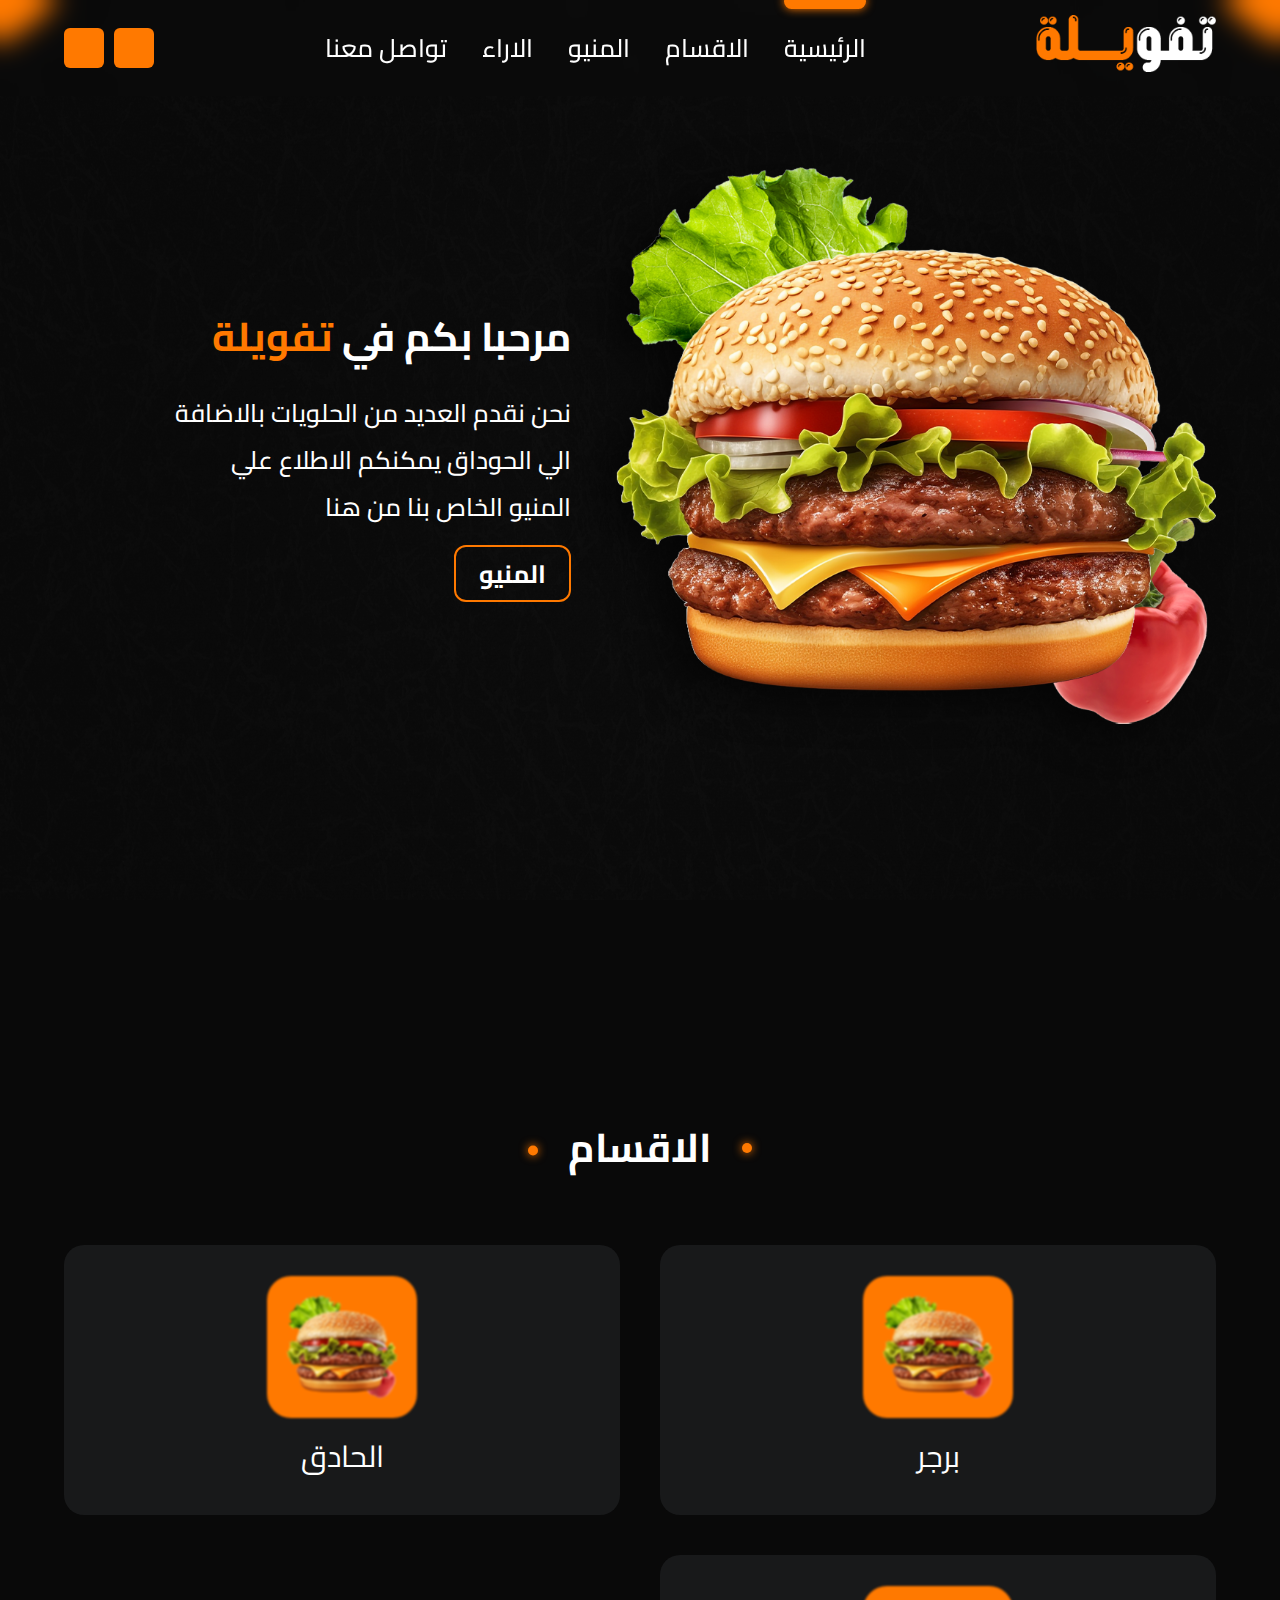
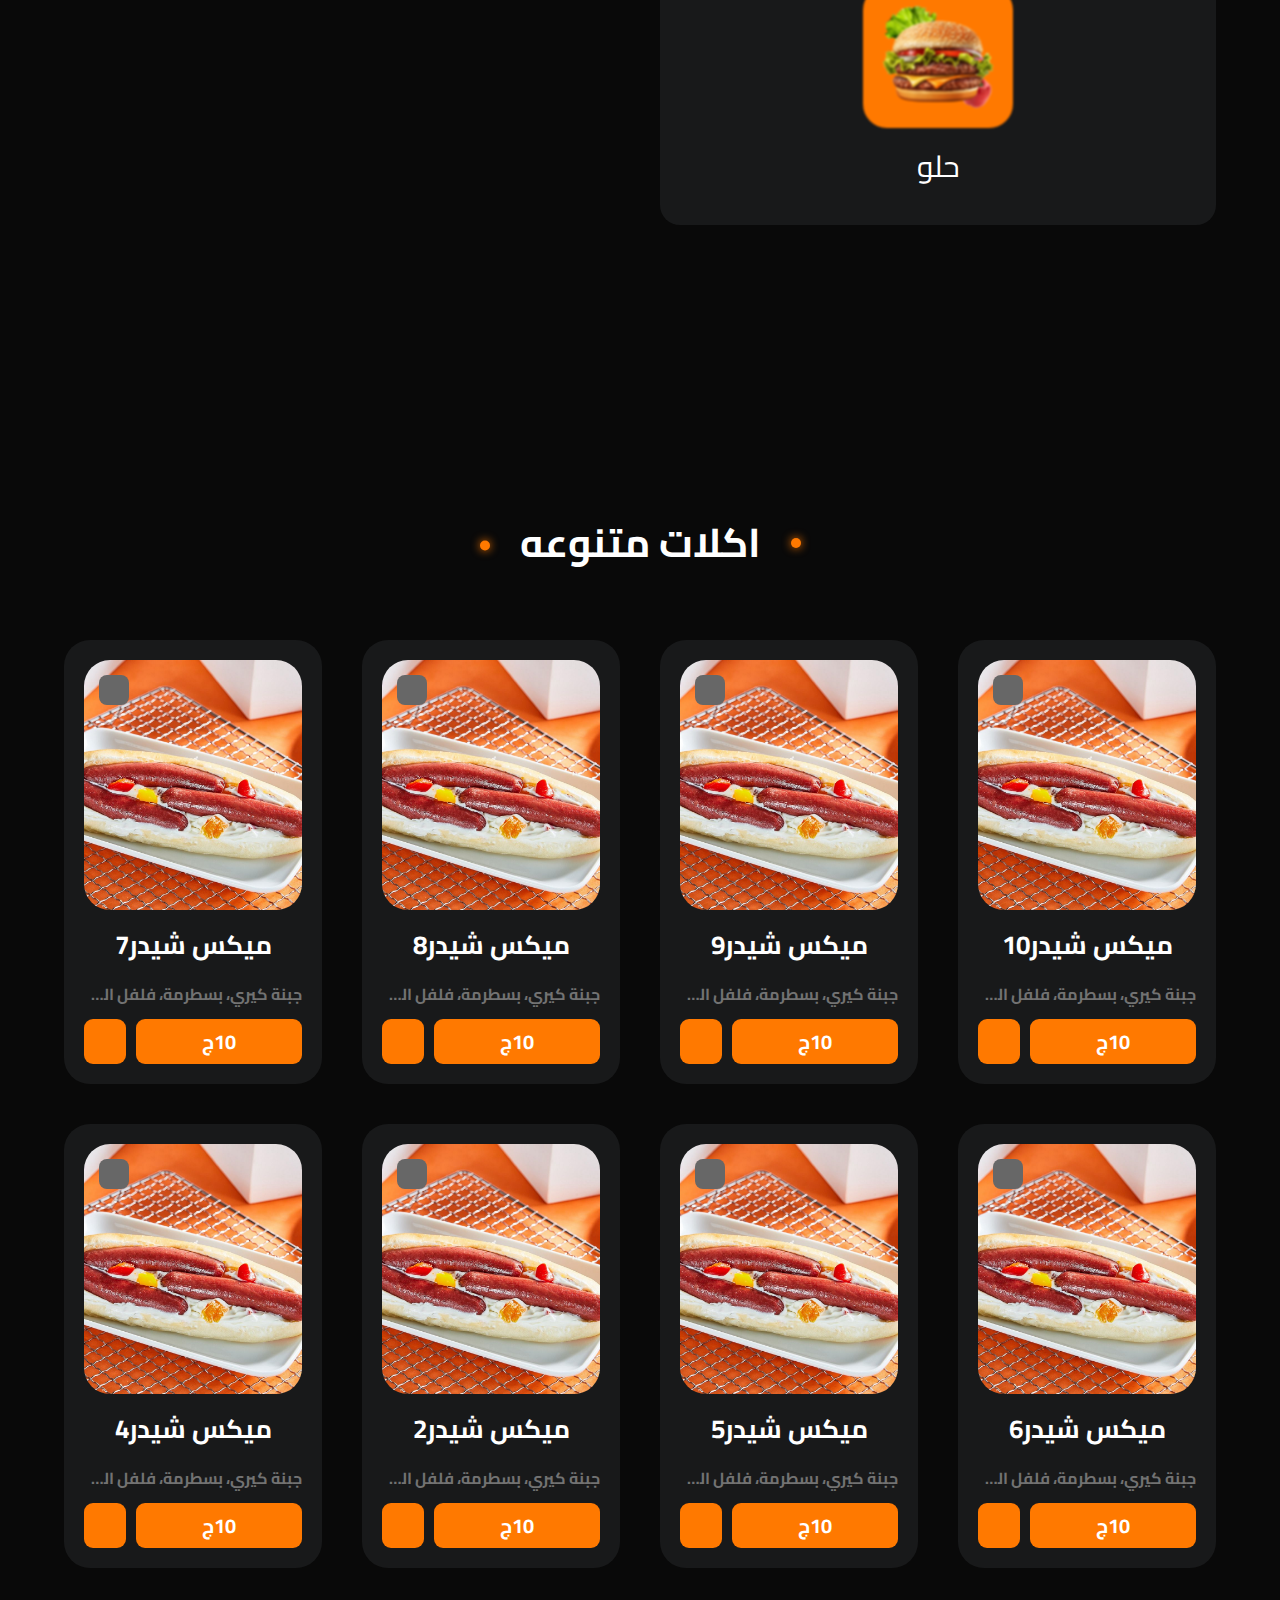
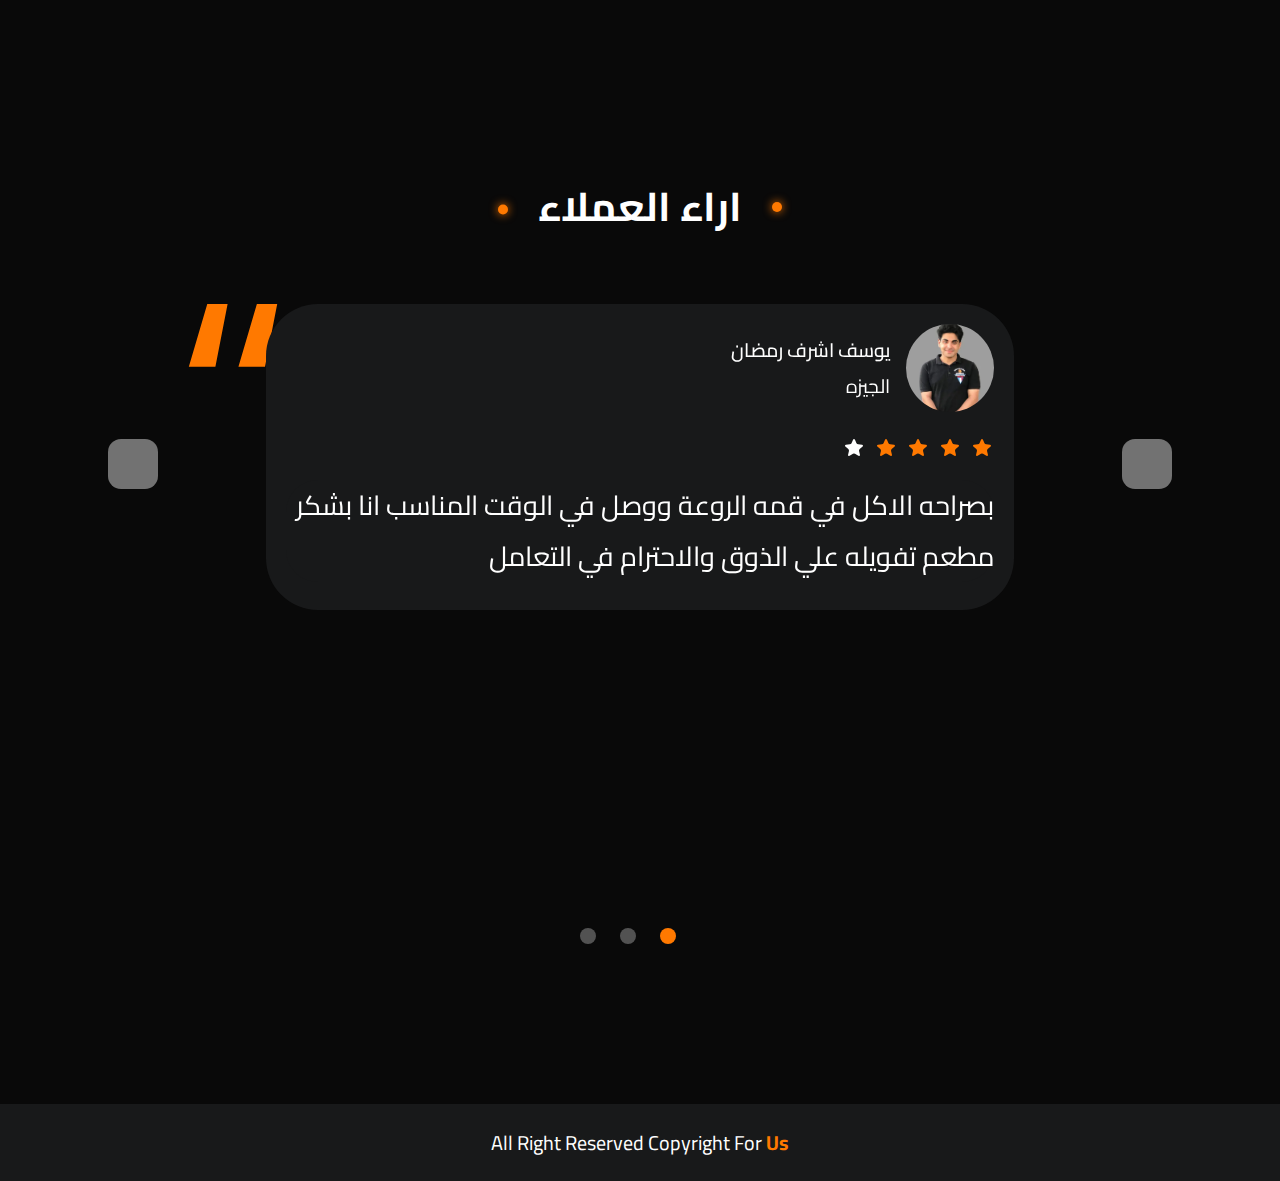
<file: index.html>
<!DOCTYPE html>
<html dir="rtl" lang="ar">
  <head>
    <meta charset="utf-8" />
    <meta content="width=device-width, initial-scale=1.0" name="viewport" />
    <link href="style.css" rel="stylesheet" />
    <link
      href="https://unicons.iconscout.com/release/v4.0.8/css/line.css"
      rel="stylesheet"
    />
    <title>تفويلة</title>
    <script defer src="js/cart.js"></script>
    <script src="components/Header.js" type="module"></script>
    <script src="components/ScrollToTop.js" type="module"></script>
  </head>

  <body>
    <!------------navbar for mobile device---------------------->
    <div class="nav-menu">
      <div class="close-menu">
        <i class="uil uil-times"> </i>
      </div>
      <div class="nav-links">
        <a href="#home"> الرئيسية </a>
        <a href="#categories"> الاقسام </a>
        <a href="#menu"> المنيو </a>
        <a href="contact.html"> تواصل معنا </a>
      </div>
    </div>
    <!------------navbar for xl device---------------------->
    <large-header>
      <span slot="menu-icon" class="menu-icon">
        <i class="uil uil-bars"> </i>
      </span>
      <a slot="cart-icon-link" class="cart-icon-link" href="cart.html">
        <i class="uil uil-shopping-bag cart-icon"> </i>
      </a>
    </large-header>
    <!---------------------main section----------------------------->
    <main>
      <section class="home" id="home">
        <img alt="background" class="background" src="imgs/background.png" />
        <div class="overflow overflow-1"></div>
        <div class="container">
          <div class="home-img">
            <img alt="burger" class="burger" src="imgs/Burger.png" />
          </div>
          <div class="info">
            <h2>
              مرحبا بكم في
              <span> تفويلة </span>
            </h2>
            <p>
              نحن نقدم العديد من الحلويات بالاضافة الي الحوداق يمكنكم الاطلاع
              علي المنيو الخاص بنا من هنا
            </p>
            <a href="#menu"> المنيو </a>
          </div>
        </div>
      </section>
      <!---------------categories section----------------------------->
      <section class="categories" id="categories">
        <h1 class="main-title">الاقسام</h1>
        <div class="container">
          <div class="categories-items" id="categories-items">
            <div class="items">
              <img alt="حلو" class="lazy food-photo" src="imgs/Burger.png" />
              <a href="burger.html">برجر</a>
            </div>
            <div class="items">
              <img alt="حادق" class="lazy food-photo" src="imgs/Burger.png" />
              <a href="salt.html">الحادق</a>
            </div>
            <div class="items">
              <img alt="برجر" class="lazy food-photo" src="imgs/Burger.png" />
              <a href="desert.html">حلو</a>
            </div>
          </div>
        </div>
      </section>
      <!---------------menu section----------------------------->
      <section class="menu" id="menu">
        <h1 class="main-title">اكلات متنوعه</h1>
        <div class="container">
          <div class="menu-items menu-items-container">
            <div class="items food-item-details">
              <div class="img-box">
                <span class="product-info">
                  <i class="uil uil-info"> </i>
                </span>
                <img class="product-item-image" alt="حلو" src="imgs/kery.jpg" />
              </div>
              <h2 class="product-name">ميكس شيدر10</h2>
              <p class="product-details">
                جبنة كيري، بسطرمة، فلفل الوان وسوسيس
              </p>
              <div class="product-btns">
                <span class="product-price product-item-price"> 10ج </span>
                <span class="cart-product add-to-cart">
                  <i class="uil uil-shopping-bag cart-icon"> </i>
                </span>
              </div>
            </div>
            <div class="items food-item-details">
              <div class="img-box">
                <span class="product-info">
                  <i class="uil uil-info"> </i>
                </span>
                <img class="product-item-image" alt="حلو" src="imgs/kery.jpg" />
              </div>
              <h2 class="product-name">ميكس شيدر9</h2>
              <p class="product-details">
                جبنة كيري، بسطرمة، فلفل الوان وسوسيس
              </p>
              <div class="product-btns">
                <span class="product-price product-item-price"> 10ج </span>
                <span class="cart-product add-to-cart">
                  <i class="uil uil-shopping-bag cart-icon"> </i>
                </span>
              </div>
            </div>
            <div class="items food-item-details">
              <div class="img-box">
                <span class="product-info">
                  <i class="uil uil-info"> </i>
                </span>
                <img class="product-item-image" alt="حلو" src="imgs/kery.jpg" />
              </div>
              <h2 class="product-name">ميكس شيدر8</h2>
              <p class="product-details">
                جبنة كيري، بسطرمة، فلفل الوان وسوسيس
              </p>
              <div class="product-btns">
                <span class="product-price product-item-price"> 10ج </span>
                <span class="cart-product add-to-cart">
                  <i class="uil uil-shopping-bag cart-icon"> </i>
                </span>
              </div>
            </div>
            <div class="items food-item-details">
              <div class="img-box">
                <span class="product-info">
                  <i class="uil uil-info"> </i>
                </span>
                <img class="product-item-image" alt="حلو" src="imgs/kery.jpg" />
              </div>
              <h2 class="product-name">ميكس شيدر7</h2>
              <p class="product-details">
                جبنة كيري، بسطرمة، فلفل الوان وسوسيس
              </p>
              <div class="product-btns">
                <span class="product-price product-item-price"> 10ج </span>
                <span class="cart-product add-to-cart">
                  <i class="uil uil-shopping-bag cart-icon"> </i>
                </span>
              </div>
            </div>
            <div class="items food-item-details">
              <div class="img-box">
                <span class="product-info">
                  <i class="uil uil-info"> </i>
                </span>
                <img class="product-item-image" alt="حلو" src="imgs/kery.jpg" />
              </div>
              <h2 class="product-name">ميكس شيدر6</h2>
              <p class="product-details">
                جبنة كيري، بسطرمة، فلفل الوان وسوسيس
              </p>
              <div class="product-btns">
                <span class="product-price product-item-price"> 10ج </span>
                <span class="cart-product add-to-cart">
                  <i class="uil uil-shopping-bag cart-icon"> </i>
                </span>
              </div>
            </div>
            <div class="items food-item-details">
              <div class="img-box">
                <span class="product-info">
                  <i class="uil uil-info"> </i>
                </span>
                <img class="product-item-image" alt="حلو" src="imgs/kery.jpg" />
              </div>
              <h2 class="product-name">ميكس شيدر5</h2>
              <p class="product-details">
                جبنة كيري، بسطرمة، فلفل الوان وسوسيس
              </p>
              <div class="product-btns">
                <span class="product-price product-item-price"> 10ج </span>
                <span class="cart-product add-to-cart">
                  <i class="uil uil-shopping-bag cart-icon"> </i>
                </span>
              </div>
            </div>
            <div class="items food-item-details">
              <div class="img-box">
                <span class="product-info">
                  <i class="uil uil-info"> </i>
                </span>
                <img class="product-item-image" alt="حلو" src="imgs/kery.jpg" />
              </div>
              <h2 class="product-name">ميكس شيدر2</h2>
              <p class="product-details">
                جبنة كيري، بسطرمة، فلفل الوان وسوسيس
              </p>
              <div class="product-btns">
                <span class="product-price product-item-price"> 10ج </span>
                <span class="cart-product add-to-cart">
                  <i class="uil uil-shopping-bag cart-icon"> </i>
                </span>
              </div>
            </div>
            <div class="items food-item-details">
              <div class="img-box">
                <span class="product-info">
                  <i class="uil uil-info"> </i>
                </span>
                <img
                  class="product-item-image"
                  class="product-item-image"
                  alt="حلو"
                  src="imgs/kery.jpg"
                />
              </div>
              <h2 class="product-name">ميكس شيدر4</h2>
              <p class="product-details">
                جبنة كيري، بسطرمة، فلفل الوان وسوسيس
              </p>
              <div class="product-btns">
                <span class="product-price product-item-price"> 10ج </span>
                <span class="cart-product add-to-cart">
                  <i class="uil uil-shopping-bag cart-icon"> </i>
                </span>
              </div>
            </div>
          </div>
        </div>
      </section>
      <!---------------testimonials section----------------------------->
      <section class="testimonials" id="testimonial">
        <h1 class="main-title">اراء العملاء</h1>
        <div class="container">
          <div class="slider">
            <div class="slide">
              <div class="testimonial">
                <address class="testimonial__author">
                  <img
                    alt=""
                    class="testimonial__photo"
                    src="imgs/client1.webp"
                  />
                  <h6 class="testimonial__name">يوسف اشرف رمضان</h6>
                  <p class="testimonial__location">الجيزه</p>
                </address>
                <h5 class="testimonial__header">
                  <ul>
                    <li>
                      <svg
                        fill="none"
                        height="24"
                        id="star"
                        width="24"
                        xmlns="http://www.w3.org/2000/svg"
                      >
                        <path
                          d="M10.975 18.847a2 2 0 0 1 2.049.002l3.34 1.997c.8.478 1.778-.229 1.568-1.123l-.877-3.72a2 2 0 0 1 .646-1.978l2.934-2.513c.705-.603.326-1.746-.6-1.819l-3.882-.325a2 2 0 0 1-1.671-1.205L12.968 4.63c-.358-.841-1.578-.841-1.936 0L9.52 8.154a2 2 0 0 1-1.67 1.203l-3.885.326c-.925.073-1.304 1.216-.6 1.819L6.3 14.015a2 2 0 0 1 .645 1.978l-.877 3.72c-.21.894.768 1.6 1.567 1.122l3.34-1.988Z"
                          fill="#ff7900"
                        ></path>
                      </svg>
                      <svg
                        fill="none"
                        height="24"
                        id="star"
                        width="24"
                        xmlns="http://www.w3.org/2000/svg"
                      >
                        <path
                          d="M10.975 18.847a2 2 0 0 1 2.049.002l3.34 1.997c.8.478 1.778-.229 1.568-1.123l-.877-3.72a2 2 0 0 1 .646-1.978l2.934-2.513c.705-.603.326-1.746-.6-1.819l-3.882-.325a2 2 0 0 1-1.671-1.205L12.968 4.63c-.358-.841-1.578-.841-1.936 0L9.52 8.154a2 2 0 0 1-1.67 1.203l-3.885.326c-.925.073-1.304 1.216-.6 1.819L6.3 14.015a2 2 0 0 1 .645 1.978l-.877 3.72c-.21.894.768 1.6 1.567 1.122l3.34-1.988Z"
                          fill="#ff7900"
                        ></path>
                      </svg>
                      <svg
                        fill="none"
                        height="24"
                        id="star"
                        width="24"
                        xmlns="http://www.w3.org/2000/svg"
                      >
                        <path
                          d="M10.975 18.847a2 2 0 0 1 2.049.002l3.34 1.997c.8.478 1.778-.229 1.568-1.123l-.877-3.72a2 2 0 0 1 .646-1.978l2.934-2.513c.705-.603.326-1.746-.6-1.819l-3.882-.325a2 2 0 0 1-1.671-1.205L12.968 4.63c-.358-.841-1.578-.841-1.936 0L9.52 8.154a2 2 0 0 1-1.67 1.203l-3.885.326c-.925.073-1.304 1.216-.6 1.819L6.3 14.015a2 2 0 0 1 .645 1.978l-.877 3.72c-.21.894.768 1.6 1.567 1.122l3.34-1.988Z"
                          fill="#ff7900"
                        ></path>
                      </svg>
                      <svg
                        fill="none"
                        height="24"
                        id="star"
                        width="24"
                        xmlns="http://www.w3.org/2000/svg"
                      >
                        <path
                          d="M10.975 18.847a2 2 0 0 1 2.049.002l3.34 1.997c.8.478 1.778-.229 1.568-1.123l-.877-3.72a2 2 0 0 1 .646-1.978l2.934-2.513c.705-.603.326-1.746-.6-1.819l-3.882-.325a2 2 0 0 1-1.671-1.205L12.968 4.63c-.358-.841-1.578-.841-1.936 0L9.52 8.154a2 2 0 0 1-1.67 1.203l-3.885.326c-.925.073-1.304 1.216-.6 1.819L6.3 14.015a2 2 0 0 1 .645 1.978l-.877 3.72c-.21.894.768 1.6 1.567 1.122l3.34-1.988Z"
                          fill="#ff7900"
                        ></path>
                      </svg>
                      <svg
                        fill="none"
                        height="24"
                        id="star"
                        width="24"
                        xmlns="http://www.w3.org/2000/svg"
                      >
                        <path
                          d="M10.975 18.847a2 2 0 0 1 2.049.002l3.34 1.997c.8.478 1.778-.229 1.568-1.123l-.877-3.72a2 2 0 0 1 .646-1.978l2.934-2.513c.705-.603.326-1.746-.6-1.819l-3.882-.325a2 2 0 0 1-1.671-1.205L12.968 4.63c-.358-.841-1.578-.841-1.936 0L9.52 8.154a2 2 0 0 1-1.67 1.203l-3.885.326c-.925.073-1.304 1.216-.6 1.819L6.3 14.015a2 2 0 0 1 .645 1.978l-.877 3.72c-.21.894.768 1.6 1.567 1.122l3.34-1.988Z"
                          fill="white"
                        ></path>
                      </svg>
                    </li>
                  </ul>
                </h5>
                <blockquote class="testimonial__text">
                  بصراحه الاكل في قمه الروعة ووصل في الوقت المناسب انا بشكر مطعم
                  تفويله علي الذوق والاحترام في التعامل
                </blockquote>
              </div>
            </div>
            <div class="slide">
              <div class="testimonial">
                <address class="testimonial__author">
                  <img
                    alt=""
                    class="testimonial__photo"
                    src="imgs/client2.webp"
                  />
                  <h6 class="testimonial__name">محمد حسام</h6>
                  <p class="testimonial__location">سموحة</p>
                </address>
                <h5 class="testimonial__header">
                  <ul>
                    <li>
                      <svg
                        fill="none"
                        height="24"
                        id="star"
                        width="24"
                        xmlns="http://www.w3.org/2000/svg"
                      >
                        <path
                          d="M10.975 18.847a2 2 0 0 1 2.049.002l3.34 1.997c.8.478 1.778-.229 1.568-1.123l-.877-3.72a2 2 0 0 1 .646-1.978l2.934-2.513c.705-.603.326-1.746-.6-1.819l-3.882-.325a2 2 0 0 1-1.671-1.205L12.968 4.63c-.358-.841-1.578-.841-1.936 0L9.52 8.154a2 2 0 0 1-1.67 1.203l-3.885.326c-.925.073-1.304 1.216-.6 1.819L6.3 14.015a2 2 0 0 1 .645 1.978l-.877 3.72c-.21.894.768 1.6 1.567 1.122l3.34-1.988Z"
                          fill="#ff7900"
                        ></path>
                      </svg>
                      <svg
                        fill="none"
                        height="24"
                        id="star"
                        width="24"
                        xmlns="http://www.w3.org/2000/svg"
                      >
                        <path
                          d="M10.975 18.847a2 2 0 0 1 2.049.002l3.34 1.997c.8.478 1.778-.229 1.568-1.123l-.877-3.72a2 2 0 0 1 .646-1.978l2.934-2.513c.705-.603.326-1.746-.6-1.819l-3.882-.325a2 2 0 0 1-1.671-1.205L12.968 4.63c-.358-.841-1.578-.841-1.936 0L9.52 8.154a2 2 0 0 1-1.67 1.203l-3.885.326c-.925.073-1.304 1.216-.6 1.819L6.3 14.015a2 2 0 0 1 .645 1.978l-.877 3.72c-.21.894.768 1.6 1.567 1.122l3.34-1.988Z"
                          fill="#ff7900"
                        ></path>
                      </svg>
                      <svg
                        fill="none"
                        height="24"
                        id="star"
                        width="24"
                        xmlns="http://www.w3.org/2000/svg"
                      >
                        <path
                          d="M10.975 18.847a2 2 0 0 1 2.049.002l3.34 1.997c.8.478 1.778-.229 1.568-1.123l-.877-3.72a2 2 0 0 1 .646-1.978l2.934-2.513c.705-.603.326-1.746-.6-1.819l-3.882-.325a2 2 0 0 1-1.671-1.205L12.968 4.63c-.358-.841-1.578-.841-1.936 0L9.52 8.154a2 2 0 0 1-1.67 1.203l-3.885.326c-.925.073-1.304 1.216-.6 1.819L6.3 14.015a2 2 0 0 1 .645 1.978l-.877 3.72c-.21.894.768 1.6 1.567 1.122l3.34-1.988Z"
                          fill="#ff7900"
                        ></path>
                      </svg>
                      <svg
                        fill="none"
                        height="24"
                        id="star"
                        width="24"
                        xmlns="http://www.w3.org/2000/svg"
                      >
                        <path
                          d="M10.975 18.847a2 2 0 0 1 2.049.002l3.34 1.997c.8.478 1.778-.229 1.568-1.123l-.877-3.72a2 2 0 0 1 .646-1.978l2.934-2.513c.705-.603.326-1.746-.6-1.819l-3.882-.325a2 2 0 0 1-1.671-1.205L12.968 4.63c-.358-.841-1.578-.841-1.936 0L9.52 8.154a2 2 0 0 1-1.67 1.203l-3.885.326c-.925.073-1.304 1.216-.6 1.819L6.3 14.015a2 2 0 0 1 .645 1.978l-.877 3.72c-.21.894.768 1.6 1.567 1.122l3.34-1.988Z"
                          fill="#ff7900"
                        ></path>
                      </svg>
                      <svg
                        fill="none"
                        height="24"
                        id="star"
                        width="24"
                        xmlns="http://www.w3.org/2000/svg"
                      >
                        <path
                          d="M10.975 18.847a2 2 0 0 1 2.049.002l3.34 1.997c.8.478 1.778-.229 1.568-1.123l-.877-3.72a2 2 0 0 1 .646-1.978l2.934-2.513c.705-.603.326-1.746-.6-1.819l-3.882-.325a2 2 0 0 1-1.671-1.205L12.968 4.63c-.358-.841-1.578-.841-1.936 0L9.52 8.154a2 2 0 0 1-1.67 1.203l-3.885.326c-.925.073-1.304 1.216-.6 1.819L6.3 14.015a2 2 0 0 1 .645 1.978l-.877 3.72c-.21.894.768 1.6 1.567 1.122l3.34-1.988Z"
                          fill="white"
                        ></path>
                      </svg>
                    </li>
                  </ul>
                </h5>
                <blockquote class="testimonial__text">
                  بصراحه الاكل في قمه الروعة ووصل في الوقت المناسب انا بشكر مطعم
                  تفويله علي الذوق والاحترام في التعامل
                </blockquote>
              </div>
            </div>
            <div class="slide">
              <div class="testimonial">
                <address class="testimonial__author">
                  <img
                    alt=""
                    class="testimonial__photo"
                    src="imgs/sallam.jfif"
                  />
                  <h6 class="testimonial__name">احمد سلام</h6>
                  <p class="testimonial__location">القاهره</p>
                </address>
                <h5 class="testimonial__header">
                  <ul>
                    <li>
                      <svg
                        fill="none"
                        height="24"
                        id="star"
                        width="24"
                        xmlns="http://www.w3.org/2000/svg"
                      >
                        <path
                          d="M10.975 18.847a2 2 0 0 1 2.049.002l3.34 1.997c.8.478 1.778-.229 1.568-1.123l-.877-3.72a2 2 0 0 1 .646-1.978l2.934-2.513c.705-.603.326-1.746-.6-1.819l-3.882-.325a2 2 0 0 1-1.671-1.205L12.968 4.63c-.358-.841-1.578-.841-1.936 0L9.52 8.154a2 2 0 0 1-1.67 1.203l-3.885.326c-.925.073-1.304 1.216-.6 1.819L6.3 14.015a2 2 0 0 1 .645 1.978l-.877 3.72c-.21.894.768 1.6 1.567 1.122l3.34-1.988Z"
                          fill="#ff7900"
                        ></path>
                      </svg>
                      <svg
                        fill="none"
                        height="24"
                        id="star"
                        width="24"
                        xmlns="http://www.w3.org/2000/svg"
                      >
                        <path
                          d="M10.975 18.847a2 2 0 0 1 2.049.002l3.34 1.997c.8.478 1.778-.229 1.568-1.123l-.877-3.72a2 2 0 0 1 .646-1.978l2.934-2.513c.705-.603.326-1.746-.6-1.819l-3.882-.325a2 2 0 0 1-1.671-1.205L12.968 4.63c-.358-.841-1.578-.841-1.936 0L9.52 8.154a2 2 0 0 1-1.67 1.203l-3.885.326c-.925.073-1.304 1.216-.6 1.819L6.3 14.015a2 2 0 0 1 .645 1.978l-.877 3.72c-.21.894.768 1.6 1.567 1.122l3.34-1.988Z"
                          fill="#ff7900"
                        ></path>
                      </svg>
                      <svg
                        fill="none"
                        height="24"
                        id="star"
                        width="24"
                        xmlns="http://www.w3.org/2000/svg"
                      >
                        <path
                          d="M10.975 18.847a2 2 0 0 1 2.049.002l3.34 1.997c.8.478 1.778-.229 1.568-1.123l-.877-3.72a2 2 0 0 1 .646-1.978l2.934-2.513c.705-.603.326-1.746-.6-1.819l-3.882-.325a2 2 0 0 1-1.671-1.205L12.968 4.63c-.358-.841-1.578-.841-1.936 0L9.52 8.154a2 2 0 0 1-1.67 1.203l-3.885.326c-.925.073-1.304 1.216-.6 1.819L6.3 14.015a2 2 0 0 1 .645 1.978l-.877 3.72c-.21.894.768 1.6 1.567 1.122l3.34-1.988Z"
                          fill="#ff7900"
                        ></path>
                      </svg>
                      <svg
                        fill="none"
                        height="24"
                        id="star"
                        width="24"
                        xmlns="http://www.w3.org/2000/svg"
                      >
                        <path
                          d="M10.975 18.847a2 2 0 0 1 2.049.002l3.34 1.997c.8.478 1.778-.229 1.568-1.123l-.877-3.72a2 2 0 0 1 .646-1.978l2.934-2.513c.705-.603.326-1.746-.6-1.819l-3.882-.325a2 2 0 0 1-1.671-1.205L12.968 4.63c-.358-.841-1.578-.841-1.936 0L9.52 8.154a2 2 0 0 1-1.67 1.203l-3.885.326c-.925.073-1.304 1.216-.6 1.819L6.3 14.015a2 2 0 0 1 .645 1.978l-.877 3.72c-.21.894.768 1.6 1.567 1.122l3.34-1.988Z"
                          fill="#ff7900"
                        ></path>
                      </svg>
                      <svg
                        fill="none"
                        height="24"
                        id="star"
                        width="24"
                        xmlns="http://www.w3.org/2000/svg"
                      >
                        <path
                          d="M10.975 18.847a2 2 0 0 1 2.049.002l3.34 1.997c.8.478 1.778-.229 1.568-1.123l-.877-3.72a2 2 0 0 1 .646-1.978l2.934-2.513c.705-.603.326-1.746-.6-1.819l-3.882-.325a2 2 0 0 1-1.671-1.205L12.968 4.63c-.358-.841-1.578-.841-1.936 0L9.52 8.154a2 2 0 0 1-1.67 1.203l-3.885.326c-.925.073-1.304 1.216-.6 1.819L6.3 14.015a2 2 0 0 1 .645 1.978l-.877 3.72c-.21.894.768 1.6 1.567 1.122l3.34-1.988Z"
                          fill="white"
                        ></path>
                      </svg>
                    </li>
                  </ul>
                </h5>
                <blockquote class="testimonial__text">
                  بصراحه الاكل في قمه الروعة ووصل في الوقت المناسب انا بشكر مطعم
                  تفويله علي الذوق والاحترام في التعامل
                </blockquote>
              </div>
            </div>
            <button class="slider__btn slider__btn--left">
              <i class="uil uil-arrow-left"></i>
            </button>
            <button class="slider__btn slider__btn--right">
              <i class="uil uil-arrow-right"></i>
            </button>
            <div class="dotsSlider"></div>
          </div>
        </div>
      </section>
    </main>
    <!----------------Scroll to top--------------------->
    <scroll-up>
      <i class="uil uil-angle-double-up scrollup" slot="scroll-up"></i>
    </scroll-up>
    <!----------------footer--------------------->
    <footer class="footer">
      <p>
        All Right Reserved Copyright For
        <span> Us </span>
      </p>
    </footer>
    <!-- <script src="js/cart.js"></script> -->
    <script src="js/home.js"></script>
  </body>
</html>
</file>
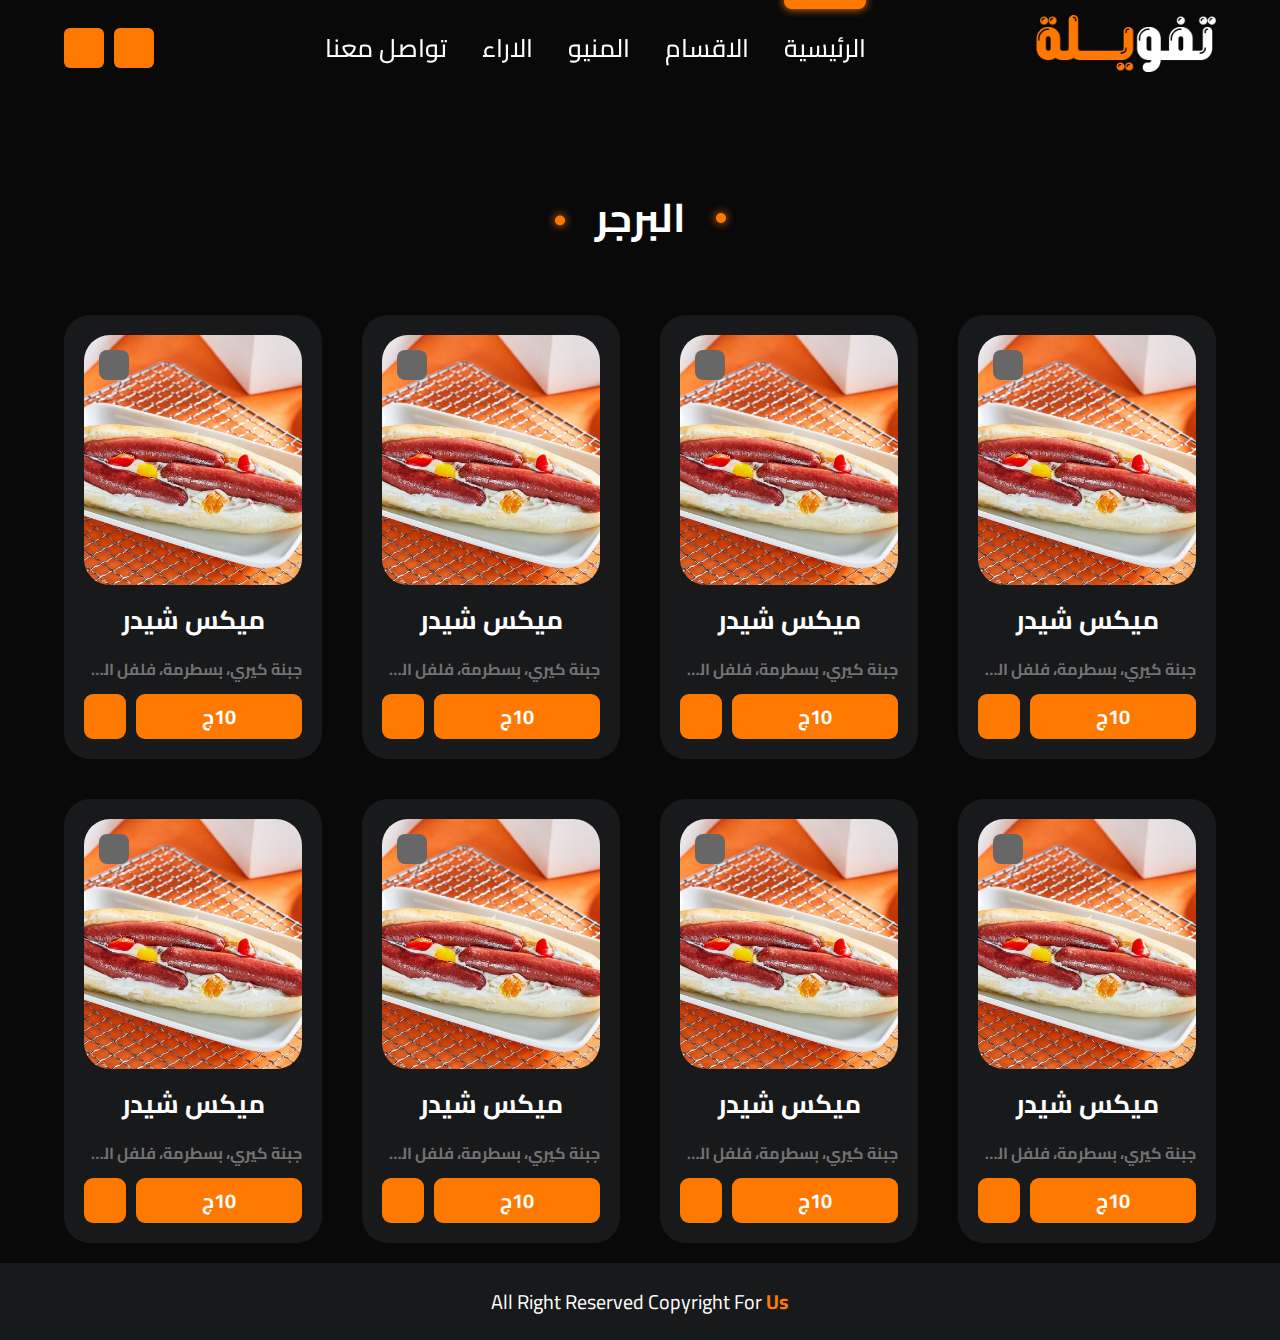
<file: burger.html>
<!DOCTYPE html>
<html dir="rtl" lang="ar">
  <head>
    <meta charset="utf-8" />
    <meta content="width=device-width, initial-scale=1.0" name="viewport" />
    <link href="style.css" rel="stylesheet" />
    <link
      href="https://unicons.iconscout.com/release/v4.0.8/css/line.css"
      rel="stylesheet"
    />
    <title>تفويلة</title>
    <script src="components/Header.js" type="module"></script>
    <script src="components/ScrollToTop.js" type="module"></script>
  </head>
  <body>
    <!------------navbar for mobile device---------------------->
    <div class="nav-menu">
      <div class="close-menu">
        <i class="uil uil-times"> </i>
      </div>
      <div class="nav-links">
        <a href="#home"> الرئيسية </a>
        <a href="#categories"> الاقسام </a>
        <a href="#menu"> المنيو </a>
        <a href="contact.html"> تواصل معنا </a>
      </div>
    </div>
    <!------------navbar for xl device---------------------->
    <large-header>
      <span slot="menu-icon" class="menu-icon">
        <i class="uil uil-bars"> </i>
      </span>
      <a slot="cart-icon-link" class="cart-icon-link" href="cart.html">
        <i class="uil uil-shopping-bag cart-icon"> </i>
      </a>
    </large-header>
    <!---------------------main section----------------------------->
    <!---------------categories section----------------------------->
    <!---------------menu section----------------------------->
    <section class="menu" id="menu">
      <h1 class="main-title">البرجر</h1>
      <div class="container">
        <div class="menu-items">
          <div class="items">
            <div class="img-box">
              <span class="product-info">
                <i class="uil uil-info"> </i>
              </span>
              <img alt="حلو" src="imgs/kery.jpg" />
            </div>
            <h2 class="product-name">ميكس شيدر</h2>
            <p class="product-details">جبنة كيري، بسطرمة، فلفل الوان وسوسيس</p>
            <div class="product-btns">
              <span class="product-price"> 10ج </span>
              <span class="cart-product">
                <i class="uil uil-shopping-bag cart-icon"> </i>
              </span>
            </div>
          </div>
          <div class="items">
            <div class="img-box">
              <span class="product-info">
                <i class="uil uil-info"> </i>
              </span>
              <img alt="حلو" src="imgs/kery.jpg" />
            </div>
            <h2 class="product-name">ميكس شيدر</h2>
            <p class="product-details">جبنة كيري، بسطرمة، فلفل الوان وسوسيس</p>
            <div class="product-btns">
              <span class="product-price"> 10ج </span>
              <span class="cart-product">
                <i class="uil uil-shopping-bag cart-icon"> </i>
              </span>
            </div>
          </div>
          <div class="items">
            <div class="img-box">
              <span class="product-info">
                <i class="uil uil-info"> </i>
              </span>
              <img alt="حلو" src="imgs/kery.jpg" />
            </div>
            <h2 class="product-name">ميكس شيدر</h2>
            <p class="product-details">جبنة كيري، بسطرمة، فلفل الوان وسوسيس</p>
            <div class="product-btns">
              <span class="product-price"> 10ج </span>
              <span class="cart-product">
                <i class="uil uil-shopping-bag cart-icon"> </i>
              </span>
            </div>
          </div>
          <div class="items">
            <div class="img-box">
              <span class="product-info">
                <i class="uil uil-info"> </i>
              </span>
              <img alt="حلو" src="imgs/kery.jpg" />
            </div>
            <h2 class="product-name">ميكس شيدر</h2>
            <p class="product-details">جبنة كيري، بسطرمة، فلفل الوان وسوسيس</p>
            <div class="product-btns">
              <span class="product-price"> 10ج </span>
              <span class="cart-product">
                <i class="uil uil-shopping-bag cart-icon"> </i>
              </span>
            </div>
          </div>
          <div class="items">
            <div class="img-box">
              <span class="product-info">
                <i class="uil uil-info"> </i>
              </span>
              <img alt="حلو" src="imgs/kery.jpg" />
            </div>
            <h2 class="product-name">ميكس شيدر</h2>
            <p class="product-details">جبنة كيري، بسطرمة، فلفل الوان وسوسيس</p>
            <div class="product-btns">
              <span class="product-price"> 10ج </span>
              <span class="cart-product">
                <i class="uil uil-shopping-bag cart-icon"> </i>
              </span>
            </div>
          </div>
          <div class="items">
            <div class="img-box">
              <span class="product-info">
                <i class="uil uil-info"> </i>
              </span>
              <img alt="حلو" src="imgs/kery.jpg" />
            </div>
            <h2 class="product-name">ميكس شيدر</h2>
            <p class="product-details">جبنة كيري، بسطرمة، فلفل الوان وسوسيس</p>
            <div class="product-btns">
              <span class="product-price"> 10ج </span>
              <span class="cart-product">
                <i class="uil uil-shopping-bag cart-icon"> </i>
              </span>
            </div>
          </div>
          <div class="items">
            <div class="img-box">
              <span class="product-info">
                <i class="uil uil-info"> </i>
              </span>
              <img alt="حلو" src="imgs/kery.jpg" />
            </div>
            <h2 class="product-name">ميكس شيدر</h2>
            <p class="product-details">جبنة كيري، بسطرمة، فلفل الوان وسوسيس</p>
            <div class="product-btns">
              <span class="product-price"> 10ج </span>
              <span class="cart-product">
                <i class="uil uil-shopping-bag cart-icon"> </i>
              </span>
            </div>
          </div>
          <div class="items">
            <div class="img-box">
              <span class="product-info">
                <i class="uil uil-info"> </i>
              </span>
              <img alt="حلو" src="imgs/kery.jpg" />
            </div>
            <h2 class="product-name">ميكس شيدر</h2>
            <p class="product-details">جبنة كيري، بسطرمة، فلفل الوان وسوسيس</p>
            <div class="product-btns">
              <span class="product-price"> 10ج </span>
              <span class="cart-product">
                <i class="uil uil-shopping-bag cart-icon"> </i>
              </span>
            </div>
          </div>
        </div>
      </div>
    </section>
    <!----------------footer--------------------->
    <!----------------Scroll to top--------------------->
    <scroll-up>
      <i class="uil uil-angle-double-up scrollup" slot="scroll-up"></i>
    </scroll-up>
    <footer class="footer">
      <p>
        All Right Reserved Copyright For
        <span> Us </span>
      </p>
    </footer>
  </body>
</html>
</file>
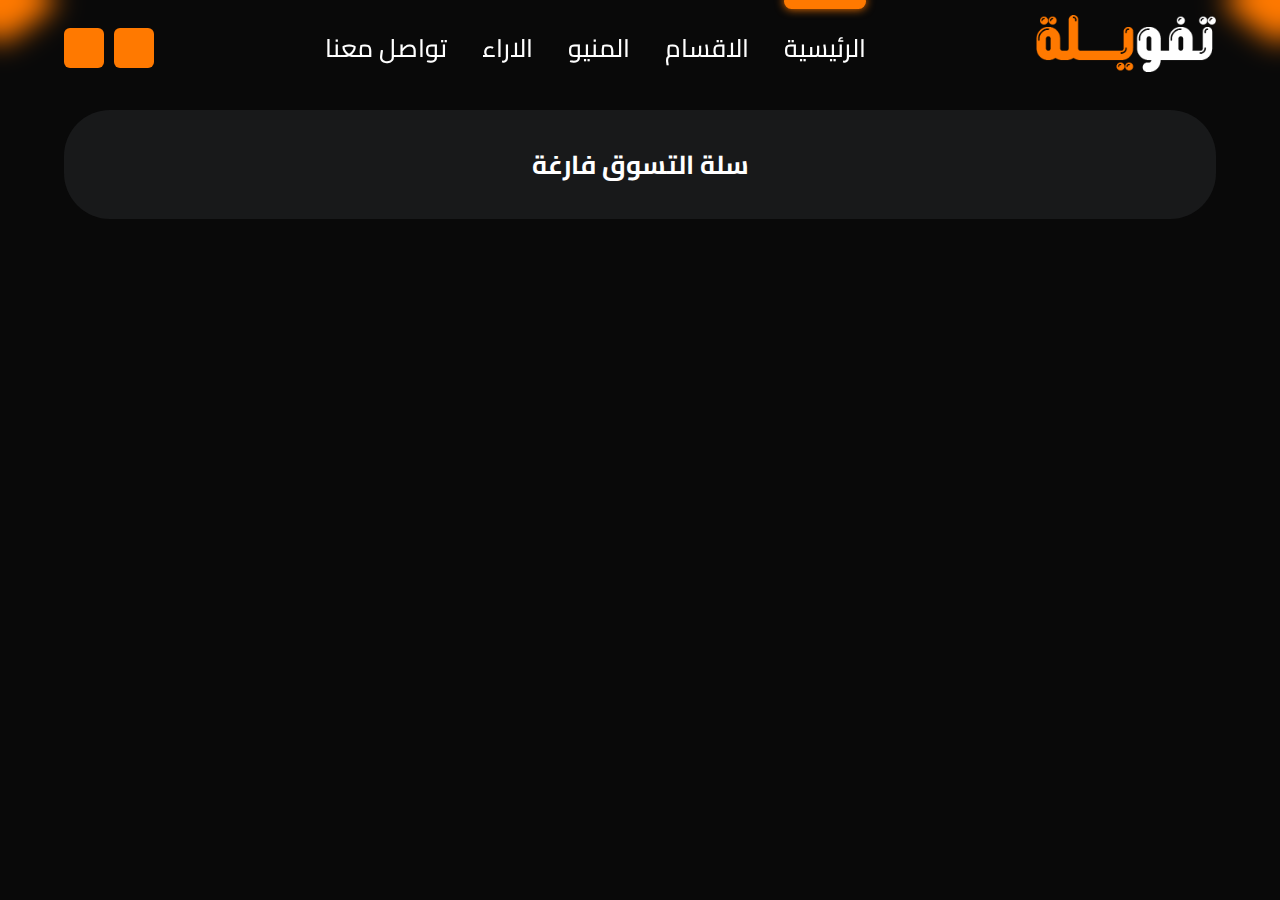
<file: cart.html>
<!DOCTYPE html>
<html lang="ar" dir="rtl">
  <head>
    <meta charset="UTF-8" />
    <meta name="viewport" content="width=device-width, initial-scale=1.0" />
    <link rel="stylesheet" href="style.css" />
    <link
      rel="stylesheet"
      href="https://unicons.iconscout.com/release/v4.0.8/css/line.css"
    />
    <title>تفويلة</title>
    <script defer src="js/cart.js"></script>
    <script src="components/Header.js" type="module"></script>
    <script src="components/ScrollToTop.js" type="module"></script>
  </head>

  <body>
    <!------------navbar for mobile device---------------------->
    <div class="nav-menu">
      <div class="close-menu">
        <i class="uil uil-times"> </i>
      </div>
      <div class="nav-links">
        <a href="#home"> الرئيسية </a>
        <a href="#categories"> الاقسام </a>
        <a href="#menu"> المنيو </a>
        <a href="contact.html"> تواصل معنا </a>
      </div>
    </div>
    <!------------navbar for xl device---------------------->
    <large-header>
      <span slot="menu-icon" class="menu-icon">
        <i class="uil uil-bars"> </i>
      </span>
      <a slot="cart-icon-link" class="cart-icon-link" href="cart.html">
        <i class="uil uil-shopping-bag cart-icon"> </i>
      </a>
    </large-header>

    <!---------------------main section----------------------------->
    <main>
      <div class="home">
        <img src="imgs/background.png" alt="background" class="background" />
        <div class="overflow overflow-1"></div>
      </div>
    </main>

    <div class="cart">
      <div class="container">
        <div class="cart-content">
          <div>
            <table class="cart-table">
              <thead>
                <tr>
                  <th>سلة التسوق فارغة</th>
                </tr>
              </thead>
              <tbody id="cart-products"></tbody>
            </table>
            <div class="buy-details hide">
              <div class="cupon-input">
                <label>كوبون الخصم</label>
                <form>
                  <input type="text" placeholder="أدخل الكوبون" />
                  <button>تنفيذ</button>
                </form>
              </div>
              <hr />
              <div class="prices">
                <div class="price">
                  <p>السعر</p>
                  <span></span>
                </div>
                <div class="ship-price">
                  <p>مصاريف الشحن</p>
                  <span></span>
                </div>
                <div class="total-price">
                  <p>الاجمالي</p>
                  <span></span>
                </div>
              </div>
              <hr />
              <div class="cupon-input address-input">
                <label>العنوان</label>
                <form>
                  <select>
                    <option value="المحافظة" selected hidden>المحافظة</option>
                    <option value="الدقهلية">الدقهلية</option>
                    <option value="القاهرة">القاهرة</option>
                    <option value="الجيزة">الجيزة</option>
                    <option value="الاسكندرية">الاسكندرية</option>
                  </select>
                  <select>
                    <option value="المدينة" selected hidden>المدينة</option>
                    <option value="الدقهلية">الدقهلية</option>
                    <option value="القاهرة">القاهرة</option>
                    <option value="الجيزة">الجيزة</option>
                    <option value="الاسكندرية">الاسكندرية</option>
                  </select>
                  <input type="text" placeholder="اسم الشارع" />
                  <input type="number" placeholder="رقم المنزل" />
                </form>
                <textarea placeholder="ارسال ملاحظات"></textarea>
                <button type="submit">تاكيد</button>
              </div>
            </div>
          </div>
        </div>
      </div>
    </div>
    <!----------------Scroll to top--------------------->
    <scroll-up>
      <i class="uil uil-angle-double-up scrollup" slot="scroll-up"></i>
    </scroll-up>
  </body>
</html>
</file>
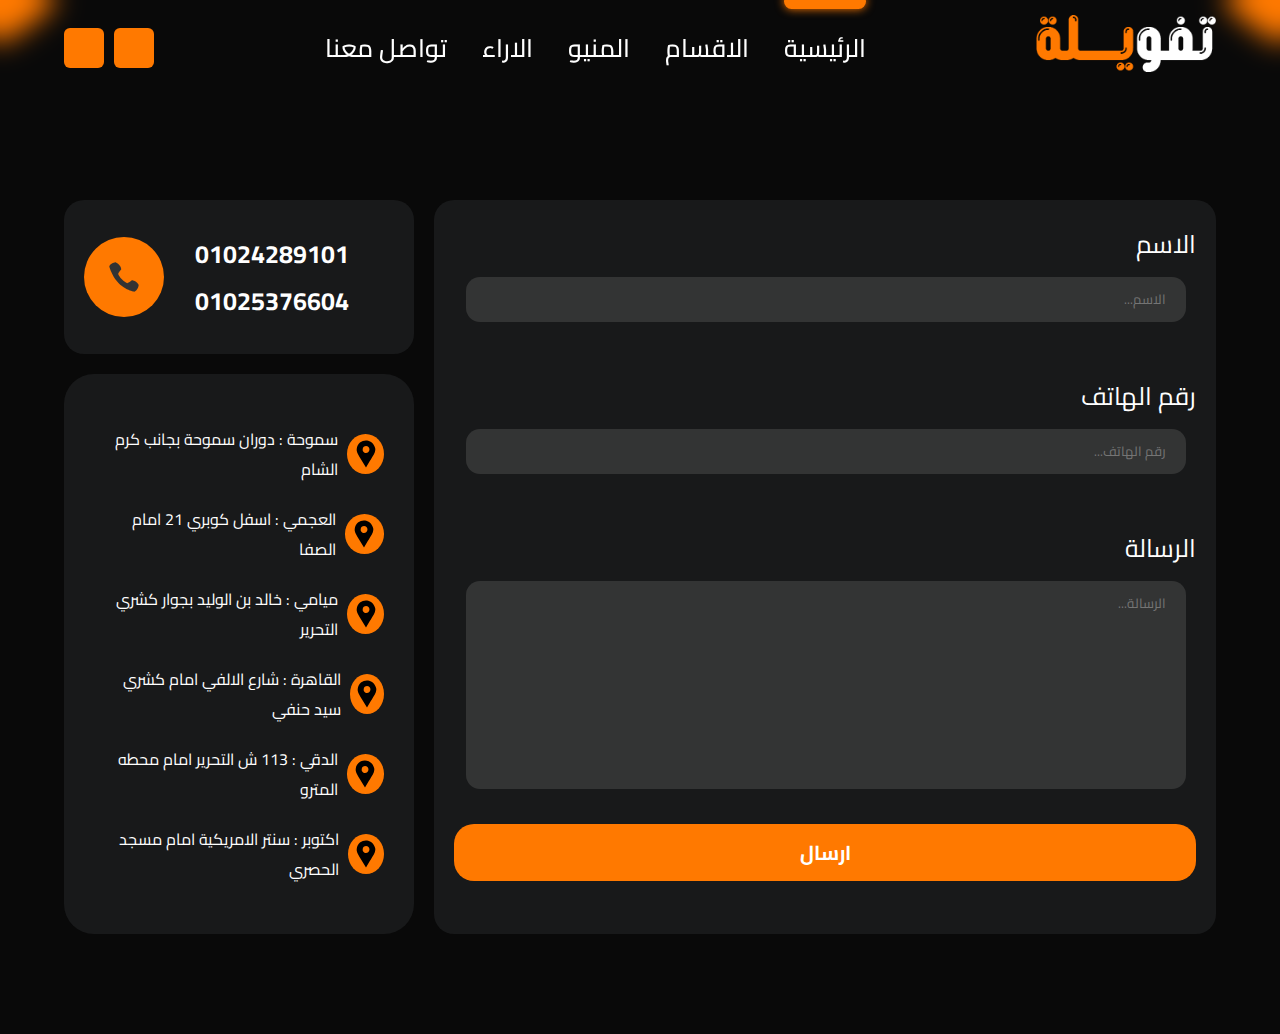
<file: contact.html>
<!DOCTYPE html>
<html lang="ar" dir="rtl">
  <head>
    <meta charset="UTF-8" />
    <meta name="viewport" content="width=device-width, initial-scale=1.0" />
    <link rel="stylesheet" href="style.css" />
    <link
      rel="stylesheet"
      href="https://unicons.iconscout.com/release/v4.0.8/css/line.css"
    />
    <title>تفويلة</title>
    <script src="components/Header.js" type="module"></script>
    <script src="components/ScrollToTop.js" type="module"></script>
    <script defer src="js/cart.js"></script>
  </head>

  <body>
    <!------------navbar for mobile device---------------------->
    <div class="nav-menu">
      <div class="close-menu">
        <i class="uil uil-times"></i>
      </div>
      <div class="nav-links">
        <a href="index.html">الرئيسية</a>
        <a href="#categories">الاقسام</a>
        <a href="#menu">المنيو</a>
        <a href="#contact">تواصل معنا</a>
      </div>
    </div>
    <!------------navbar for xl device---------------------->
    <large-header>
      <span slot="menu-icon" class="menu-icon">
        <i class="uil uil-bars"> </i>
      </span>
      <a slot="cart-icon-link" class="cart-icon-link" href="cart.html">
        <i class="uil uil-shopping-bag cart-icon"> </i>
      </a>
    </large-header>

    <!---------------------main section----------------------------->
    <main>
      <div class="home">
        <img src="imgs/background.png" alt="background" class="background" />
        <div class="overflow overflow-1"></div>
      </div>
    </main>

    <section class="contact-us">
      <div class="container">
        <div class="customer-details">
          <form>
            <div class="form-group">
              <label>الاسم</label>
              <input type="text" placeholder="الاسم..." />
            </div>
            <div class="form-group">
              <label>رقم الهاتف</label>
              <input type="tel" placeholder="رقم الهاتف..." dir="rtl" />
            </div>
            <div class="form-group">
              <label>الرسالة</label>
              <textarea placeholder="الرسالة..."></textarea>
            </div>
            <div class="form-group">
              <button type="submit">ارسال</button>
            </div>
          </form>
        </div>
        <div class="tafwila-info">
          <div class="tafwila-telphones">
            <div class="tafwila-contact-numbers">
              <span>01024289101</span>
              <span>01025376604</span>
            </div>
            <div class="icon">
              <svg
                fill="#333"
                xmlns="http://www.w3.org/2000/svg"
                width="32"
                height="32"
                viewBox="0 0 32 32"
                id="phone"
              >
                <path
                  d="M13.216 8.064c-.382-4.394-4.966-6.55-5.16-6.638a.974.974 0 0 0-.582-.078c-5.292.878-6.088 3.958-6.12 4.086a.99.99 0 0 0 .02.54c6.312 19.584 19.43 23.214 23.742 24.408.332.092.606.166.814.234a.99.99 0 0 0 .722-.042c.132-.06 3.248-1.528 4.01-6.316a.997.997 0 0 0-.096-.612c-.068-.132-1.698-3.234-6.218-4.33a.977.977 0 0 0-.884.21c-1.426 1.218-3.396 2.516-4.246 2.65-5.698-2.786-8.88-8.132-9-9.146-.07-.57 1.236-2.572 2.738-4.2a.998.998 0 0 0 .26-.766z"
                ></path>
              </svg>
            </div>
          </div>
          <div class="tafwila-address">
            <ul>
              <li>
                <span>
                  <svg
                    xmlns="http://www.w3.org/2000/svg"
                    width="30"
                    height="30"
                    viewBox="0 0 100 100"
                    id="location"
                  >
                    <path
                      d="M79.535 27.4c-.32-1.201-.971-2.48-1.452-3.6C72.324 9.96 59.741 5 49.581 5 35.98 5 21 14.12 19 32.919v3.841c0 .16.055 1.6.134 2.32 1.121 8.959 8.19 18.48 13.47 27.439 5.68 9.599 11.574 19.041 17.415 28.479 3.6-6.159 7.188-12.399 10.707-18.399.959-1.761 2.071-3.521 3.031-5.201.64-1.119 1.862-2.238 2.421-3.279C71.857 57.722 81 47.24 81 36.92v-4.24c0-1.119-1.387-5.039-1.465-5.28M49.83 46.68c-3.998 0-8.374-1.999-10.534-7.52-.322-.879-.296-2.64-.296-2.801v-2.48c0-7.038 5.976-10.239 11.175-10.239 6.4 0 11.351 5.121 11.351 11.521S56.23 46.68 49.83 46.68"
                    ></path></svg
                ></span>
                سموحة : دوران سموحة بجانب كرم الشام
              </li>
              <li>
                <span>
                  <svg
                    xmlns="http://www.w3.org/2000/svg"
                    width="30"
                    height="30"
                    viewBox="0 0 100 100"
                    id="location"
                  >
                    <path
                      d="M79.535 27.4c-.32-1.201-.971-2.48-1.452-3.6C72.324 9.96 59.741 5 49.581 5 35.98 5 21 14.12 19 32.919v3.841c0 .16.055 1.6.134 2.32 1.121 8.959 8.19 18.48 13.47 27.439 5.68 9.599 11.574 19.041 17.415 28.479 3.6-6.159 7.188-12.399 10.707-18.399.959-1.761 2.071-3.521 3.031-5.201.64-1.119 1.862-2.238 2.421-3.279C71.857 57.722 81 47.24 81 36.92v-4.24c0-1.119-1.387-5.039-1.465-5.28M49.83 46.68c-3.998 0-8.374-1.999-10.534-7.52-.322-.879-.296-2.64-.296-2.801v-2.48c0-7.038 5.976-10.239 11.175-10.239 6.4 0 11.351 5.121 11.351 11.521S56.23 46.68 49.83 46.68"
                    ></path></svg
                ></span>
                العجمي : اسفل كوبري 21 امام الصفا
              </li>
              <li>
                <span>
                  <svg
                    xmlns="http://www.w3.org/2000/svg"
                    width="30"
                    height="30"
                    viewBox="0 0 100 100"
                    id="location"
                  >
                    <path
                      d="M79.535 27.4c-.32-1.201-.971-2.48-1.452-3.6C72.324 9.96 59.741 5 49.581 5 35.98 5 21 14.12 19 32.919v3.841c0 .16.055 1.6.134 2.32 1.121 8.959 8.19 18.48 13.47 27.439 5.68 9.599 11.574 19.041 17.415 28.479 3.6-6.159 7.188-12.399 10.707-18.399.959-1.761 2.071-3.521 3.031-5.201.64-1.119 1.862-2.238 2.421-3.279C71.857 57.722 81 47.24 81 36.92v-4.24c0-1.119-1.387-5.039-1.465-5.28M49.83 46.68c-3.998 0-8.374-1.999-10.534-7.52-.322-.879-.296-2.64-.296-2.801v-2.48c0-7.038 5.976-10.239 11.175-10.239 6.4 0 11.351 5.121 11.351 11.521S56.23 46.68 49.83 46.68"
                    ></path></svg
                ></span>
                ميامي : خالد بن الوليد بجوار كشري التحرير
              </li>
              <li>
                <span>
                  <svg
                    xmlns="http://www.w3.org/2000/svg"
                    width="30"
                    height="30"
                    viewBox="0 0 100 100"
                    id="location"
                  >
                    <path
                      d="M79.535 27.4c-.32-1.201-.971-2.48-1.452-3.6C72.324 9.96 59.741 5 49.581 5 35.98 5 21 14.12 19 32.919v3.841c0 .16.055 1.6.134 2.32 1.121 8.959 8.19 18.48 13.47 27.439 5.68 9.599 11.574 19.041 17.415 28.479 3.6-6.159 7.188-12.399 10.707-18.399.959-1.761 2.071-3.521 3.031-5.201.64-1.119 1.862-2.238 2.421-3.279C71.857 57.722 81 47.24 81 36.92v-4.24c0-1.119-1.387-5.039-1.465-5.28M49.83 46.68c-3.998 0-8.374-1.999-10.534-7.52-.322-.879-.296-2.64-.296-2.801v-2.48c0-7.038 5.976-10.239 11.175-10.239 6.4 0 11.351 5.121 11.351 11.521S56.23 46.68 49.83 46.68"
                    ></path></svg
                ></span>
                القاهرة : شارع الالفي امام كشري سيد حنفي
              </li>
              <li>
                <span>
                  <svg
                    xmlns="http://www.w3.org/2000/svg"
                    width="30"
                    height="30"
                    viewBox="0 0 100 100"
                    id="location"
                  >
                    <path
                      d="M79.535 27.4c-.32-1.201-.971-2.48-1.452-3.6C72.324 9.96 59.741 5 49.581 5 35.98 5 21 14.12 19 32.919v3.841c0 .16.055 1.6.134 2.32 1.121 8.959 8.19 18.48 13.47 27.439 5.68 9.599 11.574 19.041 17.415 28.479 3.6-6.159 7.188-12.399 10.707-18.399.959-1.761 2.071-3.521 3.031-5.201.64-1.119 1.862-2.238 2.421-3.279C71.857 57.722 81 47.24 81 36.92v-4.24c0-1.119-1.387-5.039-1.465-5.28M49.83 46.68c-3.998 0-8.374-1.999-10.534-7.52-.322-.879-.296-2.64-.296-2.801v-2.48c0-7.038 5.976-10.239 11.175-10.239 6.4 0 11.351 5.121 11.351 11.521S56.23 46.68 49.83 46.68"
                    ></path></svg
                ></span>

                الدقي : 113 ش التحرير امام محطه المترو
              </li>
              <li>
                <span>
                  <svg
                    xmlns="http://www.w3.org/2000/svg"
                    width="30"
                    height="30"
                    viewBox="0 0 100 100"
                    id="location"
                  >
                    <path
                      d="M79.535 27.4c-.32-1.201-.971-2.48-1.452-3.6C72.324 9.96 59.741 5 49.581 5 35.98 5 21 14.12 19 32.919v3.841c0 .16.055 1.6.134 2.32 1.121 8.959 8.19 18.48 13.47 27.439 5.68 9.599 11.574 19.041 17.415 28.479 3.6-6.159 7.188-12.399 10.707-18.399.959-1.761 2.071-3.521 3.031-5.201.64-1.119 1.862-2.238 2.421-3.279C71.857 57.722 81 47.24 81 36.92v-4.24c0-1.119-1.387-5.039-1.465-5.28M49.83 46.68c-3.998 0-8.374-1.999-10.534-7.52-.322-.879-.296-2.64-.296-2.801v-2.48c0-7.038 5.976-10.239 11.175-10.239 6.4 0 11.351 5.121 11.351 11.521S56.23 46.68 49.83 46.68"
                    ></path></svg
                ></span>
                اكتوبر : سنتر الامريكية امام مسجد الحصري
              </li>
            </ul>
          </div>
        </div>
      </div>
    </section>
    <!----------------Scroll to top--------------------->
    <scroll-up>
      <i class="uil uil-angle-double-up scrollup" slot="scroll-up"></i>
    </scroll-up>
  </body>
</html>
</file>
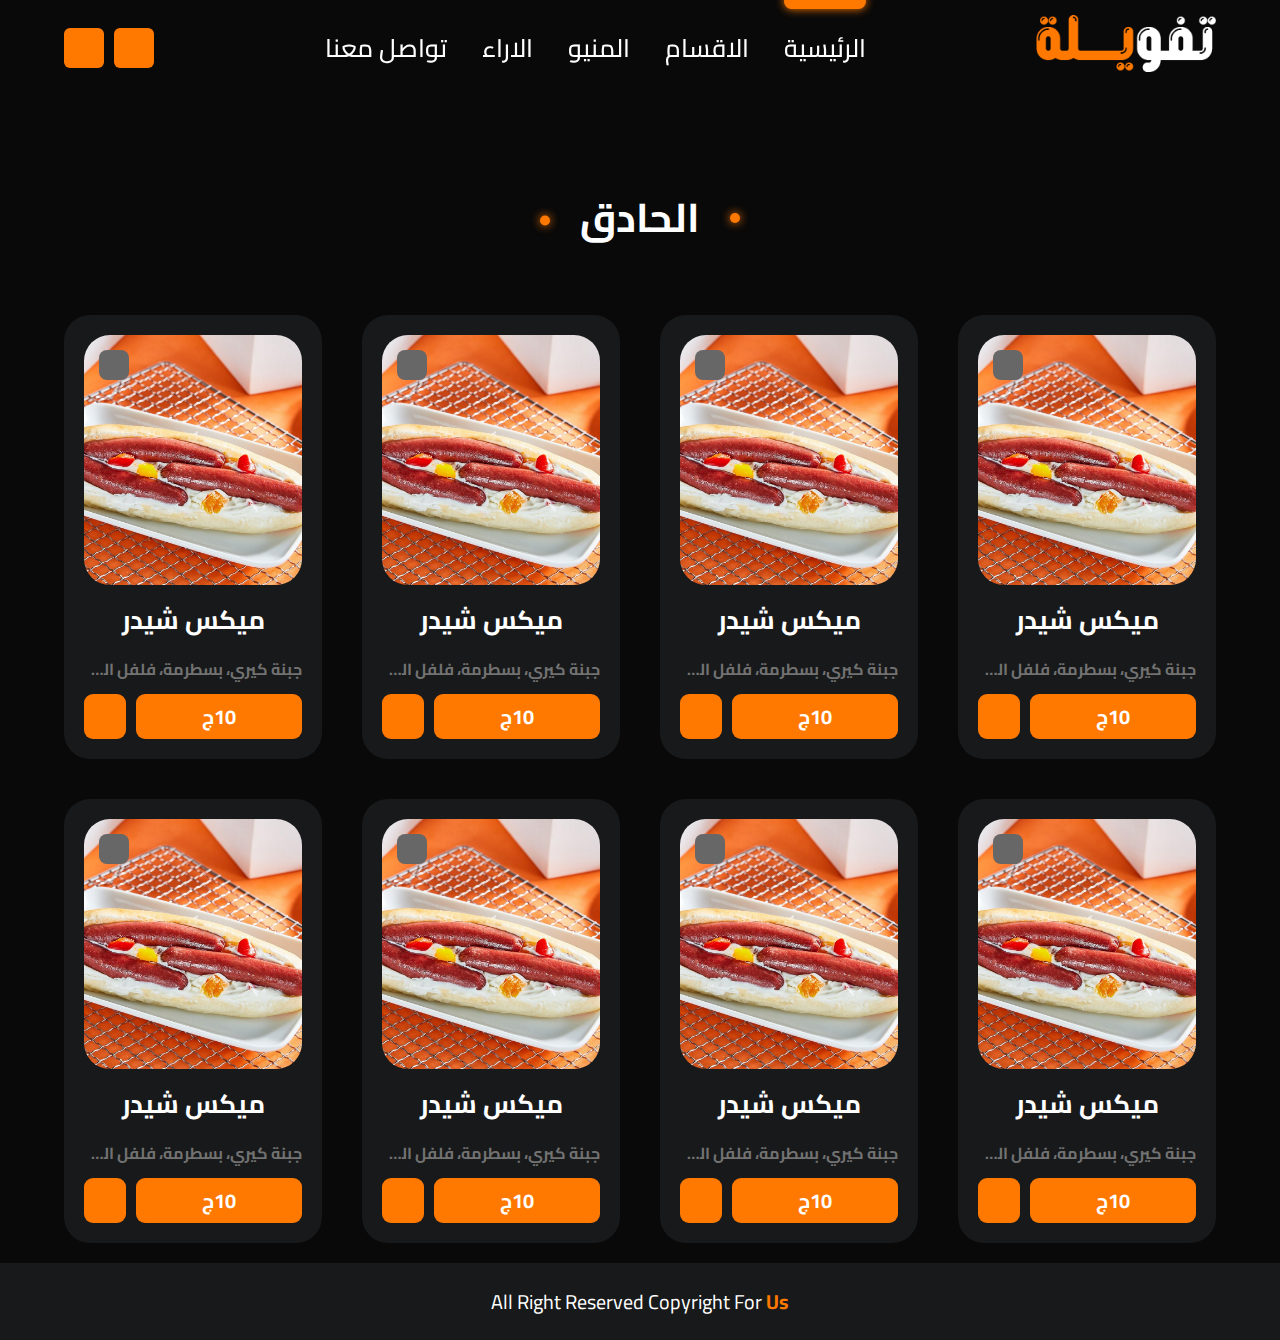
<file: desert.html>
<!DOCTYPE html>
<html dir="rtl" lang="ar">
  <head>
    <meta charset="utf-8" />
    <meta content="width=device-width, initial-scale=1.0" name="viewport" />
    <link href="style.css" rel="stylesheet" />
    <link
      href="https://unicons.iconscout.com/release/v4.0.8/css/line.css"
      rel="stylesheet"
    />
    <title>تفويلة</title>
    <script src="components/Header.js" type="module"></script>
    <script src="components/ScrollToTop.js" type="module"></script>
  </head>
  <body>
    <!------------navbar for mobile device---------------------->
    <div class="nav-menu">
      <div class="close-menu">
        <i class="uil uil-times"> </i>
      </div>
      <div class="nav-links">
        <a href="#home"> الرئيسية </a>
        <a href="#categories"> الاقسام </a>
        <a href="#menu"> المنيو </a>
        <a href="contact.html"> تواصل معنا </a>
      </div>
    </div>
    <!------------navbar for xl device---------------------->
    <large-header>
      <span slot="menu-icon" class="menu-icon">
        <i class="uil uil-bars"> </i>
      </span>
      <a slot="cart-icon-link" class="cart-icon-link" href="cart.html">
        <i class="uil uil-shopping-bag cart-icon"> </i>
      </a>
    </large-header>
    <!---------------------main section----------------------------->
    <!---------------categories section----------------------------->
    <!---------------menu section----------------------------->
    <section class="menu" id="menu">
      <h1 class="main-title">الحادق</h1>
      <div class="container">
        <div class="menu-items">
          <div class="items">
            <div class="img-box">
              <span class="product-info">
                <i class="uil uil-info"> </i>
              </span>
              <img alt="حلو" src="imgs/kery.jpg" />
            </div>
            <h2 class="product-name">ميكس شيدر</h2>
            <p class="product-details">جبنة كيري، بسطرمة، فلفل الوان وسوسيس</p>
            <div class="product-btns">
              <span class="product-price"> 10ج </span>
              <span class="cart-product">
                <i class="uil uil-shopping-bag cart-icon"> </i>
              </span>
            </div>
          </div>
          <div class="items">
            <div class="img-box">
              <span class="product-info">
                <i class="uil uil-info"> </i>
              </span>
              <img alt="حلو" src="imgs/kery.jpg" />
            </div>
            <h2 class="product-name">ميكس شيدر</h2>
            <p class="product-details">جبنة كيري، بسطرمة، فلفل الوان وسوسيس</p>
            <div class="product-btns">
              <span class="product-price"> 10ج </span>
              <span class="cart-product">
                <i class="uil uil-shopping-bag cart-icon"> </i>
              </span>
            </div>
          </div>
          <div class="items">
            <div class="img-box">
              <span class="product-info">
                <i class="uil uil-info"> </i>
              </span>
              <img alt="حلو" src="imgs/kery.jpg" />
            </div>
            <h2 class="product-name">ميكس شيدر</h2>
            <p class="product-details">جبنة كيري، بسطرمة، فلفل الوان وسوسيس</p>
            <div class="product-btns">
              <span class="product-price"> 10ج </span>
              <span class="cart-product">
                <i class="uil uil-shopping-bag cart-icon"> </i>
              </span>
            </div>
          </div>
          <div class="items">
            <div class="img-box">
              <span class="product-info">
                <i class="uil uil-info"> </i>
              </span>
              <img alt="حلو" src="imgs/kery.jpg" />
            </div>
            <h2 class="product-name">ميكس شيدر</h2>
            <p class="product-details">جبنة كيري، بسطرمة، فلفل الوان وسوسيس</p>
            <div class="product-btns">
              <span class="product-price"> 10ج </span>
              <span class="cart-product">
                <i class="uil uil-shopping-bag cart-icon"> </i>
              </span>
            </div>
          </div>
          <div class="items">
            <div class="img-box">
              <span class="product-info">
                <i class="uil uil-info"> </i>
              </span>
              <img alt="حلو" src="imgs/kery.jpg" />
            </div>
            <h2 class="product-name">ميكس شيدر</h2>
            <p class="product-details">جبنة كيري، بسطرمة، فلفل الوان وسوسيس</p>
            <div class="product-btns">
              <span class="product-price"> 10ج </span>
              <span class="cart-product">
                <i class="uil uil-shopping-bag cart-icon"> </i>
              </span>
            </div>
          </div>
          <div class="items">
            <div class="img-box">
              <span class="product-info">
                <i class="uil uil-info"> </i>
              </span>
              <img alt="حلو" src="imgs/kery.jpg" />
            </div>
            <h2 class="product-name">ميكس شيدر</h2>
            <p class="product-details">جبنة كيري، بسطرمة، فلفل الوان وسوسيس</p>
            <div class="product-btns">
              <span class="product-price"> 10ج </span>
              <span class="cart-product">
                <i class="uil uil-shopping-bag cart-icon"> </i>
              </span>
            </div>
          </div>
          <div class="items">
            <div class="img-box">
              <span class="product-info">
                <i class="uil uil-info"> </i>
              </span>
              <img alt="حلو" src="imgs/kery.jpg" />
            </div>
            <h2 class="product-name">ميكس شيدر</h2>
            <p class="product-details">جبنة كيري، بسطرمة، فلفل الوان وسوسيس</p>
            <div class="product-btns">
              <span class="product-price"> 10ج </span>
              <span class="cart-product">
                <i class="uil uil-shopping-bag cart-icon"> </i>
              </span>
            </div>
          </div>
          <div class="items">
            <div class="img-box">
              <span class="product-info">
                <i class="uil uil-info"> </i>
              </span>
              <img alt="حلو" src="imgs/kery.jpg" />
            </div>
            <h2 class="product-name">ميكس شيدر</h2>
            <p class="product-details">جبنة كيري، بسطرمة، فلفل الوان وسوسيس</p>
            <div class="product-btns">
              <span class="product-price"> 10ج </span>
              <span class="cart-product">
                <i class="uil uil-shopping-bag cart-icon"> </i>
              </span>
            </div>
          </div>
        </div>
      </div>
    </section>
    <!----------------Scroll to top--------------------->
    <scroll-up>
      <i class="uil uil-angle-double-up scrollup" slot="scroll-up"></i>
    </scroll-up>
    <!----------------footer--------------------->
    <footer class="footer">
      <p>
        All Right Reserved Copyright For
        <span> Us </span>
      </p>
    </footer>
  </body>
</html>
</file>
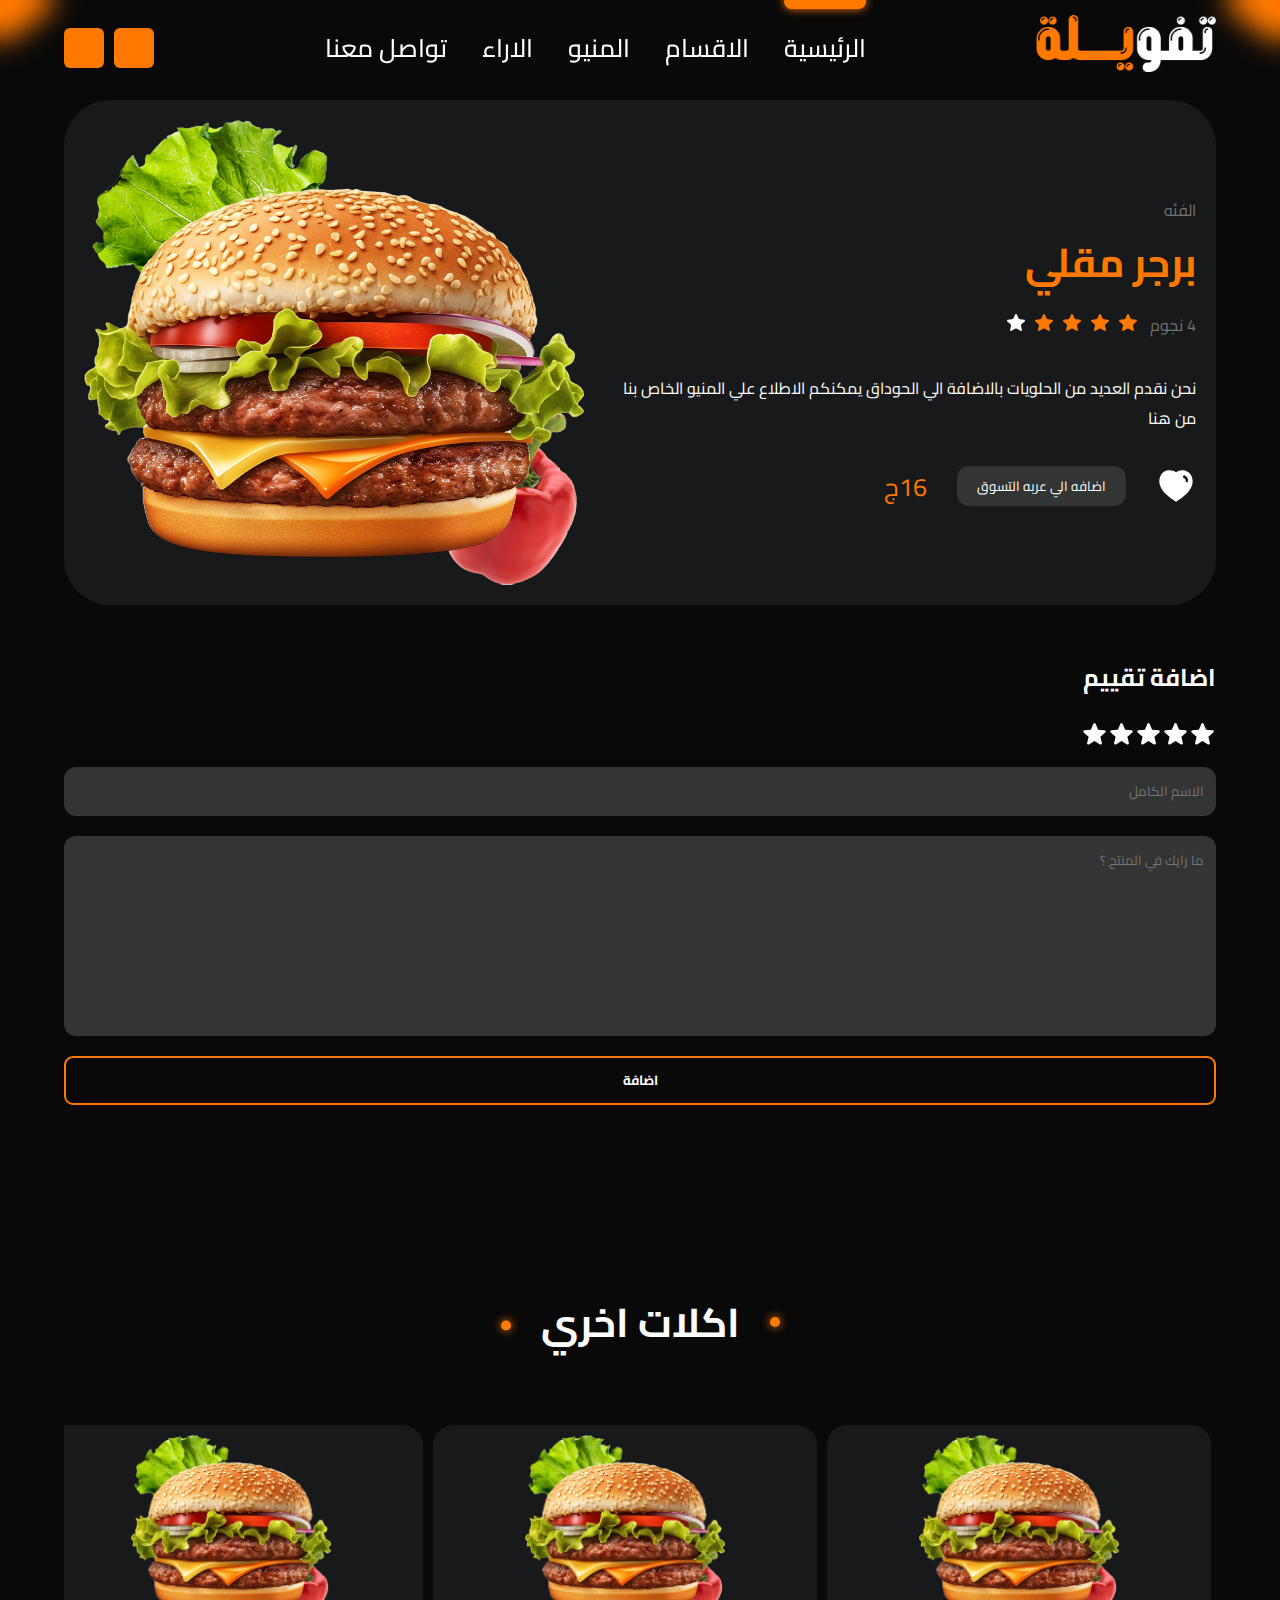
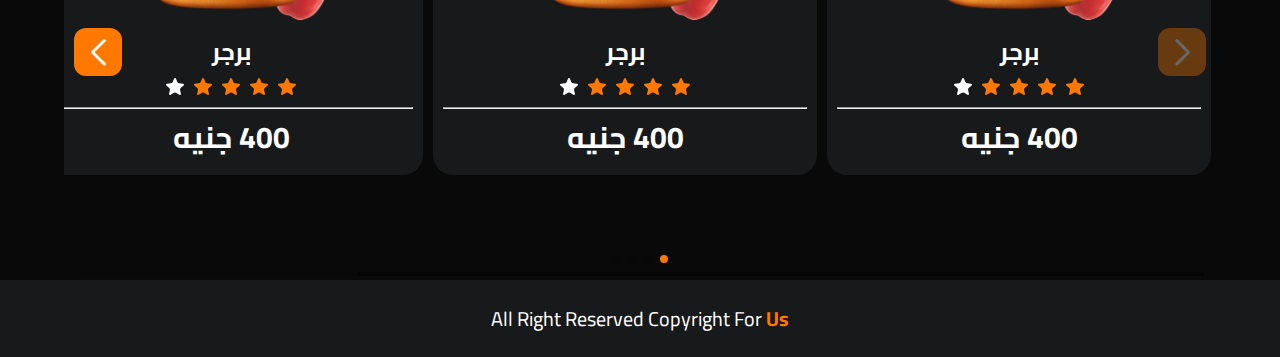
<file: details.html>
<!DOCTYPE html>
<html lang="ar" dir="rtl">
  <head>
    <meta charset="UTF-8" />
    <meta name="viewport" content="width=device-width, initial-scale=1.0" />

    <link
      rel="stylesheet"
      href="https://unicons.iconscout.com/release/v4.0.8/css/line.css"
    />
    <link
      rel="stylesheet"
      href="https://cdn.jsdelivr.net/npm/swiper@11/swiper-bundle.min.css"
    />
    <link rel="stylesheet" href="style.css" />
    <title>تفويلة</title>

    <link
      rel="stylesheet"
      href="https://unpkg.com/swiper/swiper-bundle.min.css"
    />
    <script src="https://unpkg.com/swiper/swiper-bundle.min.js"></script>
    <script src="https://code.jquery.com/jquery-3.6.0.min.js"></script>
    <script src="components/Header.js" type="module"></script>
    <script src="components/ScrollToTop.js" type="module"></script>
    <script src="js/details.js" defer></script>
    <script src="js/cart.js" defer></script>
  </head>

  <body>
    <!------------navbar for mobile device---------------------->
    <div class="nav-menu">
      <div class="close-menu">
        <i class="uil uil-times"></i>
      </div>
      <div class="nav-links">
        <a href="#home">الرئيسية</a>
        <a href="#categories">الاقسام</a>
        <a href="#menu">المنيو</a>
        <a href="#contact">تواصل معنا</a>
      </div>
    </div>
    <!------------navbar for xl device---------------------->
    <large-header>
      <span slot="menu-icon" class="menu-icon">
        <i class="uil uil-bars"> </i>
      </span>
      <a slot="cart-icon-link" class="cart-icon-link" href="cart.html">
        <i class="uil uil-shopping-bag cart-icon"> </i>
      </a>
    </large-header>

    <!---------------------main section----------------------------->
    <main>
      <div class="home">
        <img src="imgs/background.png" alt="background" class="background" />
        <div class="overflow overflow-1"></div>
      </div>

      <!-------------------food details------------------------>
      <section class="food-details">
        <div class="container">
          <div class="food-information menu-items-container">
            <div class="food-item-details">
              <div class="food-info">
                <span>الفئه</span>
                <h1 class="product-name">برجر مقلي</h1>
                <div class="food-icons">
                  <div class="food-list">
                    <span>4 نجوم</span>
                    <ul>
                      <li>
                        <svg
                          xmlns="http://www.w3.org/2000/svg"
                          width="24"
                          height="24"
                          fill="none"
                          id="star"
                        >
                          <path
                            fill="#ff7900"
                            d="M10.975 18.847a2 2 0 0 1 2.049.002l3.34 1.997c.8.478 1.778-.229 1.568-1.123l-.877-3.72a2 2 0 0 1 .646-1.978l2.934-2.513c.705-.603.326-1.746-.6-1.819l-3.882-.325a2 2 0 0 1-1.671-1.205L12.968 4.63c-.358-.841-1.578-.841-1.936 0L9.52 8.154a2 2 0 0 1-1.67 1.203l-3.885.326c-.925.073-1.304 1.216-.6 1.819L6.3 14.015a2 2 0 0 1 .645 1.978l-.877 3.72c-.21.894.768 1.6 1.567 1.122l3.34-1.988Z"
                          ></path>
                        </svg>
                        <svg
                          xmlns="http://www.w3.org/2000/svg"
                          width="24"
                          height="24"
                          fill="none"
                          id="star"
                        >
                          <path
                            fill="#ff7900"
                            d="M10.975 18.847a2 2 0 0 1 2.049.002l3.34 1.997c.8.478 1.778-.229 1.568-1.123l-.877-3.72a2 2 0 0 1 .646-1.978l2.934-2.513c.705-.603.326-1.746-.6-1.819l-3.882-.325a2 2 0 0 1-1.671-1.205L12.968 4.63c-.358-.841-1.578-.841-1.936 0L9.52 8.154a2 2 0 0 1-1.67 1.203l-3.885.326c-.925.073-1.304 1.216-.6 1.819L6.3 14.015a2 2 0 0 1 .645 1.978l-.877 3.72c-.21.894.768 1.6 1.567 1.122l3.34-1.988Z"
                          ></path>
                        </svg>
                        <svg
                          xmlns="http://www.w3.org/2000/svg"
                          width="24"
                          height="24"
                          fill="none"
                          id="star"
                        >
                          <path
                            fill="#ff7900"
                            d="M10.975 18.847a2 2 0 0 1 2.049.002l3.34 1.997c.8.478 1.778-.229 1.568-1.123l-.877-3.72a2 2 0 0 1 .646-1.978l2.934-2.513c.705-.603.326-1.746-.6-1.819l-3.882-.325a2 2 0 0 1-1.671-1.205L12.968 4.63c-.358-.841-1.578-.841-1.936 0L9.52 8.154a2 2 0 0 1-1.67 1.203l-3.885.326c-.925.073-1.304 1.216-.6 1.819L6.3 14.015a2 2 0 0 1 .645 1.978l-.877 3.72c-.21.894.768 1.6 1.567 1.122l3.34-1.988Z"
                          ></path>
                        </svg>
                        <svg
                          xmlns="http://www.w3.org/2000/svg"
                          width="24"
                          height="24"
                          fill="none"
                          id="star"
                        >
                          <path
                            fill="#ff7900"
                            d="M10.975 18.847a2 2 0 0 1 2.049.002l3.34 1.997c.8.478 1.778-.229 1.568-1.123l-.877-3.72a2 2 0 0 1 .646-1.978l2.934-2.513c.705-.603.326-1.746-.6-1.819l-3.882-.325a2 2 0 0 1-1.671-1.205L12.968 4.63c-.358-.841-1.578-.841-1.936 0L9.52 8.154a2 2 0 0 1-1.67 1.203l-3.885.326c-.925.073-1.304 1.216-.6 1.819L6.3 14.015a2 2 0 0 1 .645 1.978l-.877 3.72c-.21.894.768 1.6 1.567 1.122l3.34-1.988Z"
                          ></path>
                        </svg>
                        <svg
                          xmlns="http://www.w3.org/2000/svg"
                          width="24"
                          height="24"
                          fill="none"
                          id="star"
                        >
                          <path
                            fill="white"
                            d="M10.975 18.847a2 2 0 0 1 2.049.002l3.34 1.997c.8.478 1.778-.229 1.568-1.123l-.877-3.72a2 2 0 0 1 .646-1.978l2.934-2.513c.705-.603.326-1.746-.6-1.819l-3.882-.325a2 2 0 0 1-1.671-1.205L12.968 4.63c-.358-.841-1.578-.841-1.936 0L9.52 8.154a2 2 0 0 1-1.67 1.203l-3.885.326c-.925.073-1.304 1.216-.6 1.819L6.3 14.015a2 2 0 0 1 .645 1.978l-.877 3.72c-.21.894.768 1.6 1.567 1.122l3.34-1.988Z"
                          ></path>
                        </svg>
                      </li>
                    </ul>
                  </div>
                </div>
                <p>
                  نحن نقدم العديد من الحلويات بالاضافة الي الحوداق يمكنكم
                  الاطلاع علي المنيو الخاص بنا من هنا
                </p>
                <div class="food-footer">
                  <svg
                    xmlns="http://www.w3.org/2000/svg"
                    width="24"
                    height="24"
                    viewBox="0 0 24 24"
                    id="heart"
                  >
                    <path
                      fill="#fff"
                      d="M6.28001656,3.46389584e-14 C6.91001656,0.0191596721 7.52001656,0.129159672 8.11101656,0.330159672 L8.11101656,0.330159672 L8.17001656,0.330159672 C8.21001656,0.349159672 8.24001656,0.370159672 8.26001656,0.389159672 C8.48101656,0.460159672 8.69001656,0.540159672 8.89001656,0.650159672 L8.89001656,0.650159672 L9.27001656,0.820159672 C9.42001656,0.900159672 9.60001656,1.04915967 9.70001656,1.11015967 C9.80001656,1.16915967 9.91001656,1.23015967 10.0000166,1.29915967 C11.1110166,0.450159672 12.4600166,-0.00984032788 13.8500166,3.46389584e-14 C14.4810166,3.46389584e-14 15.1110166,0.0891596721 15.7100166,0.290159672 C19.4010166,1.49015967 20.7310166,5.54015967 19.6200166,9.08015967 C18.9900166,10.8891597 17.9600166,12.5401597 16.6110166,13.8891597 C14.6800166,15.7591597 12.5610166,17.4191597 10.2800166,18.8491597 L10.2800166,18.8491597 L10.0300166,19.0001597 L9.77001656,18.8391597 C7.48101656,17.4191597 5.35001656,15.7591597 3.40101656,13.8791597 C2.06101656,12.5301597 1.03001656,10.8891597 0.390016562,9.08015967 C-0.739983438,5.54015967 0.590016562,1.49015967 4.32101656,0.269159672 C4.61101656,0.169159672 4.91001656,0.0991596721 5.21001656,0.0601596721 L5.21001656,0.0601596721 L5.33001656,0.0601596721 C5.61101656,0.0191596721 5.89001656,3.46389584e-14 6.17001656,3.46389584e-14 L6.17001656,3.46389584e-14 Z M15.1900166,3.16015967 C14.7800166,3.01915967 14.3300166,3.24015967 14.1800166,3.66015967 C14.0400166,4.08015967 14.2600166,4.54015967 14.6800166,4.68915967 C15.3210166,4.92915967 15.7500166,5.56015967 15.7500166,6.25915967 L15.7500166,6.25915967 L15.7500166,6.29015967 C15.7310166,6.51915967 15.8000166,6.74015967 15.9400166,6.91015967 C16.0800166,7.08015967 16.2900166,7.17915967 16.5100166,7.20015967 C16.9200166,7.18915967 17.2700166,6.86015967 17.3000166,6.43915967 L17.3000166,6.43915967 L17.3000166,6.32015967 C17.3300166,4.91915967 16.4810166,3.65015967 15.1900166,3.16015967 Z"
                      transform="translate(2 2.5)"
                    ></path>
                  </svg>
                  <button type="button" class="add-to-cart">
                    اضافه الي عربه التسوق
                  </button>
                  <span class="product-item-price">16ج</span>
                </div>
              </div>
              <img
                class="product-item-image"
                src="imgs/Burger.png"
                alt="tafwila"
              />
            </div>
          </div>
        </div>
      </section>

      <div class="review-form">
        <div class="container">
          <h2 >اضافة تقييم</h2>
          <form>
            <div class="starsIcons" style="color: gainsboro; margin-top: 20px">
              <svg
                xmlns="http://www.w3.org/2000/svg"
                viewBox="0 0 20 20"
                fill="currentColor"
                aria-hidden="true"
                class="text-gray-300 h-5 starIcon w-5 flex-shrink-0"
              >
                <path
                  fill-rule="evenodd"
                  d="M10.868 2.884c-.321-.772-1.415-.772-1.736 0l-1.83 4.401-4.753.381c-.833.067-1.171 1.107-.536 1.651l3.62 3.102-1.106 4.637c-.194.813.691 1.456 1.405 1.02L10 15.591l4.069 2.485c.713.436 1.598-.207 1.404-1.02l-1.106-4.637 3.62-3.102c.635-.544.297-1.584-.536-1.65l-4.752-.382-1.831-4.401z"
                  clip-rule="evenodd"
                ></path>
              </svg>
              <svg
                xmlns="http://www.w3.org/2000/svg"
                viewBox="0 0 20 20"
                fill="currentColor"
                aria-hidden="true"
                class="text-gray-300  starIcon h-5 w-5 flex-shrink-0"
              >
                <path
                  fill-rule="evenodd"
                  d="M10.868 2.884c-.321-.772-1.415-.772-1.736 0l-1.83 4.401-4.753.381c-.833.067-1.171 1.107-.536 1.651l3.62 3.102-1.106 4.637c-.194.813.691 1.456 1.405 1.02L10 15.591l4.069 2.485c.713.436 1.598-.207 1.404-1.02l-1.106-4.637 3.62-3.102c.635-.544.297-1.584-.536-1.65l-4.752-.382-1.831-4.401z"
                  clip-rule="evenodd"
                ></path>
              </svg>
              <svg
                xmlns="http://www.w3.org/2000/svg"
                viewBox="0 0 20 20"
                fill="currentColor"
                aria-hidden="true"
                class="text-gray-300 starIcon h-5 w-5 flex-shrink-0"
              >
                <path
                  fill-rule="evenodd"
                  d="M10.868 2.884c-.321-.772-1.415-.772-1.736 0l-1.83 4.401-4.753.381c-.833.067-1.171 1.107-.536 1.651l3.62 3.102-1.106 4.637c-.194.813.691 1.456 1.405 1.02L10 15.591l4.069 2.485c.713.436 1.598-.207 1.404-1.02l-1.106-4.637 3.62-3.102c.635-.544.297-1.584-.536-1.65l-4.752-.382-1.831-4.401z"
                  clip-rule="evenodd"
                ></path>
              </svg>
              <svg
                xmlns="http://www.w3.org/2000/svg"
                viewBox="0 0 20 20"
                fill="currentColor"
                aria-hidden="true"
                class="text-gray-300 starIcon h-5 w-5 flex-shrink-0"
              >
                <path
                  fill-rule="evenodd"
                  d="M10.868 2.884c-.321-.772-1.415-.772-1.736 0l-1.83 4.401-4.753.381c-.833.067-1.171 1.107-.536 1.651l3.62 3.102-1.106 4.637c-.194.813.691 1.456 1.405 1.02L10 15.591l4.069 2.485c.713.436 1.598-.207 1.404-1.02l-1.106-4.637 3.62-3.102c.635-.544.297-1.584-.536-1.65l-4.752-.382-1.831-4.401z"
                  clip-rule="evenodd"
                ></path>
              </svg>
              <svg
                xmlns="http://www.w3.org/2000/svg"
                viewBox="0 0 20 20"
                fill="currentColor"
                aria-hidden="true"
                class="text-gray-300 starIcon h-5 w-5 flex-shrink-0"
              >
                <path
                  fill-rule="evenodd"
                  d="M10.868 2.884c-.321-.772-1.415-.772-1.736 0l-1.83 4.401-4.753.381c-.833.067-1.171 1.107-.536 1.651l3.62 3.102-1.106 4.637c-.194.813.691 1.456 1.405 1.02L10 15.591l4.069 2.485c.713.436 1.598-.207 1.404-1.02l-1.106-4.637 3.62-3.102c.635-.544.297-1.584-.536-1.65l-4.752-.382-1.831-4.401z"
                  clip-rule="evenodd"
                ></path>
              </svg>
            </div>
            <div class="form-inputs">
              <input type="text" placeholder="الاسم الكامل" />
              <textarea placeholder="ما رايك في المنتج ؟"></textarea>
              <button class="submit-review">اضافة</button>
            </div>
          </form>
        </div>
      </div>

      <!-----------------swipper js slider others products ------------------------>
      <div class="container swiper-details">
        <h1 class="main-title">اكلات اخري</h1>
        <!-- Slider main container -->
        <div class="swiper">
          <!-- Additional required wrapper -->
          <div class="swiper-wrapper">
            <!-----slides ------->

            <div class="swiper-slide">
              <img src="imgs/Burger.png" />
              <h2>برجر</h2>
              <ul>
                <li>
                  <svg
                    xmlns="http://www.w3.org/2000/svg"
                    width="24"
                    height="24"
                    fill="none"
                    id="star"
                  >
                    <path
                      fill="#ff7900"
                      d="M10.975 18.847a2 2 0 0 1 2.049.002l3.34 1.997c.8.478 1.778-.229 1.568-1.123l-.877-3.72a2 2 0 0 1 .646-1.978l2.934-2.513c.705-.603.326-1.746-.6-1.819l-3.882-.325a2 2 0 0 1-1.671-1.205L12.968 4.63c-.358-.841-1.578-.841-1.936 0L9.52 8.154a2 2 0 0 1-1.67 1.203l-3.885.326c-.925.073-1.304 1.216-.6 1.819L6.3 14.015a2 2 0 0 1 .645 1.978l-.877 3.72c-.21.894.768 1.6 1.567 1.122l3.34-1.988Z"
                    ></path>
                  </svg>
                  <svg
                    xmlns="http://www.w3.org/2000/svg"
                    width="24"
                    height="24"
                    fill="none"
                    id="star"
                  >
                    <path
                      fill="#ff7900"
                      d="M10.975 18.847a2 2 0 0 1 2.049.002l3.34 1.997c.8.478 1.778-.229 1.568-1.123l-.877-3.72a2 2 0 0 1 .646-1.978l2.934-2.513c.705-.603.326-1.746-.6-1.819l-3.882-.325a2 2 0 0 1-1.671-1.205L12.968 4.63c-.358-.841-1.578-.841-1.936 0L9.52 8.154a2 2 0 0 1-1.67 1.203l-3.885.326c-.925.073-1.304 1.216-.6 1.819L6.3 14.015a2 2 0 0 1 .645 1.978l-.877 3.72c-.21.894.768 1.6 1.567 1.122l3.34-1.988Z"
                    ></path>
                  </svg>
                  <svg
                    xmlns="http://www.w3.org/2000/svg"
                    width="24"
                    height="24"
                    fill="none"
                    id="star"
                  >
                    <path
                      fill="#ff7900"
                      d="M10.975 18.847a2 2 0 0 1 2.049.002l3.34 1.997c.8.478 1.778-.229 1.568-1.123l-.877-3.72a2 2 0 0 1 .646-1.978l2.934-2.513c.705-.603.326-1.746-.6-1.819l-3.882-.325a2 2 0 0 1-1.671-1.205L12.968 4.63c-.358-.841-1.578-.841-1.936 0L9.52 8.154a2 2 0 0 1-1.67 1.203l-3.885.326c-.925.073-1.304 1.216-.6 1.819L6.3 14.015a2 2 0 0 1 .645 1.978l-.877 3.72c-.21.894.768 1.6 1.567 1.122l3.34-1.988Z"
                    ></path>
                  </svg>
                  <svg
                    xmlns="http://www.w3.org/2000/svg"
                    width="24"
                    height="24"
                    fill="none"
                    id="star"
                  >
                    <path
                      fill="#ff7900"
                      d="M10.975 18.847a2 2 0 0 1 2.049.002l3.34 1.997c.8.478 1.778-.229 1.568-1.123l-.877-3.72a2 2 0 0 1 .646-1.978l2.934-2.513c.705-.603.326-1.746-.6-1.819l-3.882-.325a2 2 0 0 1-1.671-1.205L12.968 4.63c-.358-.841-1.578-.841-1.936 0L9.52 8.154a2 2 0 0 1-1.67 1.203l-3.885.326c-.925.073-1.304 1.216-.6 1.819L6.3 14.015a2 2 0 0 1 .645 1.978l-.877 3.72c-.21.894.768 1.6 1.567 1.122l3.34-1.988Z"
                    ></path>
                  </svg>
                  <svg
                    xmlns="http://www.w3.org/2000/svg"
                    width="24"
                    height="24"
                    fill="none"
                    id="star"
                  >
                    <path
                      fill="white"
                      d="M10.975 18.847a2 2 0 0 1 2.049.002l3.34 1.997c.8.478 1.778-.229 1.568-1.123l-.877-3.72a2 2 0 0 1 .646-1.978l2.934-2.513c.705-.603.326-1.746-.6-1.819l-3.882-.325a2 2 0 0 1-1.671-1.205L12.968 4.63c-.358-.841-1.578-.841-1.936 0L9.52 8.154a2 2 0 0 1-1.67 1.203l-3.885.326c-.925.073-1.304 1.216-.6 1.819L6.3 14.015a2 2 0 0 1 .645 1.978l-.877 3.72c-.21.894.768 1.6 1.567 1.122l3.34-1.988Z"
                    ></path>
                  </svg>
                </li>
              </ul>
              <hr />
              <span>400 جنيه</span>
            </div>
            <div class="swiper-slide">
              <img src="imgs/Burger.png" />
              <h2>برجر</h2>
              <ul>
                <li>
                  <svg
                    xmlns="http://www.w3.org/2000/svg"
                    width="24"
                    height="24"
                    fill="none"
                    id="star"
                  >
                    <path
                      fill="#ff7900"
                      d="M10.975 18.847a2 2 0 0 1 2.049.002l3.34 1.997c.8.478 1.778-.229 1.568-1.123l-.877-3.72a2 2 0 0 1 .646-1.978l2.934-2.513c.705-.603.326-1.746-.6-1.819l-3.882-.325a2 2 0 0 1-1.671-1.205L12.968 4.63c-.358-.841-1.578-.841-1.936 0L9.52 8.154a2 2 0 0 1-1.67 1.203l-3.885.326c-.925.073-1.304 1.216-.6 1.819L6.3 14.015a2 2 0 0 1 .645 1.978l-.877 3.72c-.21.894.768 1.6 1.567 1.122l3.34-1.988Z"
                    ></path>
                  </svg>
                  <svg
                    xmlns="http://www.w3.org/2000/svg"
                    width="24"
                    height="24"
                    fill="none"
                    id="star"
                  >
                    <path
                      fill="#ff7900"
                      d="M10.975 18.847a2 2 0 0 1 2.049.002l3.34 1.997c.8.478 1.778-.229 1.568-1.123l-.877-3.72a2 2 0 0 1 .646-1.978l2.934-2.513c.705-.603.326-1.746-.6-1.819l-3.882-.325a2 2 0 0 1-1.671-1.205L12.968 4.63c-.358-.841-1.578-.841-1.936 0L9.52 8.154a2 2 0 0 1-1.67 1.203l-3.885.326c-.925.073-1.304 1.216-.6 1.819L6.3 14.015a2 2 0 0 1 .645 1.978l-.877 3.72c-.21.894.768 1.6 1.567 1.122l3.34-1.988Z"
                    ></path>
                  </svg>
                  <svg
                    xmlns="http://www.w3.org/2000/svg"
                    width="24"
                    height="24"
                    fill="none"
                    id="star"
                  >
                    <path
                      fill="#ff7900"
                      d="M10.975 18.847a2 2 0 0 1 2.049.002l3.34 1.997c.8.478 1.778-.229 1.568-1.123l-.877-3.72a2 2 0 0 1 .646-1.978l2.934-2.513c.705-.603.326-1.746-.6-1.819l-3.882-.325a2 2 0 0 1-1.671-1.205L12.968 4.63c-.358-.841-1.578-.841-1.936 0L9.52 8.154a2 2 0 0 1-1.67 1.203l-3.885.326c-.925.073-1.304 1.216-.6 1.819L6.3 14.015a2 2 0 0 1 .645 1.978l-.877 3.72c-.21.894.768 1.6 1.567 1.122l3.34-1.988Z"
                    ></path>
                  </svg>
                  <svg
                    xmlns="http://www.w3.org/2000/svg"
                    width="24"
                    height="24"
                    fill="none"
                    id="star"
                  >
                    <path
                      fill="#ff7900"
                      d="M10.975 18.847a2 2 0 0 1 2.049.002l3.34 1.997c.8.478 1.778-.229 1.568-1.123l-.877-3.72a2 2 0 0 1 .646-1.978l2.934-2.513c.705-.603.326-1.746-.6-1.819l-3.882-.325a2 2 0 0 1-1.671-1.205L12.968 4.63c-.358-.841-1.578-.841-1.936 0L9.52 8.154a2 2 0 0 1-1.67 1.203l-3.885.326c-.925.073-1.304 1.216-.6 1.819L6.3 14.015a2 2 0 0 1 .645 1.978l-.877 3.72c-.21.894.768 1.6 1.567 1.122l3.34-1.988Z"
                    ></path>
                  </svg>
                  <svg
                    xmlns="http://www.w3.org/2000/svg"
                    width="24"
                    height="24"
                    fill="none"
                    id="star"
                  >
                    <path
                      fill="white"
                      d="M10.975 18.847a2 2 0 0 1 2.049.002l3.34 1.997c.8.478 1.778-.229 1.568-1.123l-.877-3.72a2 2 0 0 1 .646-1.978l2.934-2.513c.705-.603.326-1.746-.6-1.819l-3.882-.325a2 2 0 0 1-1.671-1.205L12.968 4.63c-.358-.841-1.578-.841-1.936 0L9.52 8.154a2 2 0 0 1-1.67 1.203l-3.885.326c-.925.073-1.304 1.216-.6 1.819L6.3 14.015a2 2 0 0 1 .645 1.978l-.877 3.72c-.21.894.768 1.6 1.567 1.122l3.34-1.988Z"
                    ></path>
                  </svg>
                </li>
              </ul>
              <hr />
              <span>400 جنيه</span>
            </div>

            <div class="swiper-slide">
              <img src="imgs/Burger.png" />
              <h2>برجر</h2>
              <ul>
                <li>
                  <svg
                    xmlns="http://www.w3.org/2000/svg"
                    width="24"
                    height="24"
                    fill="none"
                    id="star"
                  >
                    <path
                      fill="#ff7900"
                      d="M10.975 18.847a2 2 0 0 1 2.049.002l3.34 1.997c.8.478 1.778-.229 1.568-1.123l-.877-3.72a2 2 0 0 1 .646-1.978l2.934-2.513c.705-.603.326-1.746-.6-1.819l-3.882-.325a2 2 0 0 1-1.671-1.205L12.968 4.63c-.358-.841-1.578-.841-1.936 0L9.52 8.154a2 2 0 0 1-1.67 1.203l-3.885.326c-.925.073-1.304 1.216-.6 1.819L6.3 14.015a2 2 0 0 1 .645 1.978l-.877 3.72c-.21.894.768 1.6 1.567 1.122l3.34-1.988Z"
                    ></path>
                  </svg>
                  <svg
                    xmlns="http://www.w3.org/2000/svg"
                    width="24"
                    height="24"
                    fill="none"
                    id="star"
                  >
                    <path
                      fill="#ff7900"
                      d="M10.975 18.847a2 2 0 0 1 2.049.002l3.34 1.997c.8.478 1.778-.229 1.568-1.123l-.877-3.72a2 2 0 0 1 .646-1.978l2.934-2.513c.705-.603.326-1.746-.6-1.819l-3.882-.325a2 2 0 0 1-1.671-1.205L12.968 4.63c-.358-.841-1.578-.841-1.936 0L9.52 8.154a2 2 0 0 1-1.67 1.203l-3.885.326c-.925.073-1.304 1.216-.6 1.819L6.3 14.015a2 2 0 0 1 .645 1.978l-.877 3.72c-.21.894.768 1.6 1.567 1.122l3.34-1.988Z"
                    ></path>
                  </svg>
                  <svg
                    xmlns="http://www.w3.org/2000/svg"
                    width="24"
                    height="24"
                    fill="none"
                    id="star"
                  >
                    <path
                      fill="#ff7900"
                      d="M10.975 18.847a2 2 0 0 1 2.049.002l3.34 1.997c.8.478 1.778-.229 1.568-1.123l-.877-3.72a2 2 0 0 1 .646-1.978l2.934-2.513c.705-.603.326-1.746-.6-1.819l-3.882-.325a2 2 0 0 1-1.671-1.205L12.968 4.63c-.358-.841-1.578-.841-1.936 0L9.52 8.154a2 2 0 0 1-1.67 1.203l-3.885.326c-.925.073-1.304 1.216-.6 1.819L6.3 14.015a2 2 0 0 1 .645 1.978l-.877 3.72c-.21.894.768 1.6 1.567 1.122l3.34-1.988Z"
                    ></path>
                  </svg>
                  <svg
                    xmlns="http://www.w3.org/2000/svg"
                    width="24"
                    height="24"
                    fill="none"
                    id="star"
                  >
                    <path
                      fill="#ff7900"
                      d="M10.975 18.847a2 2 0 0 1 2.049.002l3.34 1.997c.8.478 1.778-.229 1.568-1.123l-.877-3.72a2 2 0 0 1 .646-1.978l2.934-2.513c.705-.603.326-1.746-.6-1.819l-3.882-.325a2 2 0 0 1-1.671-1.205L12.968 4.63c-.358-.841-1.578-.841-1.936 0L9.52 8.154a2 2 0 0 1-1.67 1.203l-3.885.326c-.925.073-1.304 1.216-.6 1.819L6.3 14.015a2 2 0 0 1 .645 1.978l-.877 3.72c-.21.894.768 1.6 1.567 1.122l3.34-1.988Z"
                    ></path>
                  </svg>
                  <svg
                    xmlns="http://www.w3.org/2000/svg"
                    width="24"
                    height="24"
                    fill="none"
                    id="star"
                  >
                    <path
                      fill="white"
                      d="M10.975 18.847a2 2 0 0 1 2.049.002l3.34 1.997c.8.478 1.778-.229 1.568-1.123l-.877-3.72a2 2 0 0 1 .646-1.978l2.934-2.513c.705-.603.326-1.746-.6-1.819l-3.882-.325a2 2 0 0 1-1.671-1.205L12.968 4.63c-.358-.841-1.578-.841-1.936 0L9.52 8.154a2 2 0 0 1-1.67 1.203l-3.885.326c-.925.073-1.304 1.216-.6 1.819L6.3 14.015a2 2 0 0 1 .645 1.978l-.877 3.72c-.21.894.768 1.6 1.567 1.122l3.34-1.988Z"
                    ></path>
                  </svg>
                </li>
              </ul>
              <hr />
              <span>400 جنيه</span>
            </div>
            <div class="swiper-slide">
              <img src="imgs/Burger.png" />
              <h2>برجر</h2>
              <ul>
                <li>
                  <svg
                    xmlns="http://www.w3.org/2000/svg"
                    width="24"
                    height="24"
                    fill="none"
                    id="star"
                  >
                    <path
                      fill="#ff7900"
                      d="M10.975 18.847a2 2 0 0 1 2.049.002l3.34 1.997c.8.478 1.778-.229 1.568-1.123l-.877-3.72a2 2 0 0 1 .646-1.978l2.934-2.513c.705-.603.326-1.746-.6-1.819l-3.882-.325a2 2 0 0 1-1.671-1.205L12.968 4.63c-.358-.841-1.578-.841-1.936 0L9.52 8.154a2 2 0 0 1-1.67 1.203l-3.885.326c-.925.073-1.304 1.216-.6 1.819L6.3 14.015a2 2 0 0 1 .645 1.978l-.877 3.72c-.21.894.768 1.6 1.567 1.122l3.34-1.988Z"
                    ></path>
                  </svg>
                  <svg
                    xmlns="http://www.w3.org/2000/svg"
                    width="24"
                    height="24"
                    fill="none"
                    id="star"
                  >
                    <path
                      fill="#ff7900"
                      d="M10.975 18.847a2 2 0 0 1 2.049.002l3.34 1.997c.8.478 1.778-.229 1.568-1.123l-.877-3.72a2 2 0 0 1 .646-1.978l2.934-2.513c.705-.603.326-1.746-.6-1.819l-3.882-.325a2 2 0 0 1-1.671-1.205L12.968 4.63c-.358-.841-1.578-.841-1.936 0L9.52 8.154a2 2 0 0 1-1.67 1.203l-3.885.326c-.925.073-1.304 1.216-.6 1.819L6.3 14.015a2 2 0 0 1 .645 1.978l-.877 3.72c-.21.894.768 1.6 1.567 1.122l3.34-1.988Z"
                    ></path>
                  </svg>
                  <svg
                    xmlns="http://www.w3.org/2000/svg"
                    width="24"
                    height="24"
                    fill="none"
                    id="star"
                  >
                    <path
                      fill="#ff7900"
                      d="M10.975 18.847a2 2 0 0 1 2.049.002l3.34 1.997c.8.478 1.778-.229 1.568-1.123l-.877-3.72a2 2 0 0 1 .646-1.978l2.934-2.513c.705-.603.326-1.746-.6-1.819l-3.882-.325a2 2 0 0 1-1.671-1.205L12.968 4.63c-.358-.841-1.578-.841-1.936 0L9.52 8.154a2 2 0 0 1-1.67 1.203l-3.885.326c-.925.073-1.304 1.216-.6 1.819L6.3 14.015a2 2 0 0 1 .645 1.978l-.877 3.72c-.21.894.768 1.6 1.567 1.122l3.34-1.988Z"
                    ></path>
                  </svg>
                  <svg
                    xmlns="http://www.w3.org/2000/svg"
                    width="24"
                    height="24"
                    fill="none"
                    id="star"
                  >
                    <path
                      fill="#ff7900"
                      d="M10.975 18.847a2 2 0 0 1 2.049.002l3.34 1.997c.8.478 1.778-.229 1.568-1.123l-.877-3.72a2 2 0 0 1 .646-1.978l2.934-2.513c.705-.603.326-1.746-.6-1.819l-3.882-.325a2 2 0 0 1-1.671-1.205L12.968 4.63c-.358-.841-1.578-.841-1.936 0L9.52 8.154a2 2 0 0 1-1.67 1.203l-3.885.326c-.925.073-1.304 1.216-.6 1.819L6.3 14.015a2 2 0 0 1 .645 1.978l-.877 3.72c-.21.894.768 1.6 1.567 1.122l3.34-1.988Z"
                    ></path>
                  </svg>
                  <svg
                    xmlns="http://www.w3.org/2000/svg"
                    width="24"
                    height="24"
                    fill="none"
                    id="star"
                  >
                    <path
                      fill="white"
                      d="M10.975 18.847a2 2 0 0 1 2.049.002l3.34 1.997c.8.478 1.778-.229 1.568-1.123l-.877-3.72a2 2 0 0 1 .646-1.978l2.934-2.513c.705-.603.326-1.746-.6-1.819l-3.882-.325a2 2 0 0 1-1.671-1.205L12.968 4.63c-.358-.841-1.578-.841-1.936 0L9.52 8.154a2 2 0 0 1-1.67 1.203l-3.885.326c-.925.073-1.304 1.216-.6 1.819L6.3 14.015a2 2 0 0 1 .645 1.978l-.877 3.72c-.21.894.768 1.6 1.567 1.122l3.34-1.988Z"
                    ></path>
                  </svg>
                </li>
              </ul>
              <hr />
              <span>400 جنيه</span>
            </div>
          </div>

          <!-- If we need pagination -->
          <div class="swiper-pagination"></div>

          <!-- If we need navigation buttons -->
          <div class="swiper-button-prev"></div>
          <div class="swiper-button-next"></div>

          <!-- If we need scrollbar -->
          <div class="swiper-scrollbar"></div>
        </div>
      </div>
      <!----------------Scroll to top--------------------->
      <scroll-up>
        <i class="uil uil-angle-double-up scrollup" slot="scroll-up"></i>
      </scroll-up>
      <footer class="footer">
        <p>
          All Right Reserved Copyright For
          <span> Us </span>
        </p>
      </footer>
    </main>
    <script src="js/swiper.js"></script>
  </body>
</html>
</file>
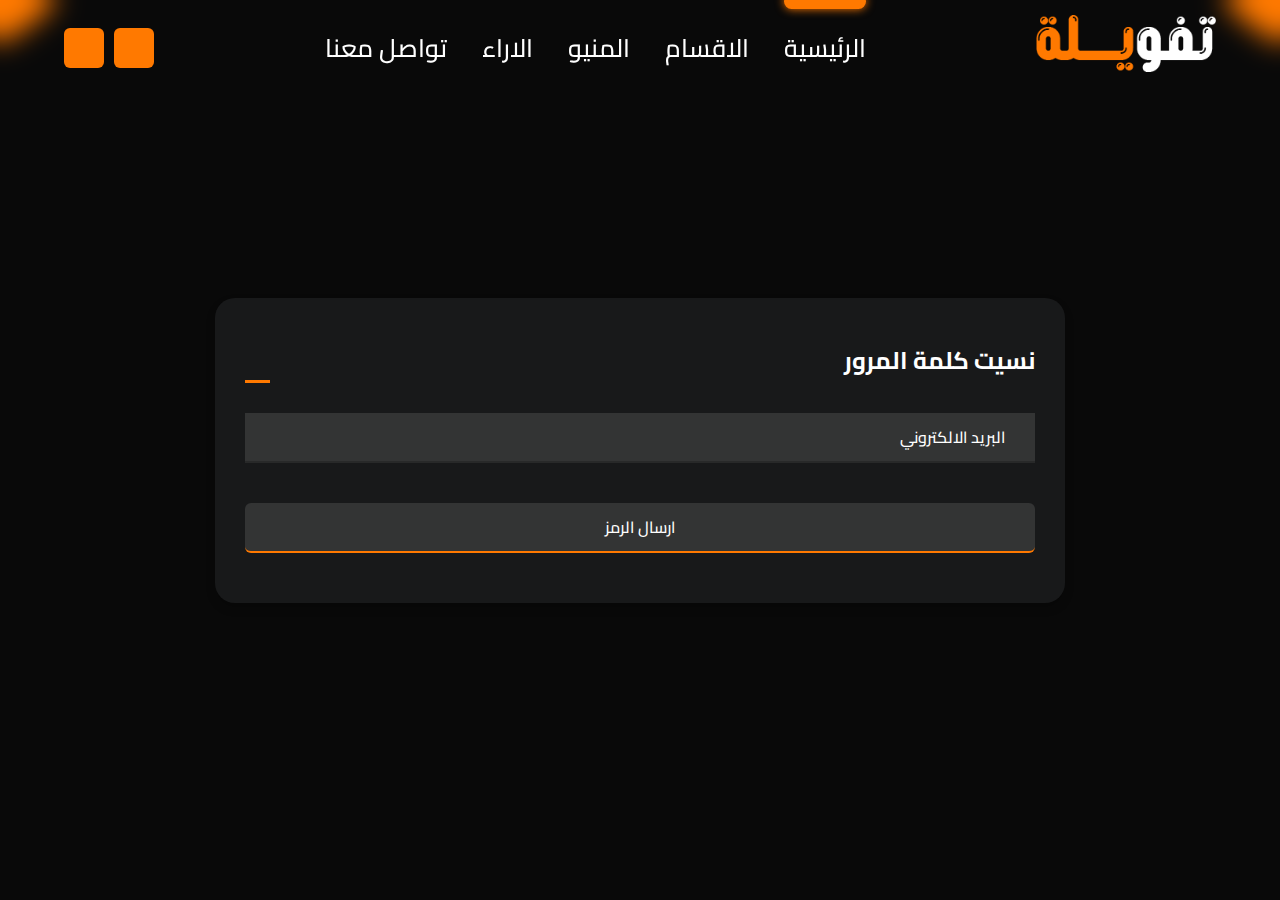
<file: forgetpassword.html>
<!DOCTYPE html>
<html lang="ar" dir="rtl">
  <head>
    <meta charset="UTF-8" />
    <meta name="viewport" content="width=device-width, initial-scale=1.0" />
    <link rel="stylesheet" href="style.css" />
    <link
      rel="stylesheet"
      href="https://unicons.iconscout.com/release/v4.0.8/css/line.css"
    />
    <title>تفويلة</title>
    <script src="components/Header.js" type="module"></script>
  </head>

  <body>
    <!------------navbar for mobile device---------------------->
    <div class="nav-menu">
      <div class="close-menu">
        <i class="uil uil-times"></i>
      </div>
      <div class="nav-links">
        <a href="index.html">الرئيسية</a>
        <a href="#categories">الاقسام</a>
        <a href="#menu">المنيو</a>
        <a href="#contact">تواصل معنا</a>
      </div>
    </div>
    <!------------navbar for xl device---------------------->
    <large-header>
      <span slot="menu-icon" class="menu-icon">
        <i class="uil uil-bars"> </i>
      </span>
      <a slot="cart-icon-link" class="cart-icon-link" href="cart.html">
        <i class="uil uil-shopping-bag cart-icon"> </i>
      </a>
    </large-header>

    <!---------------------main section----------------------------->
    <main>
      <div class="home">
        <img src="imgs/background.png" alt="background" class="background" />
        <div class="overflow overflow-1"></div>
      </div>
    </main>

    <section class="login">
      <div class="container">
        <input type="checkbox" id="flip" />
        <div class="forms">
          <div class="form-forget form-content">
            <div class="forget-form">
              <div class="title">نسيت كلمة المرور</div>
              <form action="#">
                <div class="input-boxes">
                  <div class="input-box">
                    <i class="fas fa-envelope"></i>
                    <input
                      type="text"
                      placeholder="البريد الالكتروني"
                      required
                    />
                  </div>
                  <div class="button input-box">
                    <input type="submit" value="ارسال الرمز" />
                  </div>
                </div>
              </form>
            </div>
          </div>
        </div>
      </div>
    </section>
  </body>
</html>
</file>
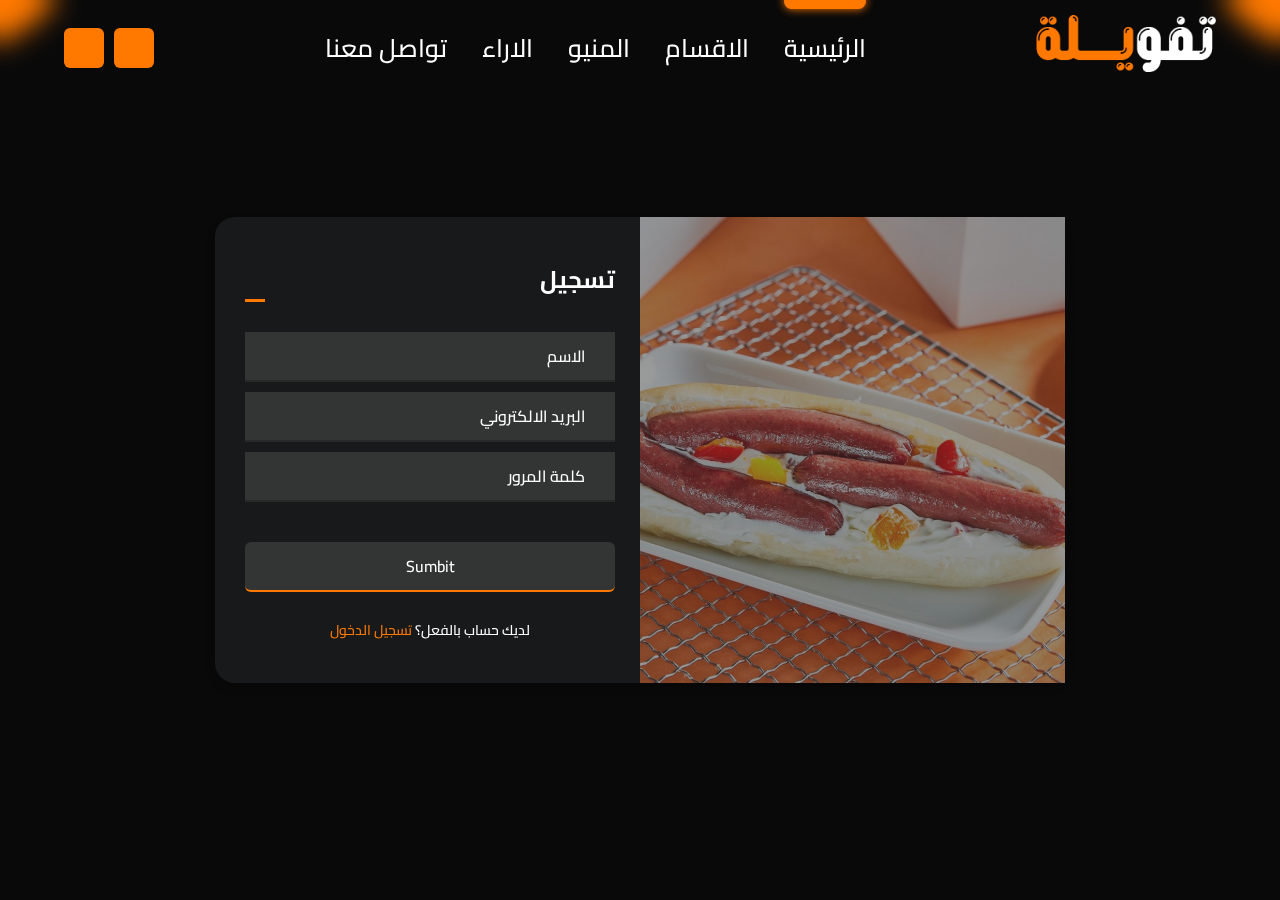
<file: login.html>
<!DOCTYPE html>
<html lang="ar" dir="rtl">
  <head>
    <meta charset="UTF-8" />
    <meta name="viewport" content="width=device-width, initial-scale=1.0" />
    <link rel="stylesheet" href="style.css" />
    <link
      rel="stylesheet"
      href="https://unicons.iconscout.com/release/v4.0.8/css/line.css"
    />
    <title>تفويلة</title>
    <script src="components/Header.js" type="module"></script>
  </head>

  <body>
    <!------------navbar for mobile device---------------------->
    <div class="nav-menu">
      <div class="close-menu">
        <i class="uil uil-times"></i>
      </div>
      <div class="nav-links">
        <a href="index.html">الرئيسية</a>
        <a href="#categories">الاقسام</a>
        <a href="#menu">المنيو</a>
        <a href="#contact">تواصل معنا</a>
      </div>
    </div>
    <!------------navbar for xl device---------------------->
    <large-header>
      <span slot="menu-icon" class="menu-icon">
        <i class="uil uil-bars"> </i>
      </span>
      <a slot="cart-icon-link" class="cart-icon-link" href="cart.html">
        <i class="uil uil-shopping-bag cart-icon"> </i>
      </a>
    </large-header>

    <!---------------------main section----------------------------->
    <main>
      <div class="home">
        <img src="imgs/background.png" alt="background" class="background" />
        <div class="overflow overflow-1"></div>
      </div>
    </main>

    <section class="login">
      <div class="container">
        <input type="checkbox" id="flip" />
        <div class="cover">
          <div class="front">
            <img src="imgs/kery.jpg" alt="burger photo" />
          </div>
          <div class="back">
            <!--<img class="backImg" src="images/backImg.jpg" alt="">-->
          </div>
        </div>
        <div class="forms">
          <div class="form-content">
            <div class="login-form">
              <div class="title">تسجيل الدخول</div>
              <form action="#">
                <div class="input-boxes">
                  <div class="input-box">
                    <i class="fas fa-envelope"></i>
                    <input
                      type="text"
                      placeholder="البريد الالكتروني"
                      required
                    />
                  </div>
                  <div class="input-box">
                    <i class="fas fa-lock"></i>
                    <input
                      type="password"
                      placeholder="كلمة المرور "
                      required
                    />
                  </div>
                  <div class="text"><a href="#">نسيت كلمه المرور ؟</a></div>
                  <div class="button input-box">
                    <input type="submit" value="ارسال" />
                  </div>
                  <div class="text sign-up-text">
                    ليس لديك حساب ؟ <label for="flip">انشاء حساب</label>
                  </div>
                </div>
              </form>
            </div>
            <div class="signup-form">
              <div class="title">تسجيل</div>
              <form action="#">
                <div class="input-boxes">
                  <div class="input-box">
                    <i class="fas fa-user"></i>
                    <input type="text" placeholder="الاسم" required />
                  </div>
                  <div class="input-box">
                    <i class="fas fa-envelope"></i>
                    <input
                      type="text"
                      placeholder="البريد الالكتروني "
                      required
                    />
                  </div>
                  <div class="input-box">
                    <i class="fas fa-lock"></i>
                    <input type="password" placeholder="كلمة المرور" required />
                  </div>
                  <div class="button input-box">
                    <input type="submit" value="Sumbit" />
                  </div>
                  <div class="text sign-up-text">
                    لديك حساب بالفعل؟ <label for="flip">تسجيل الدخول</label>
                  </div>
                </div>
              </form>
            </div>
          </div>
        </div>
      </div>
    </section>
  </body>
</html>
</file>
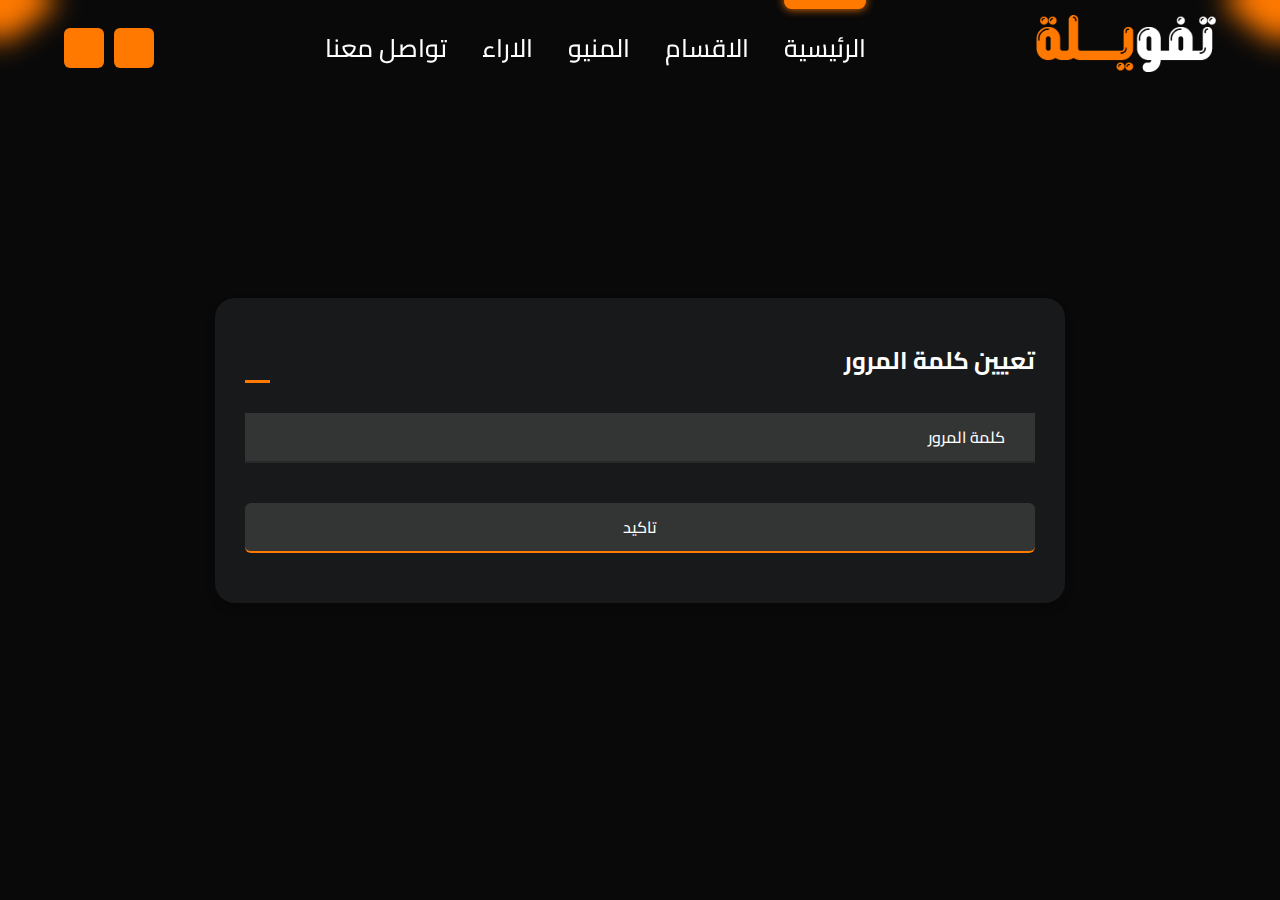
<file: newpassword.html>
<!DOCTYPE html>
<html lang="ar" dir="rtl">
  <head>
    <meta charset="UTF-8" />
    <meta name="viewport" content="width=device-width, initial-scale=1.0" />
    <link rel="stylesheet" href="style.css" />
    <link
      rel="stylesheet"
      href="https://unicons.iconscout.com/release/v4.0.8/css/line.css"
    />
    <title>تفويلة</title>
    <script src="components/Header.js" type="module"></script>
  </head>

  <body>
    <!------------navbar for mobile device---------------------->
    <div class="nav-menu">
      <div class="close-menu">
        <i class="uil uil-times"></i>
      </div>
      <div class="nav-links">
        <a href="index.html">الرئيسية</a>
        <a href="#categories">الاقسام</a>
        <a href="#menu">المنيو</a>
        <a href="#contact">تواصل معنا</a>
      </div>
    </div>
    <!------------navbar for xl device---------------------->
    <large-header>
      <span slot="menu-icon" class="menu-icon">
        <i class="uil uil-bars"> </i>
      </span>
      <a slot="cart-icon-link" class="cart-icon-link" href="cart.html">
        <i class="uil uil-shopping-bag cart-icon"> </i>
      </a>
    </large-header>
    <!---------------------main section----------------------------->
    <main>
      <div class="home">
        <img src="imgs/background.png" alt="background" class="background" />
        <div class="overflow overflow-1"></div>
      </div>
    </main>

    <section class="login">
      <div class="container">
        <input type="checkbox" id="flip" />
        <div class="forms">
          <div class="form-forget form-content">
            <div class="forget-form">
              <div class="title">تعيين كلمة المرور</div>
              <form action="#">
                <div class="input-boxes">
                  <div class="input-box">
                    <i class="fas fa-envelope"></i>
                    <input type="text" placeholder="كلمة المرور" required />
                  </div>
                  <div class="button input-box">
                    <input type="submit" value="تاكيد" />
                  </div>
                </div>
              </form>
            </div>
          </div>
        </div>
      </div>
    </section>
  </body>
</html>
</file>
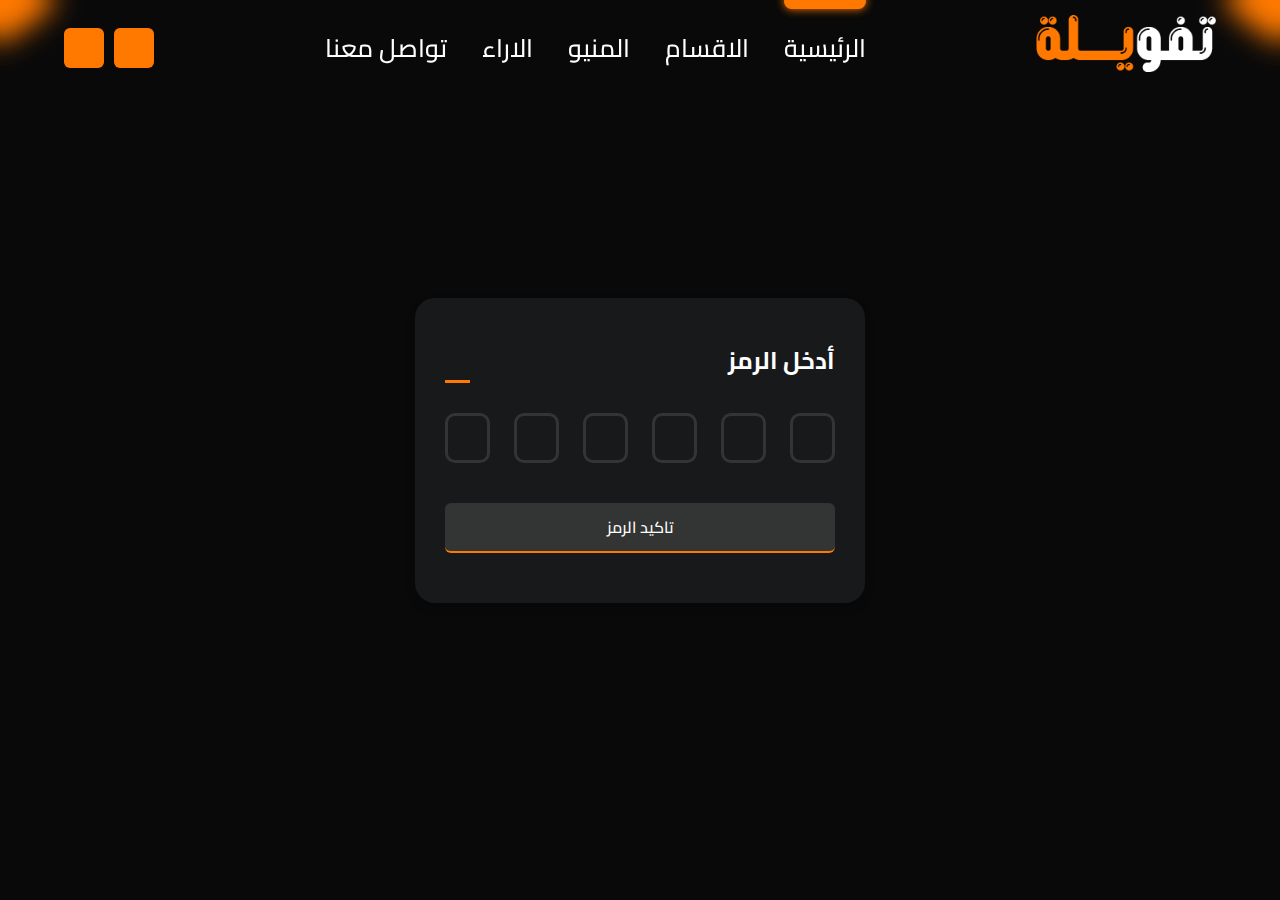
<file: pin.html>
<!DOCTYPE html>
<html lang="ar" dir="rtl">
  <head>
    <meta charset="UTF-8" />
    <meta name="viewport" content="width=device-width, initial-scale=1.0" />
    <link rel="stylesheet" href="style.css" />
    <link
      rel="stylesheet"
      href="https://unicons.iconscout.com/release/v4.0.8/css/line.css"
    />
    <title>تفويلة</title>
    <script src="components/Header.js" type="module"></script>
  </head>

  <body>
    <!------------navbar for mobile device---------------------->
    <div class="nav-menu">
      <div class="close-menu">
        <i class="uil uil-times"></i>
      </div>
      <div class="nav-links">
        <a href="index.html">الرئيسية</a>
        <a href="#categories">الاقسام</a>
        <a href="#menu">المنيو</a>
        <a href="#contact">تواصل معنا</a>
      </div>
    </div>
    <!------------navbar for xl device---------------------->
    <large-header>
      <span slot="menu-icon" class="menu-icon">
        <i class="uil uil-bars"> </i>
      </span>
      <a slot="cart-icon-link" class="cart-icon-link" href="cart.html">
        <i class="uil uil-shopping-bag cart-icon"> </i>
      </a>
    </large-header>

    <!---------------------main section----------------------------->
    <main>
      <div class="home">
        <img src="imgs/background.png" alt="background" class="background" />
        <div class="overflow overflow-1"></div>
      </div>
    </main>

    <section class="login pin">
      <div class="container">
        <input type="checkbox" id="flip" />
        <div class="forms">
          <div class="form-forget form-content">
            <div class="forget-form">
              <div class="title">أدخل الرمز</div>
              <form action="#">
                <div class="input-boxes">
                  <div class="pin-inputs">
                    <input type="number" />
                    <input type="number" />
                    <input type="number" />
                    <input type="number" />
                    <input type="number" />
                    <input type="number" />
                  </div>
                  <div class="button input-box">
                    <input type="submit" value="تاكيد الرمز" />
                  </div>
                </div>
              </form>
            </div>
          </div>
        </div>
      </div>
    </section>
  </body>
</html>
</file>
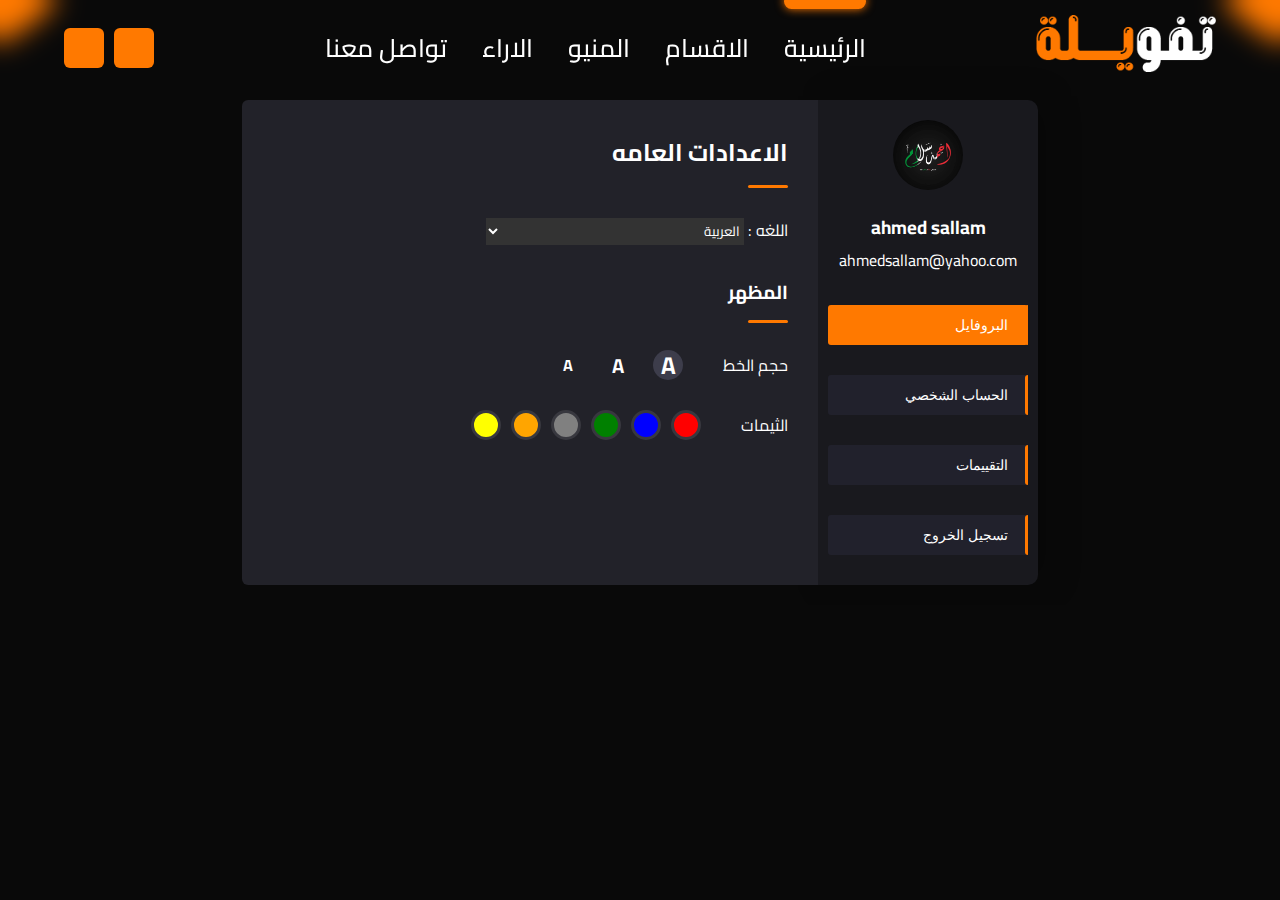
<file: settings.html>
<!DOCTYPE html>
<html lang="ar" dir="rtl">
  <head>
    <meta charset="UTF-8" />
    <meta name="viewport" content="width=device-width, initial-scale=1.0" />
    <link rel="stylesheet" href="style.css" />
    <link
      rel="stylesheet"
      href="https://unicons.iconscout.com/release/v4.0.8/css/line.css"
    />
    <title>تفويلة</title>
    <script src="components/Header.js" type="module"></script>
    <script src="js/settings.js" defer></script>
  </head>

  <body>
    <!------------navbar for mobile device---------------------->
    <div class="nav-menu">
      <div class="close-menu">
        <i class="uil uil-times"></i>
      </div>
      <div class="nav-links">
        <a href="index.html">الرئيسية</a>
        <a href="#categories">الاقسام</a>
        <a href="#menu">المنيو</a>
        <a href="#contact">تواصل معنا</a>
      </div>
    </div>
    <!------------navbar for xl device---------------------->
    <large-header>
      <span slot="menu-icon" class="menu-icon">
        <i class="uil uil-bars"> </i>
      </span>
      <a slot="cart-icon-link" class="cart-icon-link" href="cart.html">
        <i class="uil uil-shopping-bag cart-icon"> </i>
      </a>
    </large-header>

    <!---------------------main section----------------------------->
    <main>
      <div class="home">
        <img src="imgs/background.png" alt="background" class="background" />
        <div class="overflow overflow-1"></div>
      </div>
    </main>
    <section class="settings">
      <div class="container" data-theme="">
        <div class="settings_modal">
          <div class="right">
            <div class="profile-img">
              <img src="imgs/sallam.jfif" />
            </div>
            <div class="profile-info">
              <h3>ahmed sallam</h3>
              <p>ahmedsallam@yahoo.com</p>
            </div>
            <ul class="settings-list">
              <li
                class="settings-active setting-item-list"
                data-name="profile-general"
              >
                البروفايل
              </li>
              <li class="setting-item-list" data-name="personal-account">
                الحساب الشخصي
              </li>
              <li class="setting-item-list" data-name="rate">التقييمات</li>
              <li class="setting-item-list" data-name="log-out">
                تسجيل الخروج
              </li>
            </ul>
          </div>
          <div class="left">
            <span class="icon hamb">
              <span></span>
              <span></span>
              <span></span>
            </span>
            <div class="settings_general">
              <div class="rate profile-container hidden">
                <!-- <span>لا توجد تقييمات </span> -->
                <div class="settings-profile-rate">
                  <div class="user-rate-details">
                    <div class="user-rate-info">
                      <img src="imgs/sallam.jfif" />
                      <h4>احمد سلام</h4>
                    </div>
                    <div class="user-star-rate">
                      <ul>
                        <li>
                          <svg
                            xmlns="http://www.w3.org/2000/svg"
                            width="24"
                            height="24"
                            fill="none"
                            id="star"
                          >
                            <path
                              fill="#ff7900"
                              d="M10.975 18.847a2 2 0 0 1 2.049.002l3.34 1.997c.8.478 1.778-.229 1.568-1.123l-.877-3.72a2 2 0 0 1 .646-1.978l2.934-2.513c.705-.603.326-1.746-.6-1.819l-3.882-.325a2 2 0 0 1-1.671-1.205L12.968 4.63c-.358-.841-1.578-.841-1.936 0L9.52 8.154a2 2 0 0 1-1.67 1.203l-3.885.326c-.925.073-1.304 1.216-.6 1.819L6.3 14.015a2 2 0 0 1 .645 1.978l-.877 3.72c-.21.894.768 1.6 1.567 1.122l3.34-1.988Z"
                            ></path>
                          </svg>
                          <svg
                            xmlns="http://www.w3.org/2000/svg"
                            width="24"
                            height="24"
                            fill="none"
                            id="star"
                          >
                            <path
                              fill="#ff7900"
                              d="M10.975 18.847a2 2 0 0 1 2.049.002l3.34 1.997c.8.478 1.778-.229 1.568-1.123l-.877-3.72a2 2 0 0 1 .646-1.978l2.934-2.513c.705-.603.326-1.746-.6-1.819l-3.882-.325a2 2 0 0 1-1.671-1.205L12.968 4.63c-.358-.841-1.578-.841-1.936 0L9.52 8.154a2 2 0 0 1-1.67 1.203l-3.885.326c-.925.073-1.304 1.216-.6 1.819L6.3 14.015a2 2 0 0 1 .645 1.978l-.877 3.72c-.21.894.768 1.6 1.567 1.122l3.34-1.988Z"
                            ></path>
                          </svg>
                          <svg
                            xmlns="http://www.w3.org/2000/svg"
                            width="24"
                            height="24"
                            fill="none"
                            id="star"
                          >
                            <path
                              fill="#ff7900"
                              d="M10.975 18.847a2 2 0 0 1 2.049.002l3.34 1.997c.8.478 1.778-.229 1.568-1.123l-.877-3.72a2 2 0 0 1 .646-1.978l2.934-2.513c.705-.603.326-1.746-.6-1.819l-3.882-.325a2 2 0 0 1-1.671-1.205L12.968 4.63c-.358-.841-1.578-.841-1.936 0L9.52 8.154a2 2 0 0 1-1.67 1.203l-3.885.326c-.925.073-1.304 1.216-.6 1.819L6.3 14.015a2 2 0 0 1 .645 1.978l-.877 3.72c-.21.894.768 1.6 1.567 1.122l3.34-1.988Z"
                            ></path>
                          </svg>
                          <svg
                            xmlns="http://www.w3.org/2000/svg"
                            width="24"
                            height="24"
                            fill="none"
                            id="star"
                          >
                            <path
                              fill="#ff7900"
                              d="M10.975 18.847a2 2 0 0 1 2.049.002l3.34 1.997c.8.478 1.778-.229 1.568-1.123l-.877-3.72a2 2 0 0 1 .646-1.978l2.934-2.513c.705-.603.326-1.746-.6-1.819l-3.882-.325a2 2 0 0 1-1.671-1.205L12.968 4.63c-.358-.841-1.578-.841-1.936 0L9.52 8.154a2 2 0 0 1-1.67 1.203l-3.885.326c-.925.073-1.304 1.216-.6 1.819L6.3 14.015a2 2 0 0 1 .645 1.978l-.877 3.72c-.21.894.768 1.6 1.567 1.122l3.34-1.988Z"
                            ></path>
                          </svg>
                          <svg
                            xmlns="http://www.w3.org/2000/svg"
                            width="24"
                            height="24"
                            fill="none"
                            id="star"
                          >
                            <path
                              fill="white"
                              d="M10.975 18.847a2 2 0 0 1 2.049.002l3.34 1.997c.8.478 1.778-.229 1.568-1.123l-.877-3.72a2 2 0 0 1 .646-1.978l2.934-2.513c.705-.603.326-1.746-.6-1.819l-3.882-.325a2 2 0 0 1-1.671-1.205L12.968 4.63c-.358-.841-1.578-.841-1.936 0L9.52 8.154a2 2 0 0 1-1.67 1.203l-3.885.326c-.925.073-1.304 1.216-.6 1.819L6.3 14.015a2 2 0 0 1 .645 1.978l-.877 3.72c-.21.894.768 1.6 1.567 1.122l3.34-1.988Z"
                            ></path>
                          </svg>
                        </li>
                      </ul>
                    </div>
                  </div>
                  <div class="user-rate-comment">
                    <p>
                      بصراحه الاكل من المطعم دة تحفه وقمه في النضافه والشياكه
                      ربنا يقويكم والاكل ميه ميه حتي الاسعار في منتهي المواطن
                      المصري الغلبان
                    </p>
                  </div>
                  <span> 13 فبراير 2024</span>
                </div>
                <div class="settings-profile-rate">
                  <div class="user-rate-details">
                    <div class="user-rate-info">
                      <img src="imgs/client1.webp" />
                      <h4>يوسف اشرف</h4>
                    </div>
                    <div class="user-star-rate">
                      <ul>
                        <li>
                          <svg
                            xmlns="http://www.w3.org/2000/svg"
                            width="24"
                            height="24"
                            fill="none"
                            id="star"
                          >
                            <path
                              fill="#ff7900"
                              d="M10.975 18.847a2 2 0 0 1 2.049.002l3.34 1.997c.8.478 1.778-.229 1.568-1.123l-.877-3.72a2 2 0 0 1 .646-1.978l2.934-2.513c.705-.603.326-1.746-.6-1.819l-3.882-.325a2 2 0 0 1-1.671-1.205L12.968 4.63c-.358-.841-1.578-.841-1.936 0L9.52 8.154a2 2 0 0 1-1.67 1.203l-3.885.326c-.925.073-1.304 1.216-.6 1.819L6.3 14.015a2 2 0 0 1 .645 1.978l-.877 3.72c-.21.894.768 1.6 1.567 1.122l3.34-1.988Z"
                            ></path>
                          </svg>
                          <svg
                            xmlns="http://www.w3.org/2000/svg"
                            width="24"
                            height="24"
                            fill="none"
                            id="star"
                          >
                            <path
                              fill="#ff7900"
                              d="M10.975 18.847a2 2 0 0 1 2.049.002l3.34 1.997c.8.478 1.778-.229 1.568-1.123l-.877-3.72a2 2 0 0 1 .646-1.978l2.934-2.513c.705-.603.326-1.746-.6-1.819l-3.882-.325a2 2 0 0 1-1.671-1.205L12.968 4.63c-.358-.841-1.578-.841-1.936 0L9.52 8.154a2 2 0 0 1-1.67 1.203l-3.885.326c-.925.073-1.304 1.216-.6 1.819L6.3 14.015a2 2 0 0 1 .645 1.978l-.877 3.72c-.21.894.768 1.6 1.567 1.122l3.34-1.988Z"
                            ></path>
                          </svg>
                          <svg
                            xmlns="http://www.w3.org/2000/svg"
                            width="24"
                            height="24"
                            fill="none"
                            id="star"
                          >
                            <path
                              fill="#ff7900"
                              d="M10.975 18.847a2 2 0 0 1 2.049.002l3.34 1.997c.8.478 1.778-.229 1.568-1.123l-.877-3.72a2 2 0 0 1 .646-1.978l2.934-2.513c.705-.603.326-1.746-.6-1.819l-3.882-.325a2 2 0 0 1-1.671-1.205L12.968 4.63c-.358-.841-1.578-.841-1.936 0L9.52 8.154a2 2 0 0 1-1.67 1.203l-3.885.326c-.925.073-1.304 1.216-.6 1.819L6.3 14.015a2 2 0 0 1 .645 1.978l-.877 3.72c-.21.894.768 1.6 1.567 1.122l3.34-1.988Z"
                            ></path>
                          </svg>
                          <svg
                            xmlns="http://www.w3.org/2000/svg"
                            width="24"
                            height="24"
                            fill="none"
                            id="star"
                          >
                            <path
                              fill="#ff7900"
                              d="M10.975 18.847a2 2 0 0 1 2.049.002l3.34 1.997c.8.478 1.778-.229 1.568-1.123l-.877-3.72a2 2 0 0 1 .646-1.978l2.934-2.513c.705-.603.326-1.746-.6-1.819l-3.882-.325a2 2 0 0 1-1.671-1.205L12.968 4.63c-.358-.841-1.578-.841-1.936 0L9.52 8.154a2 2 0 0 1-1.67 1.203l-3.885.326c-.925.073-1.304 1.216-.6 1.819L6.3 14.015a2 2 0 0 1 .645 1.978l-.877 3.72c-.21.894.768 1.6 1.567 1.122l3.34-1.988Z"
                            ></path>
                          </svg>
                          <svg
                            xmlns="http://www.w3.org/2000/svg"
                            width="24"
                            height="24"
                            fill="none"
                            id="star"
                          >
                            <path
                              fill="white"
                              d="M10.975 18.847a2 2 0 0 1 2.049.002l3.34 1.997c.8.478 1.778-.229 1.568-1.123l-.877-3.72a2 2 0 0 1 .646-1.978l2.934-2.513c.705-.603.326-1.746-.6-1.819l-3.882-.325a2 2 0 0 1-1.671-1.205L12.968 4.63c-.358-.841-1.578-.841-1.936 0L9.52 8.154a2 2 0 0 1-1.67 1.203l-3.885.326c-.925.073-1.304 1.216-.6 1.819L6.3 14.015a2 2 0 0 1 .645 1.978l-.877 3.72c-.21.894.768 1.6 1.567 1.122l3.34-1.988Z"
                            ></path>
                          </svg>
                        </li>
                      </ul>
                    </div>
                  </div>
                  <div class="user-rate-comment">
                    <p>
                      بصراحه الاكل من المطعم دة تحفه وقمه في النضافه والشياكه
                      ربنا يقويكم والاكل ميه ميه حتي الاسعار في منتهي المواطن
                      المصري الغلبان
                    </p>
                  </div>
                  <span> 13 فبراير 2024</span>
                </div>
                <div class="settings-profile-rate">
                  <div class="user-rate-details">
                    <div class="user-rate-info">
                      <img src="imgs/client1.webp" />
                      <h4>يوسف اشرف</h4>
                    </div>
                    <div class="user-star-rate">
                      <ul>
                        <li>
                          <svg
                            xmlns="http://www.w3.org/2000/svg"
                            width="24"
                            height="24"
                            fill="none"
                            id="star"
                          >
                            <path
                              fill="#ff7900"
                              d="M10.975 18.847a2 2 0 0 1 2.049.002l3.34 1.997c.8.478 1.778-.229 1.568-1.123l-.877-3.72a2 2 0 0 1 .646-1.978l2.934-2.513c.705-.603.326-1.746-.6-1.819l-3.882-.325a2 2 0 0 1-1.671-1.205L12.968 4.63c-.358-.841-1.578-.841-1.936 0L9.52 8.154a2 2 0 0 1-1.67 1.203l-3.885.326c-.925.073-1.304 1.216-.6 1.819L6.3 14.015a2 2 0 0 1 .645 1.978l-.877 3.72c-.21.894.768 1.6 1.567 1.122l3.34-1.988Z"
                            ></path>
                          </svg>
                          <svg
                            xmlns="http://www.w3.org/2000/svg"
                            width="24"
                            height="24"
                            fill="none"
                            id="star"
                          >
                            <path
                              fill="#ff7900"
                              d="M10.975 18.847a2 2 0 0 1 2.049.002l3.34 1.997c.8.478 1.778-.229 1.568-1.123l-.877-3.72a2 2 0 0 1 .646-1.978l2.934-2.513c.705-.603.326-1.746-.6-1.819l-3.882-.325a2 2 0 0 1-1.671-1.205L12.968 4.63c-.358-.841-1.578-.841-1.936 0L9.52 8.154a2 2 0 0 1-1.67 1.203l-3.885.326c-.925.073-1.304 1.216-.6 1.819L6.3 14.015a2 2 0 0 1 .645 1.978l-.877 3.72c-.21.894.768 1.6 1.567 1.122l3.34-1.988Z"
                            ></path>
                          </svg>
                          <svg
                            xmlns="http://www.w3.org/2000/svg"
                            width="24"
                            height="24"
                            fill="none"
                            id="star"
                          >
                            <path
                              fill="#ff7900"
                              d="M10.975 18.847a2 2 0 0 1 2.049.002l3.34 1.997c.8.478 1.778-.229 1.568-1.123l-.877-3.72a2 2 0 0 1 .646-1.978l2.934-2.513c.705-.603.326-1.746-.6-1.819l-3.882-.325a2 2 0 0 1-1.671-1.205L12.968 4.63c-.358-.841-1.578-.841-1.936 0L9.52 8.154a2 2 0 0 1-1.67 1.203l-3.885.326c-.925.073-1.304 1.216-.6 1.819L6.3 14.015a2 2 0 0 1 .645 1.978l-.877 3.72c-.21.894.768 1.6 1.567 1.122l3.34-1.988Z"
                            ></path>
                          </svg>
                          <svg
                            xmlns="http://www.w3.org/2000/svg"
                            width="24"
                            height="24"
                            fill="none"
                            id="star"
                          >
                            <path
                              fill="#ff7900"
                              d="M10.975 18.847a2 2 0 0 1 2.049.002l3.34 1.997c.8.478 1.778-.229 1.568-1.123l-.877-3.72a2 2 0 0 1 .646-1.978l2.934-2.513c.705-.603.326-1.746-.6-1.819l-3.882-.325a2 2 0 0 1-1.671-1.205L12.968 4.63c-.358-.841-1.578-.841-1.936 0L9.52 8.154a2 2 0 0 1-1.67 1.203l-3.885.326c-.925.073-1.304 1.216-.6 1.819L6.3 14.015a2 2 0 0 1 .645 1.978l-.877 3.72c-.21.894.768 1.6 1.567 1.122l3.34-1.988Z"
                            ></path>
                          </svg>
                          <svg
                            xmlns="http://www.w3.org/2000/svg"
                            width="24"
                            height="24"
                            fill="none"
                            id="star"
                          >
                            <path
                              fill="white"
                              d="M10.975 18.847a2 2 0 0 1 2.049.002l3.34 1.997c.8.478 1.778-.229 1.568-1.123l-.877-3.72a2 2 0 0 1 .646-1.978l2.934-2.513c.705-.603.326-1.746-.6-1.819l-3.882-.325a2 2 0 0 1-1.671-1.205L12.968 4.63c-.358-.841-1.578-.841-1.936 0L9.52 8.154a2 2 0 0 1-1.67 1.203l-3.885.326c-.925.073-1.304 1.216-.6 1.819L6.3 14.015a2 2 0 0 1 .645 1.978l-.877 3.72c-.21.894.768 1.6 1.567 1.122l3.34-1.988Z"
                            ></path>
                          </svg>
                        </li>
                      </ul>
                    </div>
                  </div>
                  <div class="user-rate-comment">
                    <p>
                      بصراحه الاكل من المطعم دة تحفه وقمه في النضافه والشياكه
                      ربنا يقويكم والاكل ميه ميه حتي الاسعار في منتهي المواطن
                      المصري الغلبان
                    </p>
                  </div>
                  <span> 13 فبراير 2024</span>
                </div>
                <div class="settings-profile-rate">
                  <div class="user-rate-details">
                    <div class="user-rate-info">
                      <img src="imgs/client1.webp" />
                      <h4>يوسف اشرف</h4>
                    </div>
                    <div class="user-star-rate">
                      <ul>
                        <li>
                          <svg
                            xmlns="http://www.w3.org/2000/svg"
                            width="24"
                            height="24"
                            fill="none"
                            id="star"
                          >
                            <path
                              fill="#ff7900"
                              d="M10.975 18.847a2 2 0 0 1 2.049.002l3.34 1.997c.8.478 1.778-.229 1.568-1.123l-.877-3.72a2 2 0 0 1 .646-1.978l2.934-2.513c.705-.603.326-1.746-.6-1.819l-3.882-.325a2 2 0 0 1-1.671-1.205L12.968 4.63c-.358-.841-1.578-.841-1.936 0L9.52 8.154a2 2 0 0 1-1.67 1.203l-3.885.326c-.925.073-1.304 1.216-.6 1.819L6.3 14.015a2 2 0 0 1 .645 1.978l-.877 3.72c-.21.894.768 1.6 1.567 1.122l3.34-1.988Z"
                            ></path>
                          </svg>
                          <svg
                            xmlns="http://www.w3.org/2000/svg"
                            width="24"
                            height="24"
                            fill="none"
                            id="star"
                          >
                            <path
                              fill="#ff7900"
                              d="M10.975 18.847a2 2 0 0 1 2.049.002l3.34 1.997c.8.478 1.778-.229 1.568-1.123l-.877-3.72a2 2 0 0 1 .646-1.978l2.934-2.513c.705-.603.326-1.746-.6-1.819l-3.882-.325a2 2 0 0 1-1.671-1.205L12.968 4.63c-.358-.841-1.578-.841-1.936 0L9.52 8.154a2 2 0 0 1-1.67 1.203l-3.885.326c-.925.073-1.304 1.216-.6 1.819L6.3 14.015a2 2 0 0 1 .645 1.978l-.877 3.72c-.21.894.768 1.6 1.567 1.122l3.34-1.988Z"
                            ></path>
                          </svg>
                          <svg
                            xmlns="http://www.w3.org/2000/svg"
                            width="24"
                            height="24"
                            fill="none"
                            id="star"
                          >
                            <path
                              fill="#ff7900"
                              d="M10.975 18.847a2 2 0 0 1 2.049.002l3.34 1.997c.8.478 1.778-.229 1.568-1.123l-.877-3.72a2 2 0 0 1 .646-1.978l2.934-2.513c.705-.603.326-1.746-.6-1.819l-3.882-.325a2 2 0 0 1-1.671-1.205L12.968 4.63c-.358-.841-1.578-.841-1.936 0L9.52 8.154a2 2 0 0 1-1.67 1.203l-3.885.326c-.925.073-1.304 1.216-.6 1.819L6.3 14.015a2 2 0 0 1 .645 1.978l-.877 3.72c-.21.894.768 1.6 1.567 1.122l3.34-1.988Z"
                            ></path>
                          </svg>
                          <svg
                            xmlns="http://www.w3.org/2000/svg"
                            width="24"
                            height="24"
                            fill="none"
                            id="star"
                          >
                            <path
                              fill="#ff7900"
                              d="M10.975 18.847a2 2 0 0 1 2.049.002l3.34 1.997c.8.478 1.778-.229 1.568-1.123l-.877-3.72a2 2 0 0 1 .646-1.978l2.934-2.513c.705-.603.326-1.746-.6-1.819l-3.882-.325a2 2 0 0 1-1.671-1.205L12.968 4.63c-.358-.841-1.578-.841-1.936 0L9.52 8.154a2 2 0 0 1-1.67 1.203l-3.885.326c-.925.073-1.304 1.216-.6 1.819L6.3 14.015a2 2 0 0 1 .645 1.978l-.877 3.72c-.21.894.768 1.6 1.567 1.122l3.34-1.988Z"
                            ></path>
                          </svg>
                          <svg
                            xmlns="http://www.w3.org/2000/svg"
                            width="24"
                            height="24"
                            fill="none"
                            id="star"
                          >
                            <path
                              fill="white"
                              d="M10.975 18.847a2 2 0 0 1 2.049.002l3.34 1.997c.8.478 1.778-.229 1.568-1.123l-.877-3.72a2 2 0 0 1 .646-1.978l2.934-2.513c.705-.603.326-1.746-.6-1.819l-3.882-.325a2 2 0 0 1-1.671-1.205L12.968 4.63c-.358-.841-1.578-.841-1.936 0L9.52 8.154a2 2 0 0 1-1.67 1.203l-3.885.326c-.925.073-1.304 1.216-.6 1.819L6.3 14.015a2 2 0 0 1 .645 1.978l-.877 3.72c-.21.894.768 1.6 1.567 1.122l3.34-1.988Z"
                            ></path>
                          </svg>
                        </li>
                      </ul>
                    </div>
                  </div>
                  <div class="user-rate-comment">
                    <p>
                      بصراحه الاكل من المطعم دة تحفه وقمه في النضافه والشياكه
                      ربنا يقويكم والاكل ميه ميه حتي الاسعار في منتهي المواطن
                      المصري الغلبان
                    </p>
                  </div>
                  <span> 13 فبراير 2024</span>
                </div>
              </div>
              <div class="profile-general profile-container">
                <h2 class="mainSettingsTitle">الاعدادات العامه</h2>
                <label for="language"> اللغه : </label>
                <select id="language">
                  <option value="العربيه">العربية</option>
                  <option value="الانجليزية">الانجليزيه</option>
                </select>
                <div class="profile-appearnce">
                  <h3 class="mainSettingsTitle">المظهر</h3>
                  <div class="profile-font">
                    <span>حجم الخط</span>
                    <p class="active-font" data-font="24px">A</p>
                    <p data-font="20px">A</p>
                    <p data-font="16px">A</p>
                  </div>
                  <div class="profile-theme">
                    <span>الثيمات</span>
                    <p data-theme="red"></p>
                    <p data-theme="blue"></p>
                    <p data-theme="green"></p>
                    <p data-theme="grey"></p>
                    <p data-theme="orange"></p>
                    <p data-theme="yellow"></p>
                  </div>
                </div>
              </div>
              <div class="personal-account profile-container hidden">
                <form>
                  <div class="form-group">
                    <label>الاسم</label>
                    <input type="text" value="ahmed sallam" name="full-name" />
                  </div>
                  <div class="form-group">
                    <label>البريد الالكتروني</label>
                    <input
                      type="text"
                      value="ahmedsallam@yahoo.com"
                      name="email"
                    />
                  </div>
                  <a href="">تغيير كلمه المرور</a>
                  <button type="submit">حفظ التغييرات</button>
                </form>
                <div class="payment-details">
                  <h3>معلومات الدفع</h3>
                </div>
              </div>
              <div class="log-out profile-container hidden">
                <h1>تم تسجيل الخروج بنجاح</h1>
              </div>
            </div>
          </div>
        </div>
      </div>
    </section>
  </body>
</html>
</file>
<file: style.css>
@import url("https://fonts.googleapis.com/css2?family=Cairo:wght@200;300;400;500;600;700;800;900;1000&display=swap");
* {
  margin: 0;
  padding: 0;
  box-sizing: border-box;
  color: var(--white-color);
  font-family: "Cairo", sans-serif;
}
html {
  scroll-behavior: smooth;
}
html,
body {
  overflow-x: hidden;
}
:root {
  --main-color: #ff7900;
  --bg-color: #090909;
  --haeder-color: #101010;
  --box-color: #18191a;
  --input-color: #333434;
  --gray-color: #727272;
  --white-color: #fff;
  --padding-top: 100px;
  --padding-bottom: 100px;
}
::selection {
  color: var(--white-color);
  background-color: var(--main-color);
}
::-webkit-scrollbar {
  width: 10px;
}
::-webkit-scrollbar-track {
  background-color: var(--bg-color);
}
::-webkit-scrollbar-thumb {
  background-color: var(--main-color);
  box-shadow: 0px 0px 30px 30px var(--main-color);
}
a {
  text-decoration: none;
}
li {
  list-style: none;
}
body {
  background-color: var(--bg-color);
}
.container {
  width: 90vw;
  margin: auto;
}
/*================= [Start Header] =================*/

.head {
  position: fixed;
  z-index: 99999;
  width: 100vw;
  background-color: var(--header-color);
  backdrop-filter: blur(14px);
}
.head .container {
  display: flex;
  justify-content: space-between;
  align-items: center;
  padding: 15px 0;
}
.head .container .logo a {
  height: 56px;
}
.head .container .logo img {
  width: 180px;
}
.head .container .links .ul-links {
  display: flex;
  gap: 35px;
}
.head .container .links .ul-links li a {
  font-size: 25px;
  font-weight: 500;
  position: relative;
  transition: 0.3s;
}
.head .container .links .ul-links li a:hover {
  color: var(--main-color);
}
.head .container .links .ul-links li a.active::before {
  content: "";
  width: 100%;
  height: 15px;
  position: absolute;
  top: -30px;
  border-radius: 12px;
  transition: 0.3s;
  background-color: var(--main-color);
  box-shadow: 0px 0px 10px var(--main-color);
}
.head .container .links .ul-links li a.active:hover::before {
  transform: scaleX(1.1);
}
.head .container .btns {
  display: flex;
  gap: 10px;
  cursor: pointer;
  flex-direction: row-reverse;
}
.head .container .btns i {
  width: 40px;
  height: 40px;
  display: flex;
  justify-content: center;
  align-items: center;
  font-size: 25px;
  border-radius: 6px;
  transition: 0.3s;
  background-color: var(--main-color);
}
.head .container .btns i:hover {
  filter: brightness(90%);
  border-radius: 50%;
}
.head .container .btns .cart-icon {
  position: relative;
  display: none;
  transition: 0.5s;
  -webkit-transition: 0.5s;
  -moz-transition: 0.5s;
  -ms-transition: 0.5s;
  -o-transition: 0.5s;
}
.head .container .btns .cart-icon::after {
  content: "";
  position: absolute;
  right: -10px;
  top: -10px;
  width: 20px;
  height: 20px;
  border-radius: 50%;
  border: 3px solid var(--bg-color);
  background-color: #ff7900;
}
.head .container .logo .menu-icon {
  display: none;
  align-items: center;
  justify-content: center;
  color: #fff;
  cursor: pointer;
  font-size: 35px;
  padding: 1px;
  margin-bottom: 5px;
  width: 40px;
  height: 40px;
  transition: 0.3s;
  border-radius: 10px;
  background-color: var(--main-color);
}
.head .container .logo .menu-icon:hover,
.menu .container .menu-items .items .img-box .product-info {
  filter: brightness(90%);
}
.head .container .logo .menu-icon i {
  transform: scaleX(0.8);
  margin-bottom: 2px;
}
@media (max-width: 900px) {
  .head .container .links {
    display: none;
  }
  .head .container .logo {
    display: flex;
    align-items: center;
    gap: 10px;
  }
  .head .container .logo .menu-icon {
    display: flex;
  }
}
/*================= [End Header] =================*/

/*================= [Start Nav Menu] =================*/

.nav-menu {
  position: fixed;
  width: 100%;
  height: 100%;
  backdrop-filter: blur(10px);
  z-index: 99999999999;
  top: 0;
  text-align: center;
  transform: translateX(100%);
  transition: 0.5s;
  background: rgb(34 20 8 / 30%);
}
.close-menu {
  position: absolute;
  right: 5px;
  top: 5px;
  font-size: 60px;
  width: 65px;
  height: 65px;
  display: flex;
  align-items: center;
  justify-content: center;
  cursor: pointer;
  border-radius: 14px;
  background: var(--main-color);
}
.close-menu i {
  transition: 0.6s;
  margin-bottom: 2px;
}
.close-menu:hover i {
  transform: rotate(180deg);
}
.nav-links {
  width: 100%;
  height: 100%;
  display: grid;
  grid-template-columns: 1fr 1fr;
  grid-template-rows: 1fr 1fr;
  gap: 5px;
}
.nav-links a {
  cursor: pointer;
  transition: 0.3s;
  display: flex;
  justify-content: center;
  align-items: center;
  text-transform: uppercase;
  font-size: 26px;
  color: white;
  background-color: rgb(80 62 34 / 30%);
  border: 1px solid rgba(255, 255, 255, 0.24);
}
.nav-links a:hover {
  background: none;
  transition: 0.3s;
}
.nav-menu.active-menu {
  transform: translateX(0);
}
/*================= [End Nav Menu] =================*/

/*================= [Start Home] =================*/

.home {
  position: relative;
}
.home .background {
  position: absolute;
  width: 100%;
  height: 100%;
  z-index: -1;
  opacity: 0.1;
}
.home .container {
  display: flex;
  align-items: center;
  justify-content: space-between;
  height: 100vh;
  gap: 45px;
}
.home .container .home-img {
  position: relative;
  animation: up-down 2s ease-in infinite;
}
.home .container .home-img .burger {
  width: 600px;
  filter: drop-shadow(-20px 10px 20px rgba(0, 0, 0, 0.5294117647));
}
.overflow {
  position: absolute;
  width: 100%;
  top: 0;
  overflow-x: clip;
}
.overflow-1::before,
.overflow-1::after {
  content: "";
  width: 400px;
  height: 400px;
  position: fixed;
  background-color: var(--main-color);
  filter: blur(-32px);
  border-radius: 50%;
  top: -335px;
}
.overflow-1::before {
  right: -290px;
}
.overflow-1::after {
  left: -290px;
}
.home .container .info {
  display: flex;
  flex-direction: column;
  gap: 15px;
}
.home .container .info h2 {
  font-size: 40px;
}
.home .container .info h2 span {
  color: var(--main-color);
}
.home .container .info p {
  font-size: 25px;
  max-width: 80%;
  font-weight: 500;
}
.home .container .info a {
  width: fit-content;
  padding: 3px 23px;
  border-radius: 12px;
  font-size: 25px;
  font-weight: bold;
  transition: 0.3s;
  border: 2px solid var(--main-color);
}
.home .container .info a:hover {
  background-color: var(--main-color);
}
@media (max-width: 1270px) {
  .home .container .home-img .burger {
    width: 450px;
  }
  .home .container .info h2 {
    font-size: 35px;
  }
  .home .container .info p {
    font-size: 20px;
  }
}
@media (max-width: 940px) {
  .home .container {
    flex-direction: column;
    padding-top: 155px;
    justify-content: normal;
  }
  .home .container .home-img .burger {
    width: 400px;
  }
  .home .container .info {
    align-items: center;
  }
  .home .container .info p {
    text-align: center;
  }
}
@media (max-width: 415px) {
  .home .container .home-img .burger {
    width: 320px;
  }
}
/*================= [End Home] =================*/

/*================= [Start Main Title] =================*/

.main-title {
  font-size: 40px;
  text-transform: uppercase;
  margin: 180px auto 60px;
  width: fit-content;
  position: relative;
  padding: 0 10px;
  z-index: 111;
}
.main-title::before,
.main-title::after {
  content: "";
  position: absolute;
  width: 10px;
  height: 10px;
  border-radius: 100%;
  background-color: var(--main-color);
  box-shadow: 0px 0px 10px var(--main-color);
}
.main-title::before {
  right: -30px;
  top: 50%;
  transform: translateY(-50%);
}
.main-title::after {
  left: -30px;
  top: 55%;
  transform: translateY(-55%);
}
.main-title:hover::before {
  z-index: -1;
  animation: right-move 0.6s linear forwards;
}
.main-title:hover::after {
  z-index: -1;
  animation: left-move 0.6s linear forwards;
}
/*================= [End main Title] =================*/

/*************start categories section************************/

.categories {
  padding-top: 30px;
  padding-bottom: var(--padding-bottom);
}
.categories-items {
  display: grid;
  grid-template-columns: repeat(auto-fit, minmax(400px, 1fr));
  gap: 40px;
}
.categories-items .items img {
  transition: 0.5s;
  -webkit-transition: 0.5s;
  -moz-transition: 0.5s;
  -ms-transition: 0.5s;
  -o-transition: 0.5s;
}
.categories-items .items img.lazy {
  filter: blur(1px);
  -webkit-filter: blur(1px);
}
.categories .items {
  position: relative;
  display: flex;
  justify-content: center;
  align-items: center;
  flex-direction: column;
  background-color: var(--box-color);
  border-radius: 20px;
  height: 270px;
  transition: 0.8s;
}
.categories .items:hover {
  transform: translateY(-10px);
}
.categories .items:hover::before {
  width: calc(100% - 20px);
}
.categories .items::before {
  content: "";
  left: 50%;
  transform: translateX(-50%);
  height: 3px;
  top: -3px;
  background-color: var(--main-color);
  position: absolute;
  width: 0;
  transition: 0.8s;
  box-shadow: 0px 0px 10px var(--main-color);
}
.categories-items .items img {
  width: 150px;
  padding: 20px;
  background-color: var(--main-color);
  border-radius: 24px;
  margin-bottom: 10px;
  transition: 0.3s;
}
.categories-items .items img:hover {
  border-radius: 50%;
}
.categories-items .items a {
  font-size: 30px;
}
@media (max-width: 990px) {
  .categories-items .items {
    margin-bottom: 20px;
  }
}
/***********end categories section*****************/

/**************start food details***************/

.food-details .food-information {
  display: flex;
  justify-content: center;
  align-items: center;
  padding-top: var(--padding-top);
  margin-bottom: 20px;
}
.food-details .food-information > div {
  display: flex;
  align-items: center;
  justify-content: center;
  padding: 20px;
  border-radius: 46px;
  background-color: var(--box-color);
}
.food-details .food-information img {
  width: 500px;
  max-width: 100%;
}

.food-details .food-information .food-info span {
  color: var(--gray-color);
}
.food-details .food-information .food-info h1 {
  color: var(--main-color);
  font-size: 40px;
}
.food-details .food-information .food-info p {
  color: var(--white-color);
  min-width: 350px;
  max-width: 100%;
  margin: 30px 0 0 30px;
}
.food-details .food-information .food-icons {
  display: flex;
  align-items: center;
  margin-top: 10px;
}
.food-details .food-information .food-icons .food-list {
  display: flex;
  justify-content: space-between;
  gap: 10px;
}
.food-details .food-information .food-footer {
  display: flex;
  align-items: center;
  gap: 30px;
  margin-top: 30px;
}
.food-details .food-information .food-footer span {
  color: var(--main-color);
  font-size: 25px;
}
.food-details .food-information .food-footer button {
  padding: 5px 20px;
  height: 40px;
  border-radius: 12px;
  border: none;
  cursor: pointer;
  transition: 0.3s;
  background-color: var(--input-color);
}
.food-details .food-information .food-footer button:hover {
  background-color: var(--main-color);
}
.food-details .food-information .food-footer #heart {
  width: 40px;
  height: 40px;
  fill: #fff;
  cursor: pointer;
}
.food-details .food-information .food-footer #heart path {
  transition: 0.3s;
}
.food-details .food-information .food-footer #heart:hover path {
  fill: var(--main-color);
}
@media (max-width: 900px) {
  .food-details .food-information > div {
    flex-direction: column;
  }
  .food-details .food-information .food-icons .food-list {
    margin: 0 auto;
  }
  .product-item-image {
    margin-top: 50px;
  }
  .food-details .food-information .food-footer {
    justify-content: center;
  }
}
@media (max-width: 999px) {
  .food-details .food-information > div {
    flex-direction: column;
  }
}
@media (max-width: 400px) {
  .food-details .food-information img {
    width: 300px;
    margin-top: 30px;
  }
}
@media (max-width: 450px) {
  .categories-items {
    grid-template-columns: repeat(auto-fill, minmax(350px, 1fr));
  }
  .food-details .food-information .food-icons {
    justify-content: center;
  }
}
@media (max-width: 1200px) {
  .food-details {
    text-align: center;
  }
  .food-details .food-footer #heart {
    margin-bottom: 10px;
  }
}
.swiper-details .swiper .swiper-wrapper {
  padding-bottom: var(--padding-bottom);
  text-align: center;
}
.swiper-details .swiper .swiper-pagination-bullet-active {
  background: var(--main-color);
}
.swiper-details .swiper .swiper-wrapper .swiper-slide {
  background-color: var(--box-color);
  padding: 10px;
  margin: 5px;
  border-radius: 20px;
  cursor: pointer;
  /* width: 30% !important; */
  transition: 0.3s;
}
.swiper-details .swiper-slide span {
  font-size: 30px;
  font-weight: bold;
}
.swiper-details .swiper .swiper-wrapper .swiper-slide:hover {
  background-color: var(--main-color);
}
.swiper-details .swiper .swiper-wrapper .swiper-slide:hover img {
  transform: scale(1.1);
}
.swiper-details .swiper .swiper-button-prev,
.swiper-details .swiper .swiper-button-next {
  color: var(--white-color);
  outline: none;
  padding: 24px;
  border-radius: 12px;
  background-color: var(--main-color);
}
.swiper-button-prev:after,
.swiper-button-next:after {
  font-size: 26px !important;
  font-weight: bold;
}
.swiper-details .swiper .swiper-wrapper img {
  width: 200px;
  transition: 0.5s;
}
@media (max-width: 800px) {
  .swiper-details .swiper .swiper-wrapper .swiper-slide {
    width: 100% !important;
  }
}
.review-form .container form .starsIcons {
  width: 135px;
  display: flex;
  flex-direction: row;
}
.review-form .container form .starsIcons svg:hover {
  fill: var(--main-color);
  cursor: pointer;
}
.review-form .container h2 {
  margin-top: 50px;
}
.review-form .form-inputs {
  display: flex;
  flex-direction: column;
  gap: 20px;
  margin-top: 20px;
}
.review-form .form-inputs input,
.review-form .form-inputs textarea {
  padding: 12px;
  outline: none;
  border-radius: 12px;
  border: none;
  background-color: var(--input-color);
}
.review-form .form-inputs textarea {
  resize: none;
  height: 200px;
  margin: 0;
  width: -webkit-fill-available;
}
.review-form .form-inputs .submit-review,
.review-form .add-review {
  padding: 10px 15px;
  border-radius: 9px;
  transition: 0.5s;
  font-weight: 700;
  cursor: pointer;
  border: 2px solid var(--main-color);
  background-color: transparent;
}
.review-form .form-inputs .submit-review:hover,
.review-form .add-review:hover {
  background-color: var(--main-color);
}
/*================= [Start Menu] =================*/

.menu .container .menu-items {
  display: grid;
  grid-template-columns: repeat(auto-fill, minmax(250px, 1fr));
  gap: 40px;
  margin-bottom: 20px;
}
.menu .container .menu-items .items {
  display: flex;
  flex-direction: column;
  gap: 10px;
  padding: 20px;
  border-radius: 26px;
  background-color: var(--box-color);
}
.menu .container .menu-items .items .img-box {
  height: 250px;
  margin: auto;
  position: relative;
  overflow: hidden;
  border-radius: 26px;
}
.menu .container .menu-items .items .img-box .product-info {
  position: absolute;
  left: 15px;
  top: 15px;
  width: 30px;
  height: 30px;
  z-index: 999;
  display: flex;
  justify-content: center;
  align-items: center;
  font-size: 30px;
  border-radius: 8px;
  cursor: pointer;
  transition: 0.3s;
  background-color: var(--gray-color);
}
.menu .container .menu-items .items .img-box img {
  width: 100%;
  height: 100%;
  object-fit: cover;
  transition: 0.3s;
}
.menu .container .menu-items .items .img-box:hover img {
  transform: scale(1.1);
}
.menu .container .menu-items .items h2 {
  font-size: 26px;
  text-align: center;
}
.menu .container .menu-items .items .product-details {
  text-align: center;
  text-overflow: ellipsis;
  white-space: nowrap;
  overflow: hidden;
  color: var(--gray-color);
  font-weight: bold;
}
.menu .container .menu-items .items .product-btns {
  display: flex;
  gap: 10px;
}
.menu .container .menu-items .items .product-btns span {
  background-color: var(--main-color);
}
.menu .container .menu-items .items .product-btns .product-price {
  width: -webkit-fill-available;
}
.menu .container .menu-items .items .product-btns .cart-product {
  width: 25%;
}
.menu .container .menu-items .items .product-btns .product-price,
.menu .container .menu-items .items .product-btns .cart-product {
  cursor: pointer;
  transition: 0.3s;
  padding: 4px 0;
  text-align: center;
  font-size: 20px;
  font-weight: bold;
  border-radius: 9px;
}
.menu .container .menu-items .items .product-btns .product-price:hover,
.menu .container .menu-items .items .product-btns .cart-product:hover {
  filter: brightness(90%);
}
/*================= [End Menu] =================*/

/*================= [Start Footer] =================*/

footer {
  padding: 20px;
  text-align: center;
  font-size: 20px;
  background-color: var(--box-color);
}
footer span {
  font-weight: bold;
  color: var(--main-color);
}
/*================= [End Footer] =================*/

/*************************contact us***************************/

.contact-us {
  padding-top: var(--padding-top);
  padding-bottom: var(--padding-bottom);
  margin-top: 100px;
}
.contact-us .container {
  display: flex;
  gap: 20px;
}
.contact-us .customer-details {
  background-color: var(--box-color);
  border-radius: 20px;
  width: calc(100% - 250px);
}
.contact-us .customer-details form .form-group {
  padding: 20px;
}
.contact-us .customer-details form .form-group input,
textarea {
  width: 97%;
  border: none;
  outline: none;
  margin: 10px;
  background-color: var(--input-color);
  padding: 10px 20px;
  border-radius: 14px;
}
.contact-us .customer-details form .form-group:nth-child(3) {
  height: 300px;
}
.contact-us .customer-details form .form-group:nth-child(3) textarea {
  height: 80%;
  resize: none;
}
.contact-us .customer-details form .form-group label {
  font-size: 25px;
}
.contact-us .customer-details form .form-group input:focus {
  border: none;
  outline: none;
}
.contact-us .customer-details form .form-group button,
.cart .container .buy-details .address-input button {
  width: 100%;
  padding: 10px;
  border: none;
  border-radius: 20px;
  font-size: 20px;
  font-weight: bold;
  cursor: pointer;
  transition: 0.3s;
  background: var(--main-color);
}
.contact-us .customer-details form .form-group button:hover,
.cart .container .buy-details .address-input button:hover {
  filter: brightness(90%);
}
.contact-us .container .tafwila-info {
  min-width: 350px;
}
.contact-us .container .tafwila-info .tafwila-telphones {
  display: flex;
  justify-content: flex-end;
  align-items: center;
  background-color: var(--box-color);
  padding: 30px 20px;
  border-radius: 20px;
  -webkit-border-radius: 20px;
  -moz-border-radius: 20px;
  -ms-border-radius: 20px;
  -o-border-radius: 20px;
  margin-bottom: 20px;
  font-weight: bold;
  font-size: 25px;
}
.contact-us .container .tafwila-info .tafwila-telphones .icon {
  display: flex;
  align-items: center;
  justify-content: center;
  width: 80px;
  height: 80px;
  background: var(--main-color);
  border-radius: 50%;
  -moz-border-radius: 50%;
  -ms-border-radius: 50%;
  -o-border-radius: 50%;
  -webkit-border-radius: 50%;
}
.contact-us
  .container
  .tafwila-info
  .tafwila-telphones
  .tafwila-contact-numbers {
  display: flex;
  flex-direction: column;
  margin-left: 10%;
}
.contact-us .container .tafwila-info .tafwila-address {
  background-color: var(--box-color);
  padding: 40px 20px;
  border-radius: 30px;
  -webkit-border-radius: 30px;
  -moz-border-radius: 30px;
  -ms-border-radius: 30px;
  -o-border-radius: 30px;
}
.contact-us .container .tafwila-info .tafwila-address ul li {
  display: flex;
  align-items: center;
  padding: 10px;
}
.contact-us .container .tafwila-info .tafwila-address ul li span {
  display: flex;
  align-items: center;
  justify-content: center;
  width: 40px;
  height: 40px;
  background: var(--main-color);
  border-radius: 50%;
  -moz-border-radius: 50%;
  -ms-border-radius: 50%;
  -o-border-radius: 50%;
  -webkit-border-radius: 50%;
  margin-left: 3%;
}
@media (max-width: 1200px) {
  .contact-us {
    margin-top: 85px;
  }
  .contact-us .container {
    flex-direction: column;
  }
  .contact-us .customer-details,
  .contact-us .container .tafwila-info {
    width: 100%;
  }
  .contact-us .customer-details {
    margin-bottom: 50px;
  }
  .contact-us .container .tafwila-info {
    margin-bottom: 100px;
  }
}
/*================= [Start Animation] =================*/

@keyframes up-down {
  0% {
    transform: translateY(0);
  }
  50% {
    transform: translateY(20px);
  }
  100% {
    transform: translateY(0);
  }
}
@keyframes left-move {
  50% {
    left: 0;
    width: 12px;
    height: 12px;
  }
  100% {
    left: 0;
    border-radius: 0;
    width: 100%;
    height: 100%;
  }
}
@keyframes right-move {
  50% {
    right: 0;
    width: 12px;
    height: 12px;
  }
  100% {
    right: 0;
    border-radius: 0;
    width: 100%;
    height: 100%;
  }
}
/*================= [End Animation] =================*/

/*************404 page****************/

.background-notFound {
  height: 100vh;
  display: flex;
  align-items: center;
  justify-content: center;
  padding-top: var(--padding-top);
}
.background-notFound img {
  width: 100%;
}
/************testimonial******************/

.testimonials {
  margin-top: 5px;
  padding-top: 1px;
}
.slider {
  max-width: 80rem;
  height: 50rem;
  margin: 0 auto;
  position: relative;
  overflow: hidden;
}
.slide {
  position: absolute;
  top: 0;
  width: 100%;
  display: flex;
  align-items: center;
  justify-content: center;
  /* THIS creates the animation! */
  transition: transform 1s;
}
.slide > img {
  /* Only for images that have different size than slide */
  width: 100%;
  height: 100%;
  object-fit: cover;
}
.slider__btn {
  position: absolute;
  top: 20%;
  z-index: 10;
  border: none;
  outline: none;
  background: var(--gray-color);
  display: flex;
  align-items: center;
  justify-content: center;
  font-family: inherit;
  color: #333;
  border-radius: 13px;
  height: 50px;
  width: 50px;
  font-size: 3.25rem;
  cursor: pointer;
}
.slider__btn--left {
  left: 6%;
  transform: translate(-50%, -50%);
}
.slider__btn--right {
  right: 6%;
  transform: translate(50%, -50%);
}
.dotsSlider {
  position: absolute;
  bottom: 20%;
  left: 50%;
  transform: translateX(-50%);
  display: flex;
  -webkit-transform: translateX(-50%);
  -moz-transform: translateX(-50%);
  -ms-transform: translateX(-50%);
  -o-transform: translateX(-50%);
}
.dots__dot {
  border: none;
  background-color: var(--gray-color);
  opacity: 0.7;
  height: 1rem;
  width: 1rem;
  border-radius: 50%;
  margin-right: 1.5rem;
  cursor: pointer;
  transition: all 0.5s;
  /* Only necessary when overlying images */
  /* box-shadow: 0 0.6rem 1.5rem rgba(0, 0, 0, 0.7); */
}
.dots__dot--active {
  /* background-color: #fff; */
  background-color: var(--main-color);
  opacity: 1;
}
.testimonial {
  width: 65%;
  position: relative;
  padding: 20px;
  border-radius: 52px;
  background-color: var(--box-color);
}
.testimonial::before {
  content: "\201C";
  position: absolute;
  top: -3.7rem;
  left: -5.8rem;
  line-height: 1;
  font-size: 20rem;
  font-family: inherit;
  color: var(--main-color);
  z-index: -1;
}
.testimonial__header {
  font-size: 2.25rem;
  font-weight: 500;
}
.testimonial__text {
  font-size: 1.7rem;
  margin-bottom: 0.5rem;
  color: var(--white-color);
  background-color: var(--box-color);
  border-radius: 32px;
}
.testimonial__author {
  margin-left: 3rem;
  font-style: normal;
  display: grid;
  grid-template-columns: 6.5rem 1fr;
}
.testimonial__photo {
  grid-row: 1 / span 2;
  width: 5.5rem;
  border-radius: 50%;
}
.testimonial__name {
  font-size: 1.2rem;
  font-weight: 500;
  align-self: end;
  margin: 0;
}
.testimonial__location {
  font-size: 1.2rem;
}
.section__title--testimonials {
  margin-bottom: 4rem;
}
@media (max-width: 900px) {
  .slider__btn {
    width: 2.5rem;
    height: 2.5rem;
    font-size: 2rem;
  }
}
@media (max-width: 500px) {
  .testimonial__text {
    font-size: 1.2rem;
  }
  .testimonial::before {
    left: -4.7rem;
  }
  .testimonial__header {
    text-align: center;
    margin-top: 20px;
  }
  .testimonial__author {
    display: block;
  }
  .slider__btn--left {
    left: 8%;
  }
  .slider__btn--right {
    right: 7%;
  }
}
/*********login page********/

.login {
  min-height: 100vh;
  display: flex;
  align-items: center;
  justify-content: center;
  background: var(--bg-color);
  padding: 30px;
}
.login .container {
  position: relative;
  max-width: 850px;
  width: 100%;
  background: #fff;
  padding: 40px 30px;
  box-shadow: 0 5px 10px rgba(0, 0, 0, 0.2);
  perspective: 2700px;
  background-color: var(--box-color);
  border-radius: 20px;
}
.login .container .cover {
  position: absolute;
  top: 0;
  left: 50%;
  height: 100%;
  width: 50%;
  z-index: 98;
  transition: all 1s ease;
  transform-origin: left;
  transform-style: preserve-3d;
}
.login .container #flip:checked ~ .cover {
  transform: rotateY(-180deg);
}
.login .container .cover .front,
.login .container .cover .back {
  position: absolute;
  top: 0;
  left: 0;
  height: 100%;
  width: 100%;
}
.cover .back {
  transform: rotateY(180deg);
  backface-visibility: hidden;
}
.login .container .cover::before,
.login .container .cover::after {
  content: "";
  position: absolute;
  height: 100%;
  width: 100%;
  background: var(--input-color);
  opacity: 0.5;
  z-index: 12;
}
.login .container .cover::after {
  opacity: 0.3;
  transform: rotateY(180deg);
  backface-visibility: hidden;
}
.login .container .cover img {
  position: absolute;
  height: 100%;
  width: 100%;
  object-fit: cover;
  z-index: 10;
}

.login .container .forms {
  height: 100%;
  width: 100%;
  background: var(--white-color);
}
.login .container .form-content {
  display: flex;
  align-items: center;
  justify-content: space-between;
  color: var(--white-color);
  background-color: var(--box-color);
}
.form-forget {
  display: block !important;
}
.form-content .login-form,
.form-content .signup-form {
  width: calc(100% / 2 - 25px);
}
.forms .form-content .title {
  position: relative;
  font-size: 24px;
  font-weight: bold;
  color: var(--white-color);
}
.forms .form-content .title:before {
  content: "";
  position: absolute;
  left: 0;
  bottom: 0;
  height: 3px;
  width: 25px;
  background: var(--main-color);
}
.forms .signup-form .title:before {
  width: 20px;
}
.forms .form-content .input-boxes {
  margin-top: 30px;
}
.forms .form-content .input-box {
  display: flex;
  align-items: center;
  height: 50px;
  width: 100%;
  margin: 10px 0;
  position: relative;
}
.form-content .input-box input {
  height: 100%;
  width: 100%;
  outline: none;
  border: none;
  padding: 0 30px;
  font-size: 16px;
  font-weight: 500;
  border-bottom: 2px solid rgba(0, 0, 0, 0.2);
  background-color: var(--input-color);
  transition: all 0.3s ease;
}
.form-content .input-box input::placeholder {
  color: white;
}

.form-content .input-box input:focus,
.form-content .input-box input:valid {
  border-color: var(--main-color);
}
.form-content .input-box i {
  position: absolute;
  color: #7d2ae8;
  font-size: 17px;
}
.forms .form-content .text {
  font-size: 14px;
  font-weight: 500;
  color: var(--white-color);
}
.forms .form-content .text a {
  text-decoration: none;
}
.forms .form-content .text a:hover {
  text-decoration: underline;
}
.forms .form-content .button {
  color: var(--white-color);
  margin-top: 40px;
}
.forms .form-content .button input {
  color: var(--white-color);
  background: var(--input-color);
  border-radius: 6px;
  padding: 0;
  cursor: pointer;
  transition: all 0.4s ease;
}
.forms .form-content .button input:hover {
  background: var(--main-color);
}
.forms .form-content label {
  color: var(--main-color);
  cursor: pointer;
}
.forms .form-content label:hover {
  text-decoration: none;
}
.forms .form-content .login-text,
.forms .form-content .sign-up-text {
  text-align: center;
  margin-top: 25px;
}
.login .container #flip {
  display: none;
}
@media (max-width: 730px) {
  .login .container .cover {
    display: none;
  }
  .form-content .login-form,
  .form-content .signup-form {
    width: 100%;
  }
  .form-content .signup-form {
    display: none;
  }
  .login .container #flip:checked ~ .forms .signup-form {
    display: block;
  }
  .login .container #flip:checked ~ .forms .login-form {
    display: none;
  }
}
/* Remove Arrows From Inputs (Always Search) */
input::-webkit-outer-spin-button,
input::-webkit-inner-spin-button {
  -webkit-appearance: none;
  margin: 0;
}
.pin .container {
  width: 450px;
}
.pin-inputs {
  display: flex;
  justify-content: space-between;
}
.pin-inputs input {
  width: 45px;
  height: 50px;
  border-radius: 10px;
  font-size: 18px;
  text-align: center;
  background-color: transparent;
  border: 3px solid var(--input-color);
}
.pin-inputs input:focus {
  outline: none;
  border-color: var(--gray-color);
}
@media (max-width: 440px) {
  .pin-inputs input {
    width: 40px;
    height: 45px;
  }
}
/*================= [Start Cart] =================*/
.cart .container .cart-content {
  display: flex;
  padding-top: calc(var(--padding-top) - 60px);
  padding-bottom: var(--padding-bottom);
  align-items: center;
  justify-content: center;
}
.cart .container .cart-table {
  width: 50%;
  text-align: center;
  border-spacing: 10px;
  height: 0;
}

.cart .container .cart-table thead tr th {
  font-size: 26px;
}

.cart .container .cart-table tbody tr td:nth-child(1) {
  display: flex;
  align-items: center;
  gap: 10px;
  margin-bottom: 30px;
}
.cart .container .cart-table tbody tr td:nth-child(1) .product-info span {
  display: block;
  text-align: right;
  font-weight: bold;
  color: var(--gray-color);
}
.cart .container .cart-content > div {
  display: flex;
  justify-content: center;
  gap: 35px;
  padding: 20px;
  margin-top: 70px;
  border-radius: 46px;
  width: 100vw;
  background-color: var(--box-color);
}
.cart .container .buied-products {
  display: flex;
  align-items: center;
  gap: 50px;
}
.cart .container .product-description {
  display: flex;
  align-items: center;
  gap: 20px;
}
.cart .container .cart-table tbody tr {
  position: relative;
}
.cart .container .cart-table tbody tr::after {
  content: "";
  position: absolute;
  bottom: 0;
  background-color: var(--gray-color);
  width: 65%;
  height: 2px;
  left: 50%;
  opacity: 0.2;
  transform: translate(-50%, -50%);
}
.cart .container .cart-table tbody tr td img {
  width: 80px;
  height: 80px;
  border-radius: 14px;
}
.cart .container .cart-table tbody tr td .countity {
  display: flex;
  justify-content: space-around;
  align-items: center;
  width: 150px;
  margin: auto;
  font-size: 25px;
  border-radius: 26px;
  border: 2px solid var(--main-color);
}
.cart .container .cart-table tbody tr td .countity i {
  display: flex;
  align-items: center;
  justify-content: center;
  border-radius: 50%;
  cursor: pointer;
  height: 30px;
  width: 30px;
  transition: 0.3s;
  background-color: var(--main-color);
}
.cart .container .cart-table tbody tr td .countity span {
  font-weight: bold;
}
.cart .container .cart-table tbody tr td .countity i:hover {
  filter: brightness(90%);
}
.cart .container .cart-table tbody tr td:nth-child(3) span {
  font-size: 22px;
  font-weight: bold;
}
.cart .container .buy-details {
  width: 50%;
  padding: 25px;
  border-radius: 42px;
  border: 2px solid rgb(114 114 114 / 20%);
}
.cart .container .buy-details.hide {
  display: none;
}
.cart .container .buy-details .cupon-input {
  display: flex;
  flex-direction: column;
  gap: 10px;
}
.cart .container .buy-details .cupon-input label {
  font-size: 22px;
  font-weight: bold;
}
.cart .container .buy-details .cupon-input form {
  display: flex;
  gap: 6px;
}
.cart .container .buy-details .cupon-input form input {
  width: -webkit-fill-available;
  border: none;
  outline: none;
  padding: 8px;
  border-radius: 12px;
  color: var(--white-color);
  background-color: var(--input-color);
}
.cart .container .buy-details .cupon-input form button {
  border: none;
  cursor: pointer;
  font-size: 20px;
  padding: 0 18px;
  border-radius: 14px;
  transition: 0.3s;
  background-color: var(--main-color);
}
.cart .container .buy-details .cupon-input form button:hover {
  filter: brightness(90%);
}
.cart .container .buy-details hr {
  width: 80%;
  opacity: 0.2;
  margin: 25px auto;
  color: var(--gray-color);
}
.cart .container .prices div {
  display: flex;
  justify-content: space-between;
  font-size: 22px;
  font-weight: bold;
}
.cart .container .buy-details .address-input form select {
  border: none;
  border-radius: 12px;
  background-color: var(--input-color);
}
.cart .container .buy-details .address-input textarea {
  width: revert-layer;
  margin: 10px 0 0 0;
  height: 100px;
  resize: none;
}
.cart .container .buy-details .address-input button {
  margin-top: 10px;
  padding: 5px 0;
}
@media (max-width: 1175px) {
  .cart .container .cart-table {
    width: 100%;
  }
  .cart .container .cart-content > div {
    flex-direction: column;
  }

  .cart .container .buy-details {
    width: 100%;
  }
}
@media (max-width: 600px) {
  .cart .container .buy-details .cupon-input form {
    flex-wrap: wrap;
  }
}
@media (max-width: 410px) {
  .cart .container .cart-table tbody {
    display: flex;
    flex-direction: column;
  }
  .cart .container .cart-table tbody tr {
    margin-bottom: 20px;
  }
}
/*================= [End Cart] =================*/
/*================= [Start Scroll To Top] =================*/
.scrollup {
  font-size: 45px;
  color: var(--white-color);
  display: flex;
  align-items: center;
  justify-content: center;
  border-radius: 12px;
  width: 45px;
  height: 45px;
  cursor: pointer;
  position: fixed;
  bottom: 50px;
  right: -50px;
  transition: 0.6s;
  z-index: 999999;
  background-color: var(--main-color);
}
.scrollup.show-scroll {
  right: 20px;
}
/*================= [End Scroll To Top] =================*/
.settings {
  padding-top: var(--padding-top);
}
.settings .container .settings_modal {
  display: flex;
  justify-content: center;
  width: 100%;
  margin-bottom: 20px;
}
.settings .container .settings_modal .left {
  background: #222229;
  width: 50%;
  border-radius: 6px 0px 0px 6px;
}
.settings .container .settings_modal .right {
  background: #19191e;
  max-width: 225px;
  transition: all 0.6s 0.2s ease;
  box-shadow: 10px 0px 34px rgba(0, 0, 0, 0.21);
  border-radius: 0px 10px 10px 0px;
  -webkit-transition: all 0.6s 0.2s ease;
  -moz-transition: all 0.6s 0.2s ease;
  -ms-transition: all 0.6s 0.2s ease;
  -o-transition: all 0.6s 0.2s ease;
  text-align: center;
  -webkit-border-radius: 0px 10px 10px 0px;
  -moz-border-radius: 0px 10px 10px 0px;
  -ms-border-radius: 0px 10px 10px 0px;
  -o-border-radius: 0px 10px 10px 0px;
}

.settings .container .settings_modal .right .profile-img {
  width: 100%;
  padding: 20px;
}
.settings .container .settings_modal .right .profile-img img {
  width: 70px;
  border-radius: 50%;
  margin: 0 auto;
  display: block;
  -webkit-border-radius: 50%;
  -moz-border-radius: 50%;
  -ms-border-radius: 50%;
  -o-border-radius: 50%;
}
.settings .container .settings_modal .right ul li.settings-active {
  background-color: var(--main-color);
}
.settings .container .settings_modal .right ul li {
  width: 200px;
  height: 40px;
  display: flex;
  align-items: center;
  background-color: rgba(41, 42, 58, 0.5);
  font-family: "Barlow", sans-serif;
  text-transform: uppercase;
  font-weight: 500;
  font-size: 14px;
  letter-spacing: 0.09em;
  padding: 0px 20px;
  box-sizing: border-box;
  color: var(--white-color);
  position: relative;
  margin: 30px 10px;
  border-radius: 3px;
  cursor: pointer;
  transition: all 0.4s 0s ease;
  z-index: 1;
}
.hidden {
  display: none;
}

.settings .container .settings_modal .right ul li::before {
  content: "";
  position: absolute;
  background: var(--main-color);
  width: 3px;
  height: 100%;
  right: 0;
  border-radius: 3px 0px 0px 3px;
  transition: all 0.6s cubic-bezier(0.98, 0.04, 0.25, 1);
  z-index: -1;
  -webkit-transition: all 0.6s cubic-bezier(0.98, 0.04, 0.25, 1);
  -moz-transition: all 0.6s cubic-bezier(0.98, 0.04, 0.25, 1);
  -ms-transition: all 0.6s cubic-bezier(0.98, 0.04, 0.25, 1);
  -o-transition: all 0.6s cubic-bezier(0.98, 0.04, 0.25, 1);
}
.settings .container .settings_modal .right ul li:hover::before {
  width: 100%;
  z-index: -1;
}

.settings .container .left .icon {
  display: none;
  width: 25px;
}
.settings .container .left .icon span {
  display: block;
  width: 100%;
  height: 3px;
  background-color: rgb(234, 223, 223);
  margin: 5px;
}
.settings .container .left .settings_general {
  padding: 30px;
}
.settings
  .container
  .left
  .settings_general
  .rate
  .settings-profile-rate
  .user-rate-details {
  display: flex;
  align-items: center;
  justify-content: space-between;
}
.settings
  .container
  .left
  .settings_general
  .rate
  .settings-profile-rate
  .user-rate-details
  .user-rate-info {
  margin-bottom: 10px;
}
.settings
  .container
  .left
  .settings_general
  .rate
  .settings-profile-rate
  .user-rate-details
  img {
  width: 70px;
  border-radius: 50%;
  margin-left: 2%;
}
.user-rate-comment {
  margin-bottom: 30px;
}

.settings .container .left .settings_general .rate .settings-profile-rate {
  padding: 18px;
  margin: 0 auto 20px auto;
  background-color: #333;
  border-radius: 7px;
  -webkit-border-radius: 7px;
  -moz-border-radius: 7px;
  -ms-border-radius: 7px;
  -o-border-radius: 7px;
}
.settings .container .left .settings_general .profile-general h2 {
  margin-bottom: 40px;
}
.settings
  .container
  .left
  .settings_general
  .profile-general
  .mainSettingsTitle {
  position: relative;
}
.settings
  .container
  .left
  .settings_general
  .profile-general
  .profile-appearnce
  h3 {
  margin-bottom: 40px;
  margin-top: 30px;
}
.profile-font,
.profile-theme {
  display: flex;
  align-items: center;
  margin-bottom: 30px;
}
.profile-font span,
.profile-theme span {
  margin-left: 40px;
}
.profile-font p:nth-child(2) {
  font-size: 24px;
}
.profile-font p:nth-child(3) {
  font-size: 20px;
}
.profile-font p:nth-child(4) {
  font-size: 16px;
}
.profile-font p:hover,
.profile-theme p:hover {
  transform: scale(1.1);
  -webkit-transform: scale(1.1);
  -moz-transform: scale(1.1);
  -ms-transform: scale(1.1);
  -o-transform: scale(1.1);
}

.profile-font p.active-font {
  background-color: #3d3d4b;
}
.settings .profile-font p,
.settings .profile-theme p {
  font-weight: bold;
  width: 30px;
  height: 30px;
  display: flex;
  align-items: center;
  justify-content: center;
  border-radius: 50%;
  -webkit-border-radius: 50%;
  -moz-border-radius: 50%;
  -ms-border-radius: 50%;
  -o-border-radius: 50%;
  cursor: pointer;
  transition: 0.5s;
  -webkit-transition: 0.5s;
  -moz-transition: 0.5s;
  -ms-transition: 0.5s;
  -o-transition: 0.5s;
}
.profile-font p {
  margin-left: 20px;
}
.settings
  .container
  .left
  .settings_general
  .profile-general
  .mainSettingsTitle::before {
  content: "";
  position: absolute;
  width: 40px;
  height: 3px;
  border-radius: 3px;
  background-color: var(--main-color);
  top: calc(100% + 10px);
  right: 0;
  -webkit-border-radius: 3px;
  -moz-border-radius: 3px;
  -ms-border-radius: 3px;
  -o-border-radius: 3px;
}
.settings .profile-theme p {
  margin-left: 10px;
  border: 3px solid #38383f;
}
.settings .profile-theme p:nth-child(2) {
  background-color: red;
}
.settings .profile-theme p:nth-child(3) {
  background-color: blue;
}
.settings .profile-theme p:nth-child(4) {
  background-color: green;
}
.settings .profile-theme p:nth-child(5) {
  background-color: grey;
}
.settings .profile-theme p:nth-child(6) {
  background-color: orange;
}
.settings .profile-theme p:nth-child(7) {
  background-color: yellow;
}
.settings #language {
  background-color: #333;
  width: 50%;
  border: none;
  outline: none;
}
.settings .personal-account form .form-group {
  margin: 30px 0;
}
.settings .personal-account form a {
  display: block;
  margin-bottom: 30px;
}
.settings .personal-account form button {
  padding: 10px 20px;
  margin-bottom: 50px;
  background-color: var(--main-color);
  outline: none;
  border: none;
  border-radius: 20px;
  -webkit-border-radius: 20px;
  -moz-border-radius: 20px;
  -ms-border-radius: 20px;
  -o-border-radius: 20px;
  cursor: pointer;
}
.settings .personal-account form .form-group input {
  width: 100%;
  margin-top: 10px;
  padding: 10px 20px;
  background-color: var(--input-color);
  border: none;
  outline: none;
  border-radius: 5px;
  -webkit-border-radius: 5px;
  -moz-border-radius: 5px;
  -ms-border-radius: 5px;
  -o-border-radius: 5px;
}
</file>
